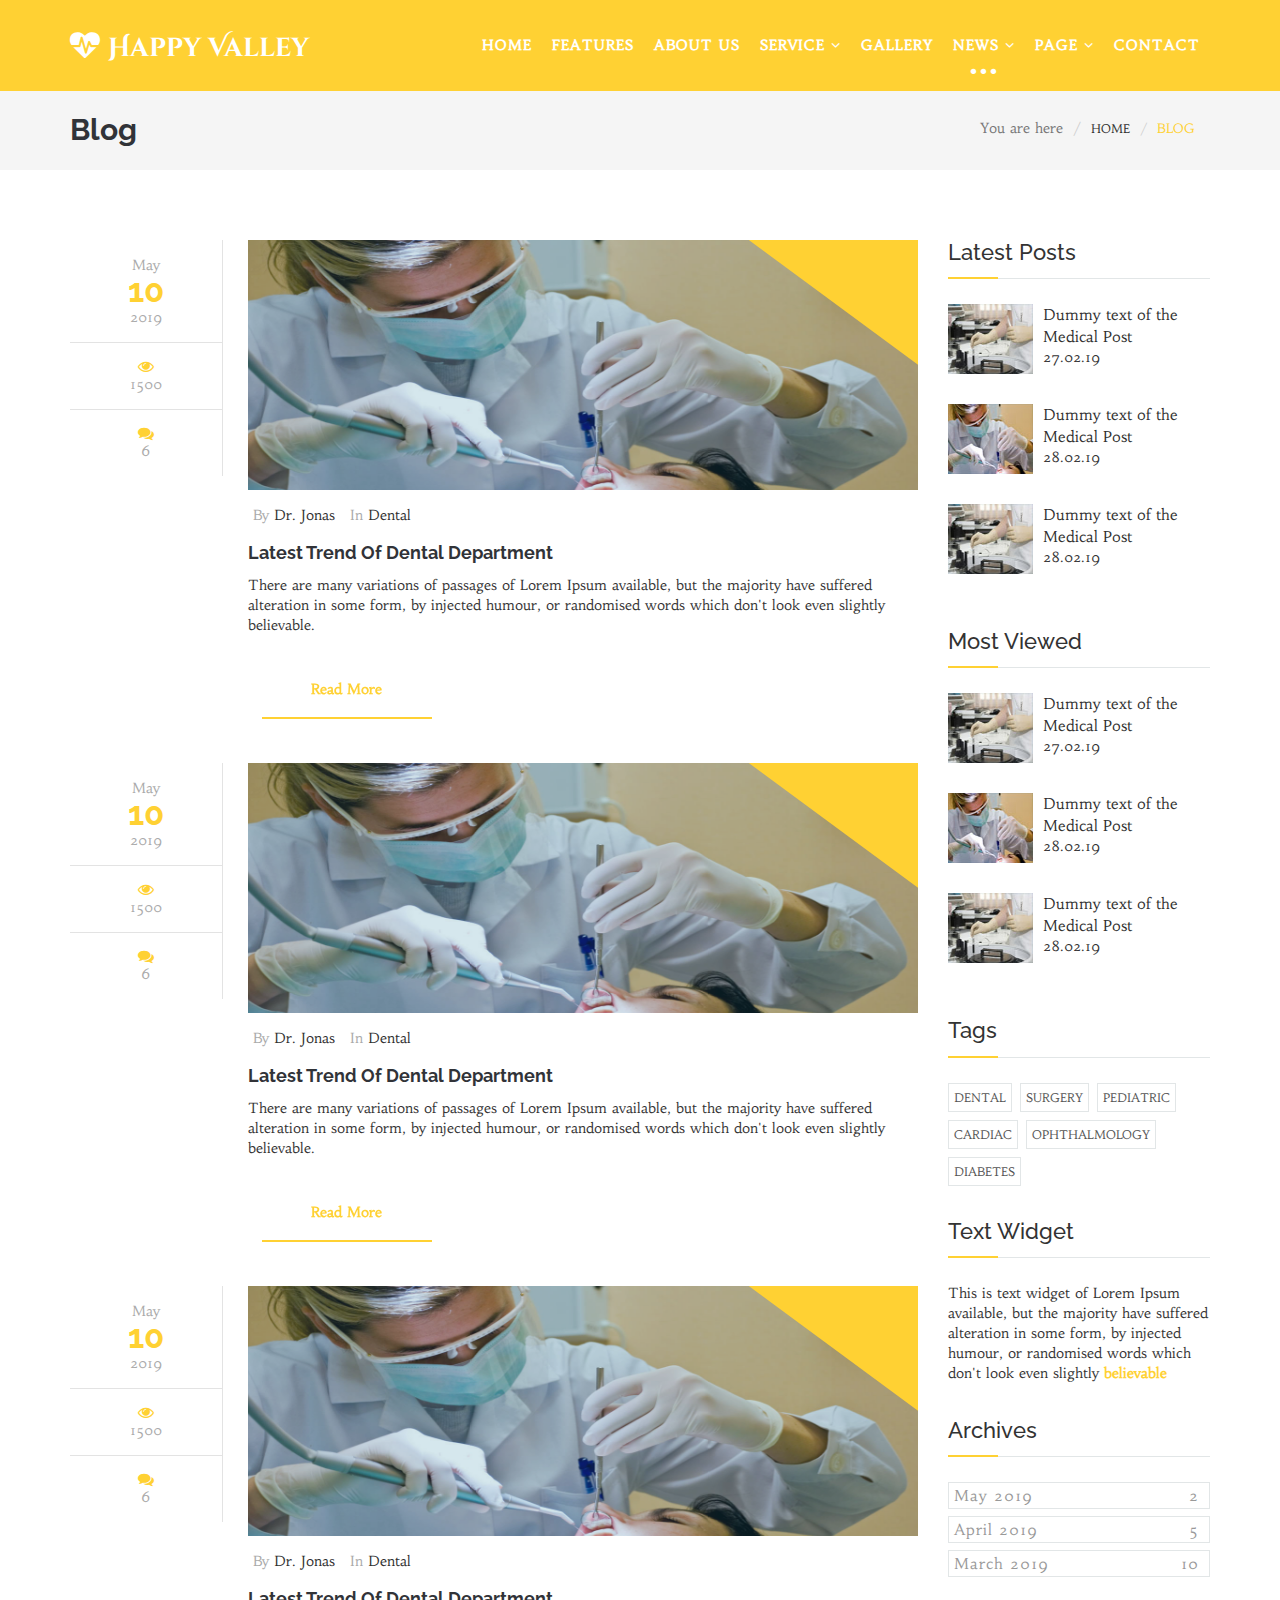
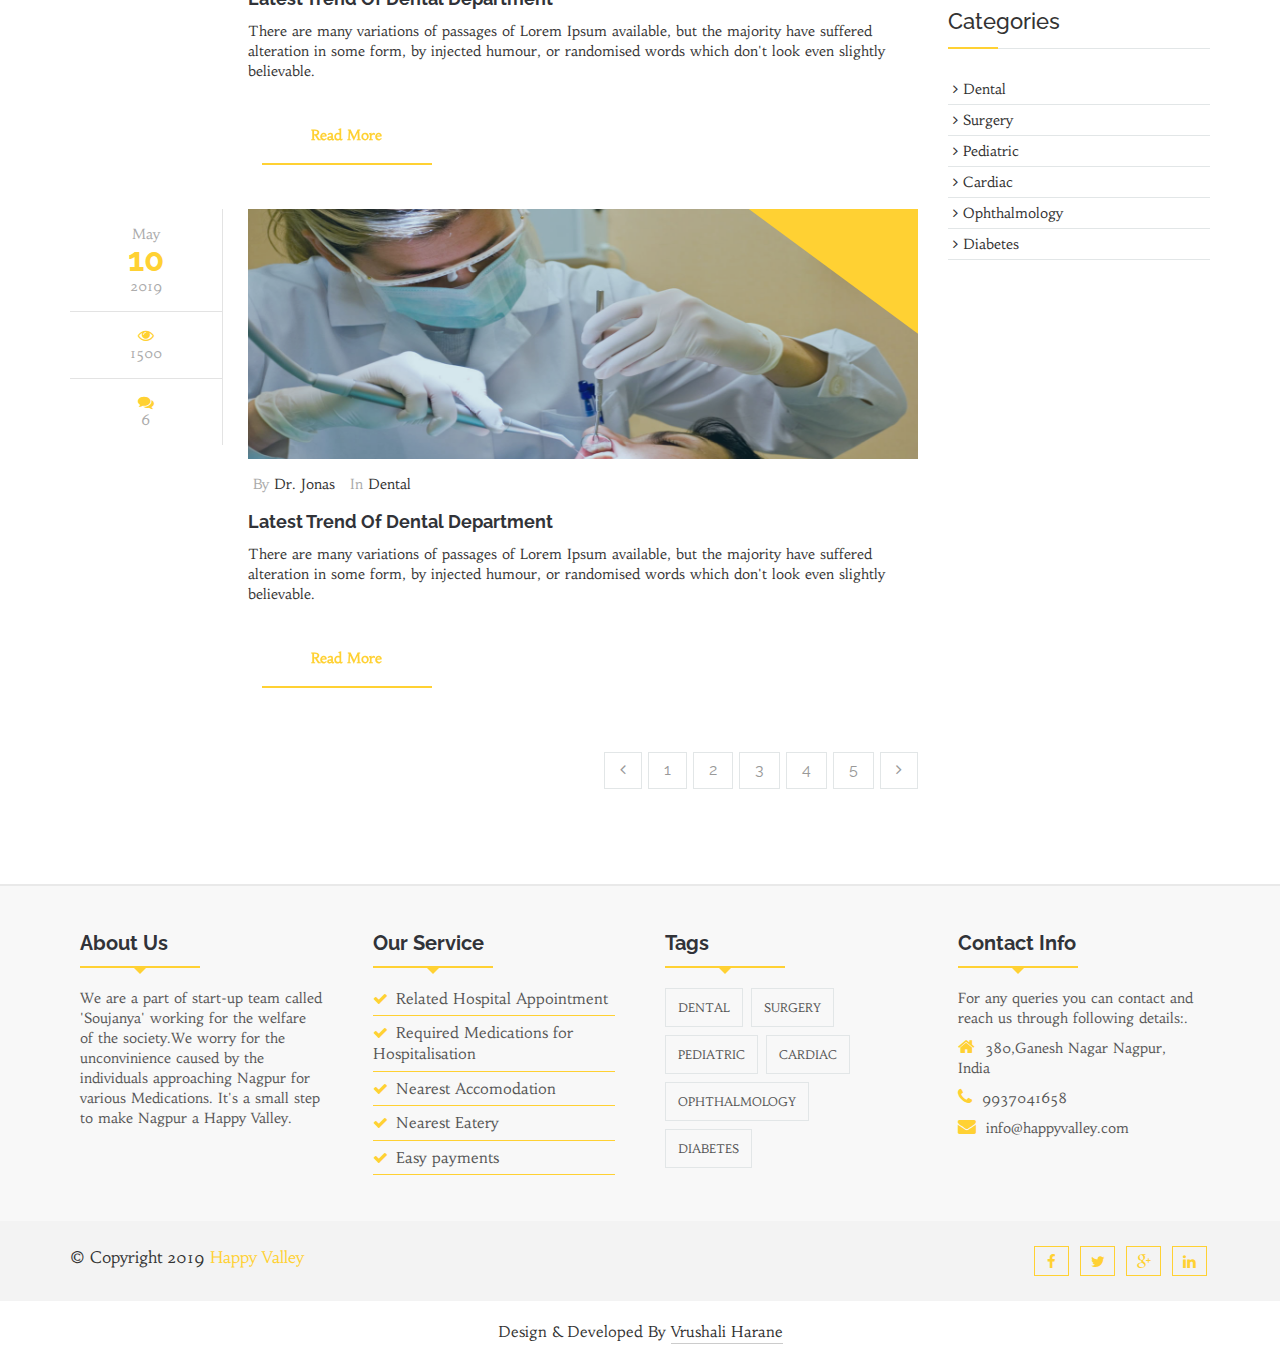
<file: blog-archive-with-right-sidebar.html>
<!DOCTYPE html>
<html lang="en">
  <head>
    <!--=============================================== 
    Template Design By WpFreeware Team.
    Author URI : http://www.wpfreeware.com/
    ====================================================-->

    <!-- Basic Page Needs
    ================================================== -->
    <meta charset="utf-8">
    <meta http-equiv="X-UA-Compatible" content="IE=edge">
     <title>Soujanya: Blog</title>

    <!-- Mobile Specific Metas
    ================================================== -->
    <meta name="viewport" content="width=device-width, initial-scale=1">

    <!-- Favicon -->
    <link rel="shortcut icon" type="image/icon" href="images/favicon.ico"/>

    <!-- CSS
    ================================================== -->       
    <!-- Bootstrap css file-->
    <link href="css/bootstrap.min.css" rel="stylesheet">
    <!-- Font awesome css file-->
    <link href="css/font-awesome.min.css" rel="stylesheet">       
    <!-- Default Theme css file -->
    <link id="switcher" href="css/themes/default-theme.css" rel="stylesheet">   
    <!-- Slick slider css file -->
    <link href="css/slick.css" rel="stylesheet"> 

    <!-- Main structure css file -->
    <link href="style.css" rel="stylesheet">
   
    <!-- Google fonts -->
    <link href='http://fonts.googleapis.com/css?family=Raleway' rel='stylesheet' type='text/css'>  
    <link href='http://fonts.googleapis.com/css?family=Habibi' rel='stylesheet' type='text/css'>  
    <link href='http://fonts.googleapis.com/css?family=Cinzel+Decorative:900' rel='stylesheet' type='text/css'>

    <!-- HTML5 shim and Respond.js for IE8 support of HTML5 elements and media queries -->
    <!-- WARNING: Respond.js doesn't work if you view the page via file:// -->
    <!--[if lt IE 9]>
      <script src="https://oss.maxcdn.com/html5shiv/3.7.2/html5shiv.min.js"></script>
      <script src="https://oss.maxcdn.com/respond/1.4.2/respond.min.js"></script>
    <![endif]--> 
  </head>
  <body>    
    <!-- BEGAIN PRELOADER -->
    <div id="preloader">
      <div id="status">&nbsp;</div>
    </div>
    <!-- END PRELOADER -->

    <!-- SCROLL TOP BUTTON -->
    <a class="scrollToTop" href="#"><i class="fa fa-heartbeat"></i></a>
    <!-- END SCROLL TOP BUTTON -->

    <!--=========== BEGIN HEADER SECTION ================-->
     <header id="header">
      <!-- BEGIN MENU -->
      <div class="menu_area">
        <nav class="navbar navbar-default navbar-fixed-top" role="navigation">  
          <div class="container">
            <div class="navbar-header">
              <!-- FOR MOBILE VIEW COLLAPSED BUTTON -->
              <button type="button" class="navbar-toggle collapsed" data-toggle="collapse" data-target="#navbar" aria-expanded="false" aria-controls="navbar">
                <span class="sr-only">Toggle navigation</span>
                <span class="icon-bar"></span>
                <span class="icon-bar"></span>
                <span class="icon-bar"></span>
              </button>

              <!-- LOGO -->              
              <!-- TEXT BASED LOGO -->
              <a class="navbar-brand" href="index.html"><i class="fa fa-heartbeat"></i>Happy  <span>Valley</span></a>              
              <!-- IMG BASED LOGO  -->
              <!--  <a class="navbar-brand" href="index.html"><img src="images/logo.png" alt="logo"></a>   -->     
                     
            </div>
            <div id="navbar" class="navbar-collapse collapse">
              <ul id="top-menu" class="nav navbar-nav navbar-right main-nav">
                <li><a href="index.html">Home</a></li>
                <li><a href="features.html">Features</a></li>
                <li><a href="about-us.html">About Us</a></li>
                <li class="dropdown">
                  <a href="#" class="dropdown-toggle" data-toggle="dropdown" role="button" aria-expanded="false">Service <span class="fa fa-angle-down"></span></a>
                  <ul class="dropdown-menu" role="menu">
                    <li><a href="medical-counseling.html">Medical Counseling</a></li>
                    <li><a href="medical-research.html">Medical Research</a></li>
                    <li><a href="blood-bank.html">Blood Bank</a></li>
                  </ul>
                </li>
                <li><a href="gallery.html">Gallery</a></li>
                <li class="dropdown active">
                  <a href="#" class="dropdown-toggle" data-toggle="dropdown">News <span class="fa fa-angle-down"></span></a>
                  <ul class="dropdown-menu" role="menu">
                    <li><a href="blog-archive.html">Blog Archive</a></li>
                    <li><a href="blog-archive-with-right-sidebar.html">Blog Archive with Right Sidebar</a></li>
                    <li><a href="blog-single.html">Blog Single</a></li>
                   
                  </ul>
                </li>
                <li class="dropdown">
                  <a href="#" class="dropdown-toggle" data-toggle="dropdown" role="button" aria-expanded="false">Page <span class="fa fa-angle-down"></span></a>
                  <ul class="dropdown-menu" role="menu">
                    <li><a href="404.html">404 Page</a></li>
                    <li><a href="#">Terms and Conditions</a></li>
                               
                  </ul>
                </li>               
                <li><a href="contact.html">Contact</a></li>
              </ul>           
            </div><!--/.nav-collapse -->
          </div>     
        </nav>  
      </div>
      <!-- END MENU -->    
    </header>
    <!--=========== END HEADER SECTION ================-->

    <!--=========== START BLOG SECTION ================-->        
    <section id="blogArchive">      
      <div class="row">
        <div class="col-lg-12 col-md-12">
          <div class="blog-breadcrumbs-area">
            <div class="container">
              <div class="blog-breadcrumbs-left">
                <h2>Blog</h2>
              </div>
              <div class="blog-breadcrumbs-right">
                <ol class="breadcrumb">
                  <li>You are here</li>
                  <li><a href="#">Home</a></li>                  
                  <li class="active">Blog</li>
                </ol>
              </div>
            </div>
          </div>
        </div>        
      </div>
      <div class="row">
        <div class="col-lg-12 col-md-12">
          <div class="container">
            <div class="row">
              <div class="col-md-12 col-sm-12">
                <!-- Start Blog Archive Area -->
                <div class="blogArchive-area">
                  <div class="row">
                    <!-- Start Blog Content -->
                    <div class="col-md-9 col-sm-8">                     
                      <div class="blog-content">
                        <!-- Start Single Blog -->
                        <div class="single-Blog">
                          <div class="single-blog-left">
                            <ul class="blog-comments-box">
                              <li>May <h2>10</h2>2019</li>
                              <li><span class="fa fa-eye"></span>1500</li>
                              <li><a href="#"><span class="fa fa-comments"></span>6</a></li>
                            </ul>
                          </div>
                          <div class="single-blog-right">
                            <div class="blog-img">
                              <figure class="blog-figure">
                               <a href="#"><img alt="img" src="images/9.jpg"></a>
                                <span class="image-effect"></span>
                              </figure>
                            </div>
                            <div class="blog-author">
                              <ul>
                                <li>By <a href="#">Dr. Jonas</a></li>
                                <li>In <a href="#">Dental</a></li>
                              </ul>
                            </div>
                            <div class="blog-content">
                              <h2>Latest Trend Of Dental Department</h2>
                              <p>There are many variations of passages of Lorem Ipsum available, but the majority have suffered alteration in some form, by injected humour, or randomised words which don't look even slightly believable.</p>
                              <!-- Read more btn -->
                              <a class="wpcf7-submit button--itzel" href="#">
                                <i class="button__icon fa fa-link"></i>
                                <span>Read More</span>
                              </a>   
                            </div>
                          </div>
                        </div>
                        <!-- Start Single Blog -->
                        <div class="single-Blog">
                          <div class="single-blog-left">
                            <ul class="blog-comments-box">
                              <li>May <h2>10</h2>2019</li>
                              <li><span class="fa fa-eye"></span>1500</li>
                              <li><a href="#"><span class="fa fa-comments"></span>6</a></li>
                            </ul>
                          </div>
                          <div class="single-blog-right">
                            <div class="blog-img">
                              <figure class="blog-figure">
                               <a href="#"><img alt="img" src="images/9.jpg"></a>
                                <span class="image-effect"></span>
                              </figure>
                            </div>
                            <div class="blog-author">
                              <ul>
                                <li>By <a href="#">Dr. Jonas</a></li>
                                <li>In <a href="#">Dental</a></li>
                              </ul>
                            </div>
                            <div class="blog-content">
                              <h2>Latest Trend Of Dental Department</h2>
                              <p>There are many variations of passages of Lorem Ipsum available, but the majority have suffered alteration in some form, by injected humour, or randomised words which don't look even slightly believable.</p>
                              <!-- Read more btn -->
                              <a class="wpcf7-submit button--itzel" href="#">
                                <i class="button__icon fa fa-link"></i>
                                <span>Read More</span>
                              </a>   
                            </div>
                          </div>
                        </div>
                        <!-- Start Single Blog -->
                        <div class="single-Blog">
                          <div class="single-blog-left">
                            <ul class="blog-comments-box">
                              <li>May <h2>10</h2>2019</li>
                              <li><span class="fa fa-eye"></span>1500</li>
                              <li><a href="#"><span class="fa fa-comments"></span>6</a></li>
                            </ul>
                          </div>
                          <div class="single-blog-right">
                            <div class="blog-img">
                              <figure class="blog-figure">
                               <a href="#"><img alt="img" src="images/9.jpg"></a>
                                <span class="image-effect"></span>
                              </figure>
                            </div>
                            <div class="blog-author">
                              <ul>
                                <li>By <a href="#">Dr. Jonas</a></li>
                                <li>In <a href="#">Dental</a></li>
                              </ul>
                            </div>
                            <div class="blog-content">
                              <h2>Latest Trend Of Dental Department</h2>
                              <p>There are many variations of passages of Lorem Ipsum available, but the majority have suffered alteration in some form, by injected humour, or randomised words which don't look even slightly believable.</p>
                              <!-- Read more btn -->
                              <a class="wpcf7-submit button--itzel" href="#">
                                <i class="button__icon fa fa-link"></i>
                                <span>Read More</span>
                              </a>   
                            </div>
                          </div>
                        </div>
                        <!-- Start Single Blog -->
                        <div class="single-Blog">
                          <div class="single-blog-left">
                            <ul class="blog-comments-box">
                              <li>May <h2>10</h2>2019</li>
                              <li><span class="fa fa-eye"></span>1500</li>
                              <li><a href="#"><span class="fa fa-comments"></span>6</a></li>
                            </ul>
                          </div>
                          <div class="single-blog-right">
                            <div class="blog-img">
                              <figure class="blog-figure">
                               <a href="#"><img alt="img" src="images/9.jpg"></a>
                                <span class="image-effect"></span>
                              </figure>
                            </div>
                            <div class="blog-author">
                              <ul>
                                <li>By <a href="#">Dr. Jonas</a></li>
                                <li>In <a href="#">Dental</a></li>
                              </ul>
                            </div>
                            <div class="blog-content">
                              <h2>Latest Trend Of Dental Department</h2>
                              <p>There are many variations of passages of Lorem Ipsum available, but the majority have suffered alteration in some form, by injected humour, or randomised words which don't look even slightly believable.</p>
                              <!-- Read more btn -->
                              <a class="wpcf7-submit button--itzel" href="#">
                                <i class="button__icon fa fa-link"></i>
                                <span>Read More</span>
                              </a>   
                            </div>
                          </div>
                        </div>                        
                        <!-- Start blog pagination  -->
                        <div class="blog-pagination">
                          <nav>
                            <ul class="pagination">
                              <li>
                                <a href="#" aria-label="Previous">
                                  <span class="fa fa-angle-left"></span>
                                </a>
                              </li>
                              <li><a href="#">1</a></li>
                              <li><a href="#">2</a></li>
                              <li><a href="#">3</a></li>
                              <li><a href="#">4</a></li>
                              <li><a href="#">5</a></li>
                              <li>
                                <a href="#" aria-label="Next">
                                  <span class="fa fa-angle-right"></span>
                                </a>
                              </li>
                            </ul>
                          </nav>
                        </div>
                      </div>
                    </div>
                    <!-- Start Right Side bar -->
                    <div class="col-md-3 col-sm-4">
                      <aside class="sidebar">
                        <!-- Start sidebar widget -->
                        <div class="sidebar-widget">
                          <h3>Latest Posts</h3>
                          <ul class="popular-tab">
                            <li>
                              <div class="media">
                                <div class="media-left">
                                  <a href="#" class="news-img">
                                    <img alt="img" src="images/small-blog-img1.jpg" class="media-object">
                                  </a>
                                </div>
                                <div class="media-body">
                                 <a href="blog-single.html">Dummy text of the Medical Post</a>
                                 <span class="feed-date">27.02.19</span>
                                </div>
                              </div>
                            </li>
                            <li>
                              <div class="media">
                                <div class="media-left">
                                  <a href="#" class="news-img">
                                    <img alt="img" src="images/small-blog-img2.jpg" class="media-object">
                                  </a>
                                </div>
                                <div class="media-body">
                                 <a href="blog-single.html">Dummy text of the Medical Post</a>
                                 <span class="feed-date">28.02.19</span>                
                                </div>
                              </div>
                            </li>
                            <li>
                              <div class="media">
                                <div class="media-left">
                                  <a href="#" class="news-img">
                                    <img alt="img" src="images/small-blog-img1.jpg" class="media-object">
                                  </a>
                                </div>
                                <div class="media-body">
                                 <a href="#">Dummy text of the Medical Post</a>
                                 <span class="feed-date">28.02.19</span>                
                                </div>
                              </div>
                            </li>                  
                          </ul>
                        </div>
                        <!-- Start sidebar widget -->
                        <div class="sidebar-widget">
                          <h3>Most Viewed</h3>
                          <ul class="popular-tab">
                            <li>
                              <div class="media">
                                <div class="media-left">
                                  <a href="#" class="news-img">
                                    <img alt="img" src="images/small-blog-img1.jpg" class="media-object">
                                  </a>
                                </div>
                                <div class="media-body">
                                 <a href="blog-single.html">Dummy text of the Medical Post</a>
                                 <span class="feed-date">27.02.19</span>
                                </div>
                              </div>
                            </li>
                            <li>
                              <div class="media">
                                <div class="media-left">
                                  <a href="#" class="news-img">
                                    <img alt="img" src="images/small-blog-img2.jpg" class="media-object">
                                  </a>
                                </div>
                                <div class="media-body">
                                 <a href="blog-single.html">Dummy text of the Medical Post</a>
                                 <span class="feed-date">28.02.19</span>                
                                </div>
                              </div>
                            </li>
                            <li>
                              <div class="media">
                                <div class="media-left">
                                  <a href="#" class="news-img">
                                    <img alt="img" src="images/small-blog-img1.jpg" class="media-object">
                                  </a>
                                </div>
                                <div class="media-body">
                                 <a href="#">Dummy text of the Medical Post</a>
                                 <span class="feed-date">28.02.19</span>                
                                </div>
                              </div>
                            </li>                  
                          </ul>
                        </div>
                        <!-- Start sidebar widget -->
                        <div class="sidebar-widget">
                          <h3>Tags</h3>
                          <ul class="tag-nav">
                            <li><a href="#">Dental</a></li>
                            <li><a href="#">Surgery</a></li>
                            <li><a href="#">Pediatric</a></li>
                            <li><a href="#">Cardiac</a></li>
                            <li><a href="#">Ophthalmology</a></li>
                            <li><a href="#">Diabetes</a></li>
                          </ul>
                        </div>
                        <!-- Start sidebar widget -->
                        <div class="sidebar-widget">
                          <h3>Text Widget</h3>
                          <p>This is text widget of Lorem Ipsum available, but the majority have suffered alteration in some form, by injected humour, or randomised words which don't look even slightly <a href="#">believable</a></p>
                        </div>
                        <!-- Start sidebar widget -->
                        <div class="sidebar-widget">
                          <h3>Archives</h3>
                          <ul class="archives">
                            <li><a title="May 2015" href="#">May 2019<span>2</span></a></li>
                            <li><a title="April 2015" href="#">April 2019<span>5</span></a></li>
                            <li><a title="March 2015" href="#">March 2019<span>10</span></a></li>
                          </ul>
                        </div>
                        <!-- Start sidebar widget -->
                        <div class="sidebar-widget">
                          <h3>Categories</h3>
                          <ul>
                            <li><a href="#"><span class="fa fa-angle-right"></span>Dental</a></li>
                            <li><a href="#"><span class="fa fa-angle-right"></span>Surgery</a></li>
                            <li><a href="#"><span class="fa fa-angle-right"></span>Pediatric</a></li>
                            <li><a href="#"><span class="fa fa-angle-right"></span>Cardiac</a></li>
                            <li><a href="#"><span class="fa fa-angle-right"></span>Ophthalmology</a></li>
                            <li><a href="#"><span class="fa fa-angle-right"></span>Diabetes</a></li>
                          </ul>
                        </div>
                      </aside>
                    </div>
                  </div>
                </div>
              </div>
            </div>
          </div>
        </div>
      </div>
    </section>
    <!--=========== END BLOG SECTION ================-->
    
    <!--=========== Start Footer SECTION ================-->
   <footer id="footer">
      <!-- Start Footer Top -->
      <div class="footer-top">
        <div class="container">
          <div class="row">
            <div class="col-lg-3 col-md-3 col-sm-3">
              <div class="single-footer-widget">
                <div class="section-heading">
                <h2>About Us</h2>
                <div class="line"></div>
              </div>           
              <p>We are a part of start-up team called 'Soujanya' working for the welfare of the society.We worry for the unconvinience caused by the individuals approaching Nagpur for various Medications. It's a small step to make Nagpur a Happy Valley.</p>
              </div>
            </div>
            <div class="col-lg-3 col-md-3 col-sm-3">
              <div class="single-footer-widget">
                <div class="section-heading">
                <h2>Our Service</h2>
                <div class="line"></div>
              </div>
              <ul class="footer-service">
                <li><a href="#"><span class="fa fa-check"></span>Related Hospital Appointment</a></li>
                <li><a href="#"><span class="fa fa-check"></span>Required Medications for Hospitalisation </a></li>
                <li><a href="#"><span class="fa fa-check"></span>Nearest Accomodation</a></li>
                <li><a href="#"><span class="fa fa-check"></span>Nearest Eatery</a></li>
                <li><a href="#"><span class="fa fa-check"></span>Easy payments</a></li>
              </ul>
              </div>
            </div>
            <div class="col-lg-3 col-md-3 col-sm-3">
              <div class="single-footer-widget">
                <div class="section-heading">
                <h2>Tags</h2>
                <div class="line"></div>
              </div>
                <ul class="tag-nav">
                  <li><a href="#">Dental</a></li>
                  <li><a href="#">Surgery</a></li>
                  <li><a href="#">Pediatric</a></li>
                  <li><a href="#">Cardiac</a></li>
                  <li><a href="#">Ophthalmology</a></li>
                  <li><a href="#">Diabetes</a></li>
                </ul>
              </div>
            </div>
            <div class="col-lg-3 col-md-3 col-sm-3">
              <div class="single-footer-widget">
                <div class="section-heading">
                <h2>Contact Info</h2>
                <div class="line"></div>
              </div>
              <p>For any queries you can contact and reach us through following details:.</p>
              <address class="contact-info">
                <p><span class="fa fa-home"></span>380,Ganesh Nagar
                Nagpur, India</p>
                <p><span class="fa fa-phone"></span>9937041658</p>
                <p><span class="fa fa-envelope"></span>info@happyvalley.com</p>
              </address>
              </div>
            </div>
          </div>
        </div>
      </div>
      <!-- Start Footer Middle -->
      <div class="footer-middle">
        <div class="container">
          <div class="row">
          <div class="col-lg-6 col-md-6 col-sm-6 col-xs-12">
            <div class="footer-copyright">
              <p>&copy; Copyright 2019<a href="index.html"> Happy Valley</a></p>
            </div>
          </div>
          <div class="col-lg-6 col-md-6 col-sm-6 col-xs-12">
            <div class="footer-social">              
                <a href="#"><span class="fa fa-facebook"></span></a>
                <a href="#"><span class="fa fa-twitter"></span></a>
                <a href="#"><span class="fa fa-google-plus"></span></a>
                <a href="#"><span class="fa fa-linkedin"></span></a>     
            </div>
          </div>
        </div>
        </div>
      </div>
      <!-- Start Footer Bottom -->
      <div class="footer-bottom">
        <div class="container">
          <div class="row">
            <div class="col-md-12">
              <p>Design & Developed By <a rel="nofollow">Vrushali Harane</a></p>
            </div>
          </div>
        </div>
      </div>
    <!--=========== End Footer SECTION ================-->

    <!-- jQuery Library  -->
    <script src="js/jquery.js"></script>    
    <!-- Bootstrap default js -->
    <script src="js/bootstrap.min.js"></script>
    <!-- slick slider -->
    <script src="js/slick.min.js"></script>    
    <script type="text/javascript" src="js/modernizr.custom.79639.js"></script>    
    <!-- counter -->
    <script src="js/waypoints.min.js"></script>
    <script src="js/jquery.counterup.min.js"></script>
    <!-- Doctors hover effect -->
    <script src="js/snap.svg-min.js"></script>
    <script src="js/hovers.js"></script>
    
    <!-- Custom JS -->
    <script src="js/custom.js"></script>
     
  </body>
</html>
</file>
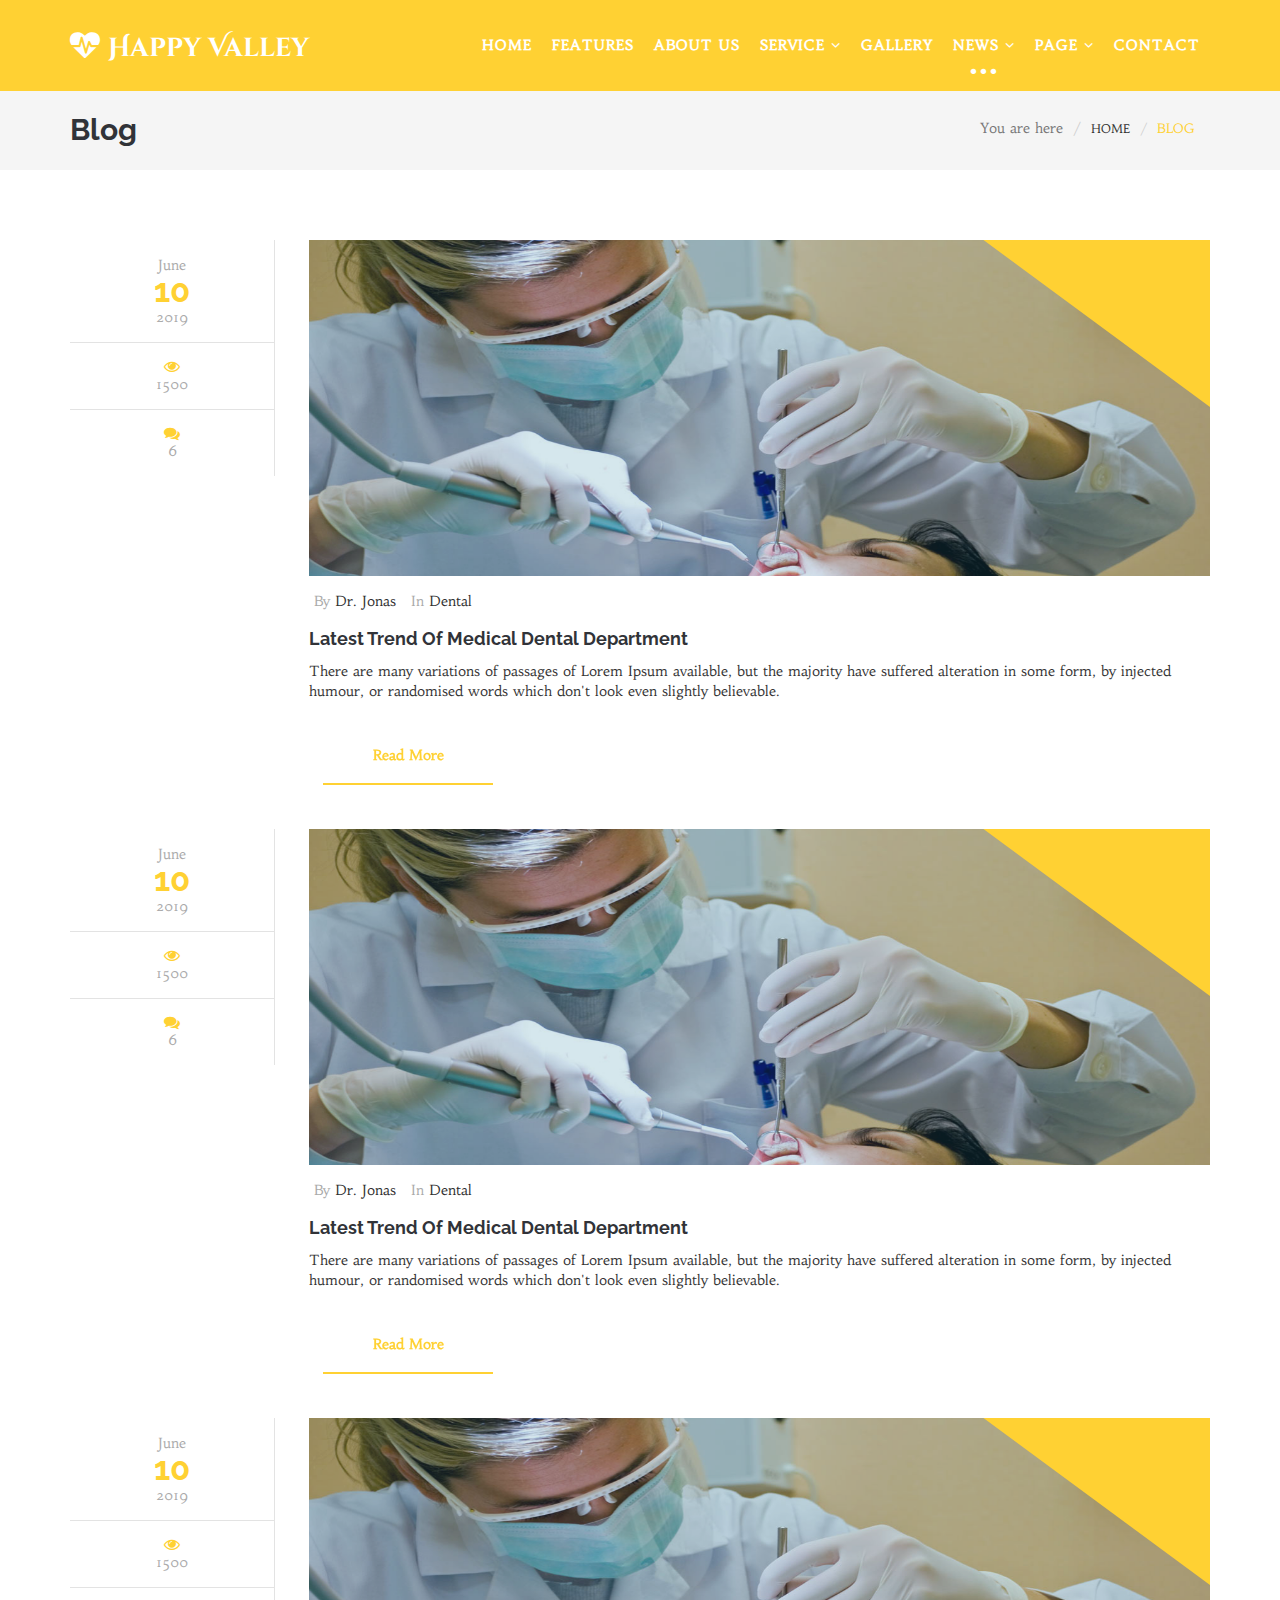
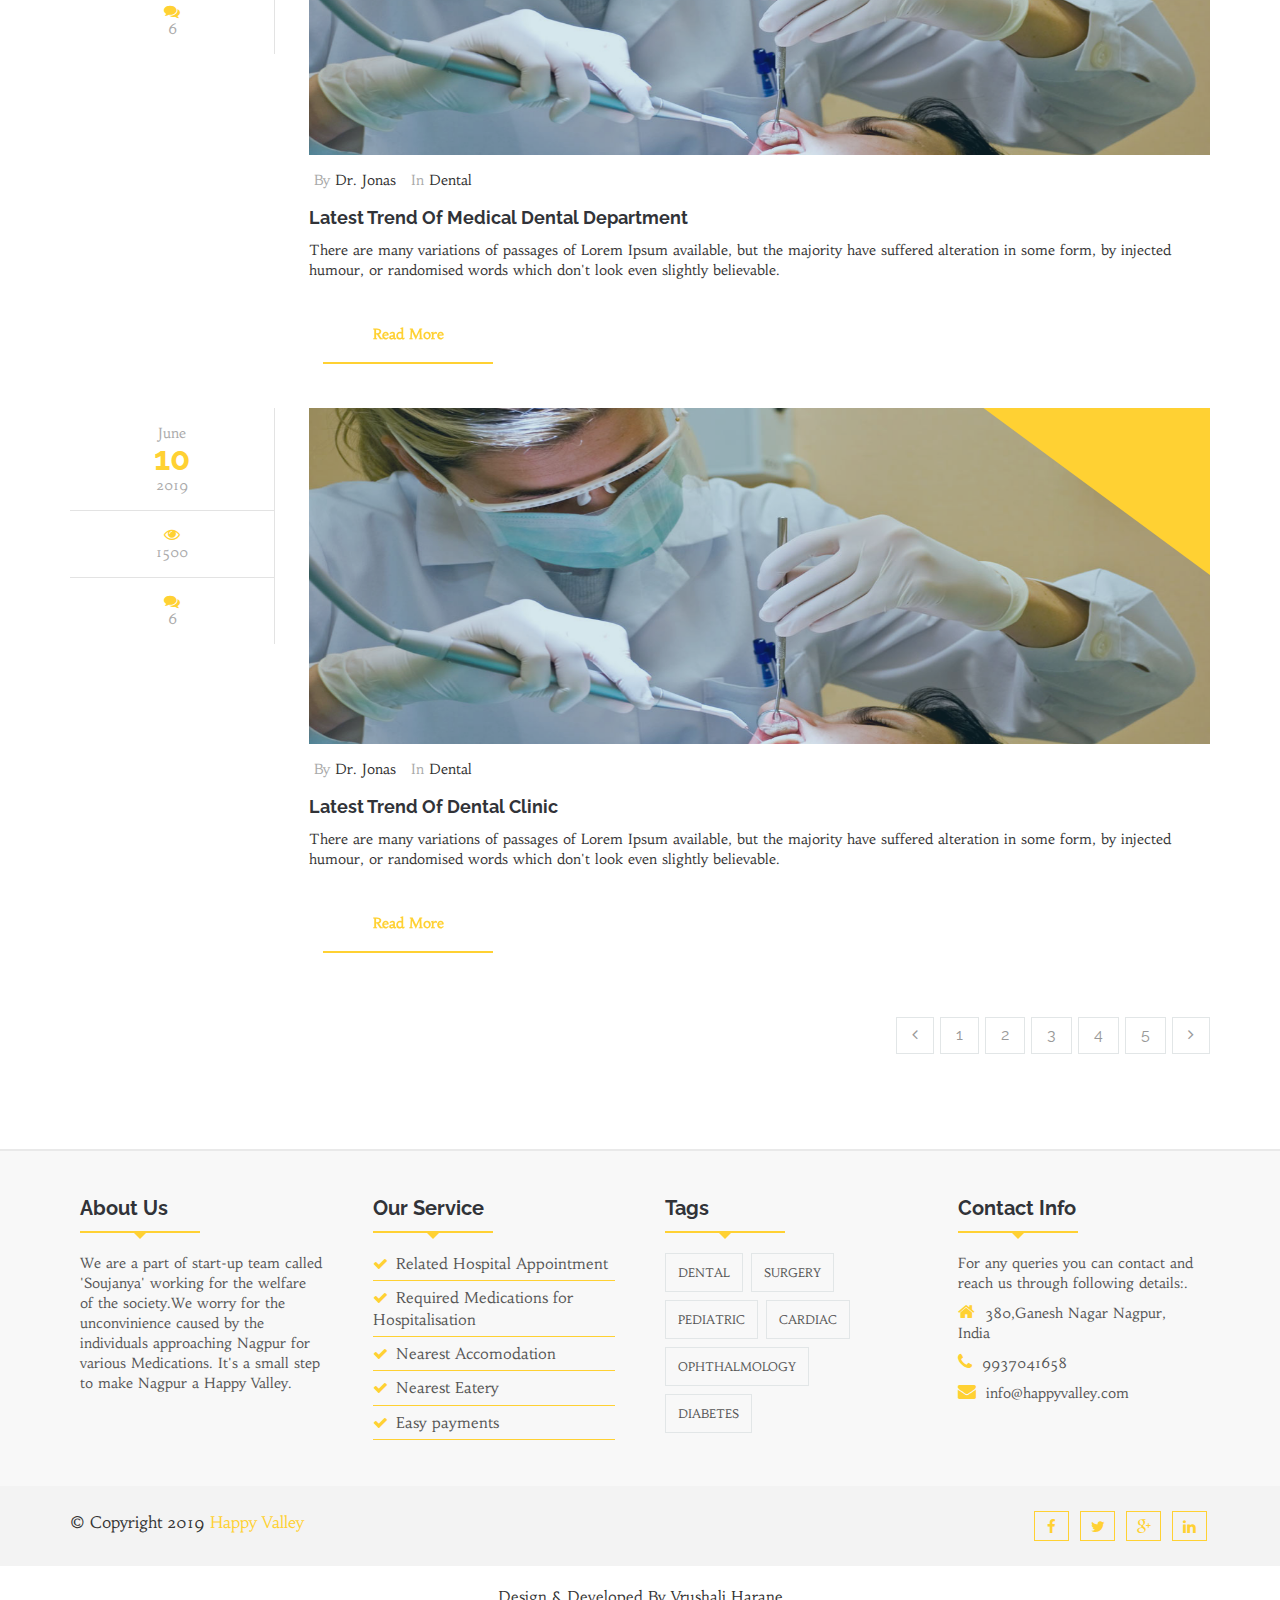
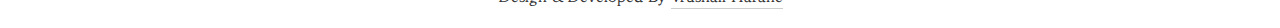
<file: blog-archive.html>
<!DOCTYPE html>
<html lang="en">
  <head>
    <!--=============================================== 
    Template Design By WpFreeware Team.
    Author URI : http://www.wpfreeware.com/
    ====================================================-->

    <!-- Basic Page Needs
    ================================================== -->
    <meta charset="utf-8">
    <meta http-equiv="X-UA-Compatible" content="IE=edge">
     <title>Soujanya: Blog</title>

    <!-- Mobile Specific Metas
    ================================================== -->
    <meta name="viewport" content="width=device-width, initial-scale=1">

    <!-- Favicon -->
    <link rel="shortcut icon" type="image/icon" href="images/favicon.ico"/>

    <!-- CSS
    ================================================== -->       
    <!-- Bootstrap css file-->
    <link href="css/bootstrap.min.css" rel="stylesheet">
    <!-- Font awesome css file-->
    <link href="css/font-awesome.min.css" rel="stylesheet">       
    <!-- Default Theme css file -->
    <link id="switcher" href="css/themes/default-theme.css" rel="stylesheet">    
    <!-- Slick slider css file -->
    <link href="css/slick.css" rel="stylesheet"> 

    <!-- Main structure css file -->
    <link href="style.css" rel="stylesheet">
   
    <!-- Google fonts -->
    <link href='http://fonts.googleapis.com/css?family=Raleway' rel='stylesheet' type='text/css'>  
    <link href='http://fonts.googleapis.com/css?family=Habibi' rel='stylesheet' type='text/css'>   
    <link href='http://fonts.googleapis.com/css?family=Cinzel+Decorative:900' rel='stylesheet' type='text/css'>

    <!-- HTML5 shim and Respond.js for IE8 support of HTML5 elements and media queries -->
    <!-- WARNING: Respond.js doesn't work if you view the page via file:// -->
    <!--[if lt IE 9]>
      <script src="https://oss.maxcdn.com/html5shiv/3.7.2/html5shiv.min.js"></script>
      <script src="https://oss.maxcdn.com/respond/1.4.2/respond.min.js"></script>
    <![endif]--> 
  </head>
  <body>    
    <!-- BEGAIN PRELOADER -->
    <div id="preloader">
      <div id="status">&nbsp;</div>
    </div>
    <!-- END PRELOADER -->

    <!-- SCROLL TOP BUTTON -->
    <a class="scrollToTop" href="#"><i class="fa fa-heartbeat"></i></a>
    <!-- END SCROLL TOP BUTTON -->

    <!--=========== BEGIN HEADER SECTION ================-->
    <header id="header">
      <!-- BEGIN MENU -->
      <div class="menu_area">
        <nav class="navbar navbar-default navbar-fixed-top" role="navigation">  
          <div class="container">
            <div class="navbar-header">
              <!-- FOR MOBILE VIEW COLLAPSED BUTTON -->
              <button type="button" class="navbar-toggle collapsed" data-toggle="collapse" data-target="#navbar" aria-expanded="false" aria-controls="navbar">
                <span class="sr-only">Toggle navigation</span>
                <span class="icon-bar"></span>
                <span class="icon-bar"></span>
                <span class="icon-bar"></span>
              </button>

              <!-- LOGO -->              
              <!-- TEXT BASED LOGO -->
              <a class="navbar-brand" href="index.html"><i class="fa fa-heartbeat"></i>Happy  <span>Valley</span></a>              
              <!-- IMG BASED LOGO  -->
              <!--  <a class="navbar-brand" href="index.html"><img src="images/logo.png" alt="logo"></a>   -->     
                     
            </div>
            <div id="navbar" class="navbar-collapse collapse">
              <ul id="top-menu" class="nav navbar-nav navbar-right main-nav">
                <li><a href="index.html">Home</a></li>
                <li><a href="features.html">Features</a></li>
                <li><a href="about-us.html">About Us</a></li>
                <li class="dropdown">
                  <a href="#" class="dropdown-toggle" data-toggle="dropdown" role="button" aria-expanded="false">Service <span class="fa fa-angle-down"></span></a>
                  <ul class="dropdown-menu" role="menu">
                    <li><a href="medical-counseling.html">Medical Counseling</a></li>
                    <li><a href="medical-research.html">Medical Research</a></li>
                    <li><a href="blood-bank.html">Blood Bank</a></li>
                  </ul>
                </li>
                <li><a href="gallery.html">Gallery</a></li>
                <li class="dropdown active">
                  <a href="#" class="dropdown-toggle" data-toggle="dropdown">News <span class="fa fa-angle-down"></span></a>
                  <ul class="dropdown-menu" role="menu">
                    <li><a href="blog-archive.html">Blog Archive</a></li>
                    <li><a href="blog-archive-with-right-sidebar.html">Blog Archive with Right Sidebar</a></li>
                    <li><a href="blog-single.html">Blog Single</a></li>
                   
                  </ul>
                </li>
                <li class="dropdown">
                  <a href="#" class="dropdown-toggle" data-toggle="dropdown" role="button" aria-expanded="false">Page <span class="fa fa-angle-down"></span></a>
                  <ul class="dropdown-menu" role="menu">
                    <li><a href="404.html">404 Page</a></li>
                    <li><a href="#">Terms and Conditions</a></li>
                               
                  </ul>
                </li>               
                <li><a href="contact.html">Contact</a></li>
              </ul>           
            </div><!--/.nav-collapse -->
          </div>     
        </nav>  
      </div>
      <!-- END MENU -->    
    </header>
    <!--=========== END HEADER SECTION ================--> 

    <!--=========== START BLOG SECTION ================-->     
    <section id="blogArchive">      
      <div class="row">
        <div class="col-lg-12 col-md-12">
          <div class="blog-breadcrumbs-area">
            <div class="container">
              <div class="blog-breadcrumbs-left">
                <h2>Blog</h2>
              </div>
              <div class="blog-breadcrumbs-right">
                <ol class="breadcrumb">
                  <li>You are here</li>
                  <li><a href="#">Home</a></li>                  
                  <li class="active">Blog</li>
                </ol>
              </div>
            </div>
          </div>
        </div>        
      </div>
      <div class="row">
        <div class="col-lg-12 col-md-12">
          <div class="container">
            <div class="row">
              <div class="col-md-12 col-sm-12">
                <!-- Start Blog Archive Area -->
                <div class="blogArchive-area">
                  <div class="row">
                    <!-- Start Blog Content -->
                    <div class="col-md-12 col-sm-12">
                      <div class="blog-content">
                        <!-- Start Single Blog -->
                        <div class="single-Blog">
                          <div class="single-blog-left">
                            <ul class="blog-comments-box">
                              <li>June <h2>10</h2>2019</li>
                              <li><span class="fa fa-eye"></span>1500</li>
                              <li><a href="#"><span class="fa fa-comments"></span>6</a></li>
                            </ul>
                          </div>
                          <div class="single-blog-right">
                            <div class="blog-img">
                              <figure class="blog-figure">
                               <a href="#"><img alt="img" src="images/9.jpg"></a>
                                <span class="image-effect"></span>
                              </figure>
                            </div>
                            <div class="blog-author">
                              <ul>
                                <li>By <a href="#">Dr. Jonas</a></li>
                                <li>In <a href="#">Dental</a></li>
                              </ul>
                            </div>
                            <div class="blog-content">
                              <h2>Latest Trend Of Medical Dental Department</h2>
                              <p>There are many variations of passages of Lorem Ipsum available, but the majority have suffered alteration in some form, by injected humour, or randomised words which don't look even slightly believable.</p>
                              <!-- Read more btn -->
                              <a class="wpcf7-submit button--itzel" href="#">
                                <i class="button__icon fa fa-link"></i>
                                <span>Read More</span>
                              </a>                              
                            </div>
                          </div>
                        </div>
                        <!-- Start Single Blog -->
                        <div class="single-Blog">
                          <div class="single-blog-left">
                            <ul class="blog-comments-box">
                              <li>June <h2>10</h2>2019</li>
                              <li><span class="fa fa-eye"></span>1500</li>
                              <li><a href="#"><span class="fa fa-comments"></span>6</a></li>
                            </ul>
                          </div>
                          <div class="single-blog-right">
                            <div class="blog-img">
                              <figure class="blog-figure">
                               <a href="#"><img alt="img" src="images/9.jpg"></a>
                                <span class="image-effect"></span>
                              </figure>
                            </div>
                            <div class="blog-author">
                              <ul>
                                <li>By <a href="#">Dr. Jonas</a></li>
                                <li>In <a href="#">Dental</a></li>
                              </ul>
                            </div>
                            <div class="blog-content">
                              <h2>Latest Trend Of Medical Dental Department</h2>
                              <p>There are many variations of passages of Lorem Ipsum available, but the majority have suffered alteration in some form, by injected humour, or randomised words which don't look even slightly believable.</p>
                              <!-- Read more btn -->
                              <a class="wpcf7-submit button--itzel" href="#">
                                <i class="button__icon fa fa-link"></i>
                                <span>Read More</span>
                              </a>   
                            </div>
                          </div>
                        </div>
                        <!-- Start Single Blog -->
                        <div class="single-Blog">
                          <div class="single-blog-left">
                            <ul class="blog-comments-box">
                              <li>June <h2>10</h2>2019</li>
                              <li><span class="fa fa-eye"></span>1500</li>
                              <li><a href="#"><span class="fa fa-comments"></span>6</a></li>
                            </ul>
                          </div>
                          <div class="single-blog-right">
                            <div class="blog-img">
                              <figure class="blog-figure">
                               <a href="#"><img alt="img" src="images/9.jpg"></a>
                                <span class="image-effect"></span>
                              </figure>
                            </div>
                            <div class="blog-author">
                              <ul>
                                <li>By <a href="#">Dr. Jonas</a></li>
                                <li>In <a href="#">Dental</a></li>
                              </ul>
                            </div>
                            <div class="blog-content">
                              <h2>Latest Trend Of Medical Dental Department</h2>
                              <p>There are many variations of passages of Lorem Ipsum available, but the majority have suffered alteration in some form, by injected humour, or randomised words which don't look even slightly believable.</p>
                              <!-- Read more btn -->
                              <a class="wpcf7-submit button--itzel" href="#">
                                <i class="button__icon fa fa-link"></i>
                                <span>Read More</span>
                              </a>   
                            </div>
                          </div>
                        </div>
                        <!-- Start Single Blog -->
                        <div class="single-Blog">
                          <div class="single-blog-left">
                            <ul class="blog-comments-box">
                              <li>June <h2>10</h2>2019</li>
                              <li><span class="fa fa-eye"></span>1500</li>
                              <li><a href="#"><span class="fa fa-comments"></span>6</a></li>
                            </ul>
                          </div>
                          <div class="single-blog-right">
                            <div class="blog-img">
                              <figure class="blog-figure">
                               <a href="#"><img alt="img" src="images/9.jpg"></a>
                                <span class="image-effect"></span>
                              </figure>
                            </div>
                            <div class="blog-author">
                              <ul>
                                <li>By <a href="#">Dr. Jonas</a></li>
                                <li>In <a href="#">Dental</a></li>
                              </ul>
                            </div>
                            <div class="blog-content">
                              <h2>Latest Trend Of Dental Clinic</h2>
                              <p>There are many variations of passages of Lorem Ipsum available, but the majority have suffered alteration in some form, by injected humour, or randomised words which don't look even slightly believable.</p>
                              <!-- Read more btn -->
                              <a class="wpcf7-submit button--itzel" href="#">
                                <i class="button__icon fa fa-link"></i>
                                <span>Read More</span>
                              </a>   
                            </div>
                          </div>
                        </div>
                        
                        <!-- Start blog pagination  -->
                        <div class="blog-pagination">
                          <nav>
                            <ul class="pagination">
                              <li>
                                <a href="#" aria-label="Previous">
                                  <span class="fa fa-angle-left"></span>
                                </a>
                              </li>
                              <li><a href="#">1</a></li>
                              <li><a href="#">2</a></li>
                              <li><a href="#">3</a></li>
                              <li><a href="#">4</a></li>
                              <li><a href="#">5</a></li>
                              <li>
                                <a href="#" aria-label="Next">
                                  <span class="fa fa-angle-right"></span>
                                </a>
                              </li>
                            </ul>
                          </nav>
                        </div>
                      </div>
                    </div>                    
                  </div>
                </div>
              </div>
            </div>
          </div>
        </div>
      </div>
    </section>
    <!--=========== END BLOG SECTION ================-->

    <!--=========== Start Footer SECTION ================-->
    
      <footer id="footer">
      <!-- Start Footer Top -->
      <div class="footer-top">
        <div class="container">
          <div class="row">
            <div class="col-lg-3 col-md-3 col-sm-3">
              <div class="single-footer-widget">
                <div class="section-heading">
                <h2>About Us</h2>
                <div class="line"></div>
              </div>           
              <p>We are a part of start-up team called 'Soujanya' working for the welfare of the society.We worry for the unconvinience caused by the individuals approaching Nagpur for various Medications. It's a small step to make Nagpur a Happy Valley.</p>
              </div>
            </div>
            <div class="col-lg-3 col-md-3 col-sm-3">
              <div class="single-footer-widget">
                <div class="section-heading">
                <h2>Our Service</h2>
                <div class="line"></div>
              </div>
              <ul class="footer-service">
                <li><a href="#"><span class="fa fa-check"></span>Related Hospital Appointment</a></li>
                <li><a href="#"><span class="fa fa-check"></span>Required Medications for Hospitalisation </a></li>
                <li><a href="#"><span class="fa fa-check"></span>Nearest Accomodation</a></li>
                <li><a href="#"><span class="fa fa-check"></span>Nearest Eatery</a></li>
                <li><a href="#"><span class="fa fa-check"></span>Easy payments</a></li>
              </ul>
              </div>
            </div>
            <div class="col-lg-3 col-md-3 col-sm-3">
              <div class="single-footer-widget">
                <div class="section-heading">
                <h2>Tags</h2>
                <div class="line"></div>
              </div>
                <ul class="tag-nav">
                  <li><a href="#">Dental</a></li>
                  <li><a href="#">Surgery</a></li>
                  <li><a href="#">Pediatric</a></li>
                  <li><a href="#">Cardiac</a></li>
                  <li><a href="#">Ophthalmology</a></li>
                  <li><a href="#">Diabetes</a></li>
                </ul>
              </div>
            </div>
            <div class="col-lg-3 col-md-3 col-sm-3">
              <div class="single-footer-widget">
                <div class="section-heading">
                <h2>Contact Info</h2>
                <div class="line"></div>
              </div>
              <p>For any queries you can contact and reach us through following details:.</p>
              <address class="contact-info">
                <p><span class="fa fa-home"></span>380,Ganesh Nagar
                Nagpur, India</p>
                <p><span class="fa fa-phone"></span>9937041658</p>
                <p><span class="fa fa-envelope"></span>info@happyvalley.com</p>
              </address>
              </div>
            </div>
          </div>
        </div>
      </div>
      <!-- Start Footer Middle -->
      <div class="footer-middle">
        <div class="container">
          <div class="row">
          <div class="col-lg-6 col-md-6 col-sm-6 col-xs-12">
            <div class="footer-copyright">
              <p>&copy; Copyright 2019<a href="index.html"> Happy Valley</a></p>
            </div>
          </div>
          <div class="col-lg-6 col-md-6 col-sm-6 col-xs-12">
            <div class="footer-social">              
                <a href="#"><span class="fa fa-facebook"></span></a>
                <a href="#"><span class="fa fa-twitter"></span></a>
                <a href="#"><span class="fa fa-google-plus"></span></a>
                <a href="#"><span class="fa fa-linkedin"></span></a>     
            </div>
          </div>
        </div>
        </div>
      </div>
      <!-- Start Footer Bottom -->
      <div class="footer-bottom">
        <div class="container">
          <div class="row">
            <div class="col-md-12">
              <p>Design & Developed By <a rel="nofollow">Vrushali Harane</a></p>
            </div>
          </div>
        </div>
      </div>
      </footer>
          <!--=========== End Footer SECTION ================-->

    <!-- jQuery Library  -->
    <script src="js/jquery.js"></script>    
    <!-- Bootstrap default js -->
    <script src="js/bootstrap.min.js"></script>
    <!-- slick slider -->
    <script src="js/slick.min.js"></script>    
    <script type="text/javascript" src="js/modernizr.custom.79639.js"></script>     
    <!-- counter -->
    <script src="js/waypoints.min.js"></script>
    <script src="js/jquery.counterup.min.js"></script>
    <!-- Doctors hover effect -->
    <script src="js/snap.svg-min.js"></script>
    <script src="js/hovers.js"></script>
    
    <!-- Custom JS -->
    <script src="js/custom.js"></script>
     
  </body>
</html>
</file>
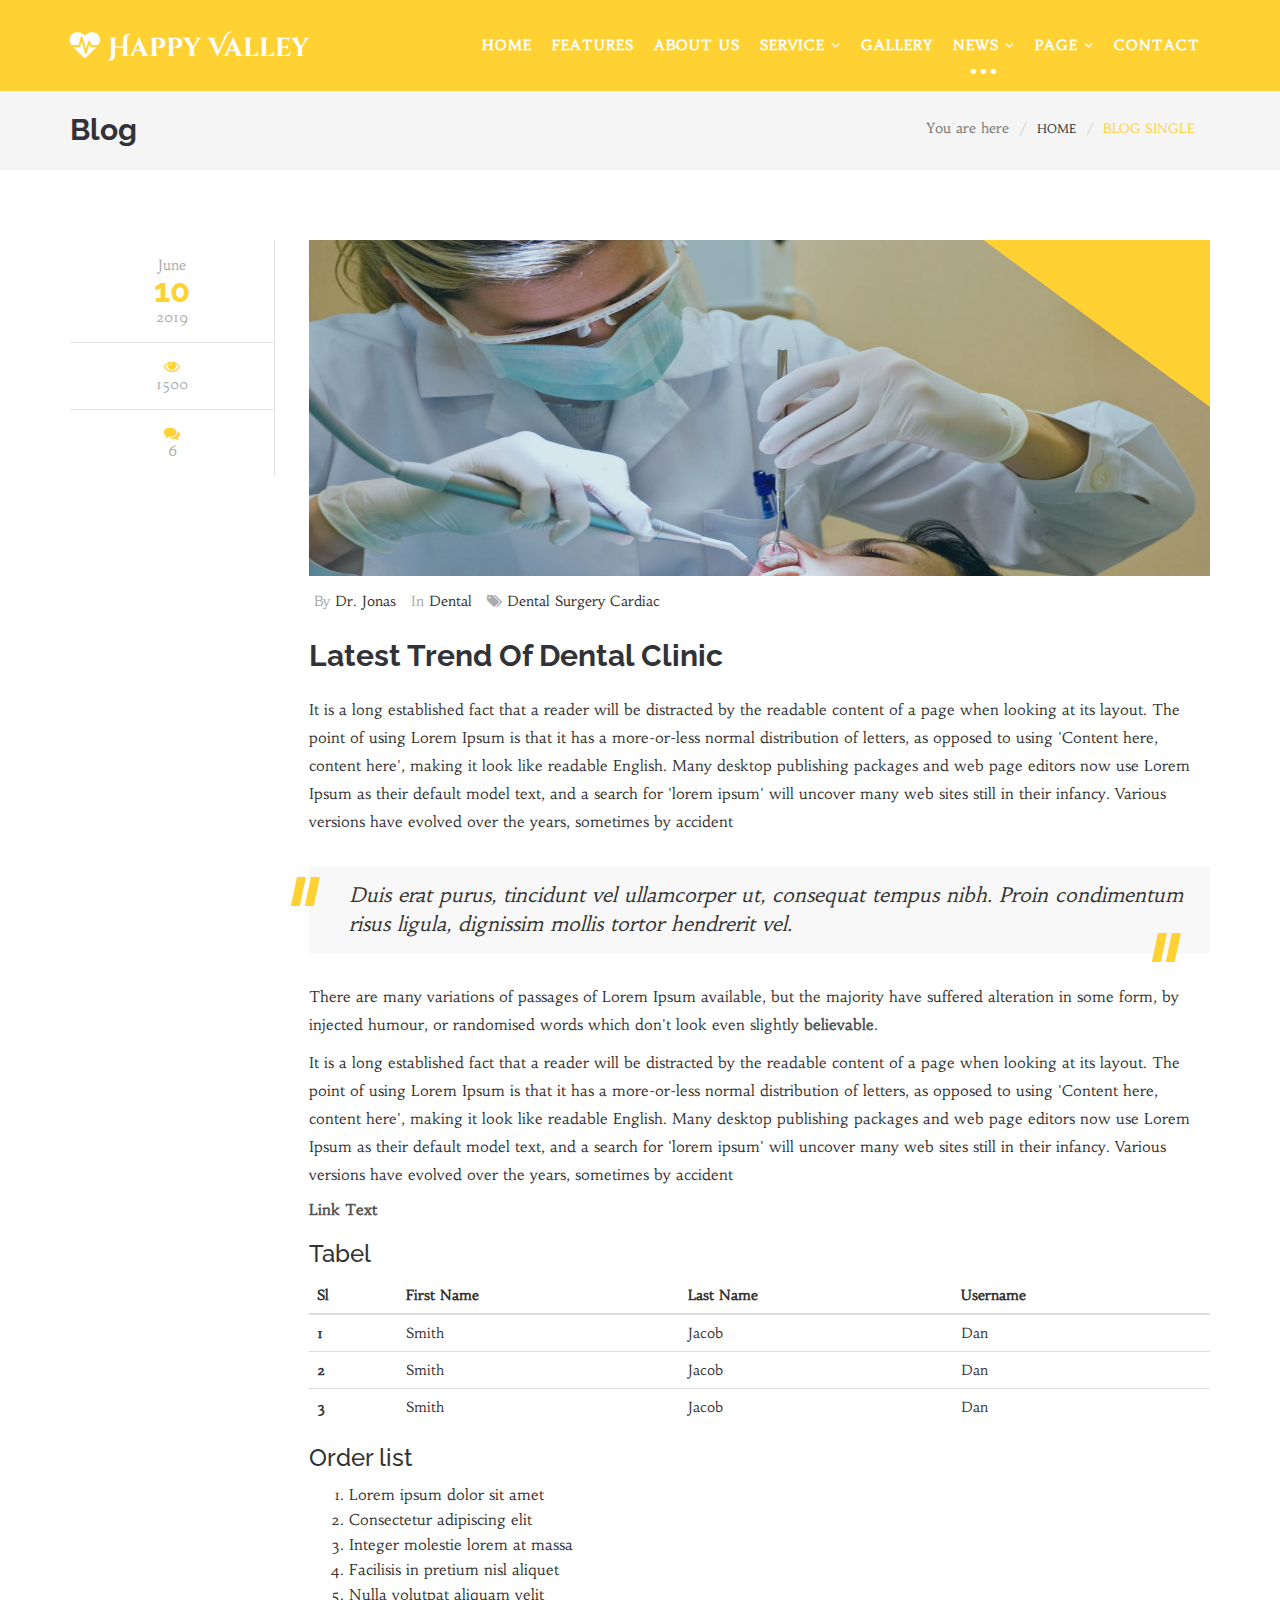
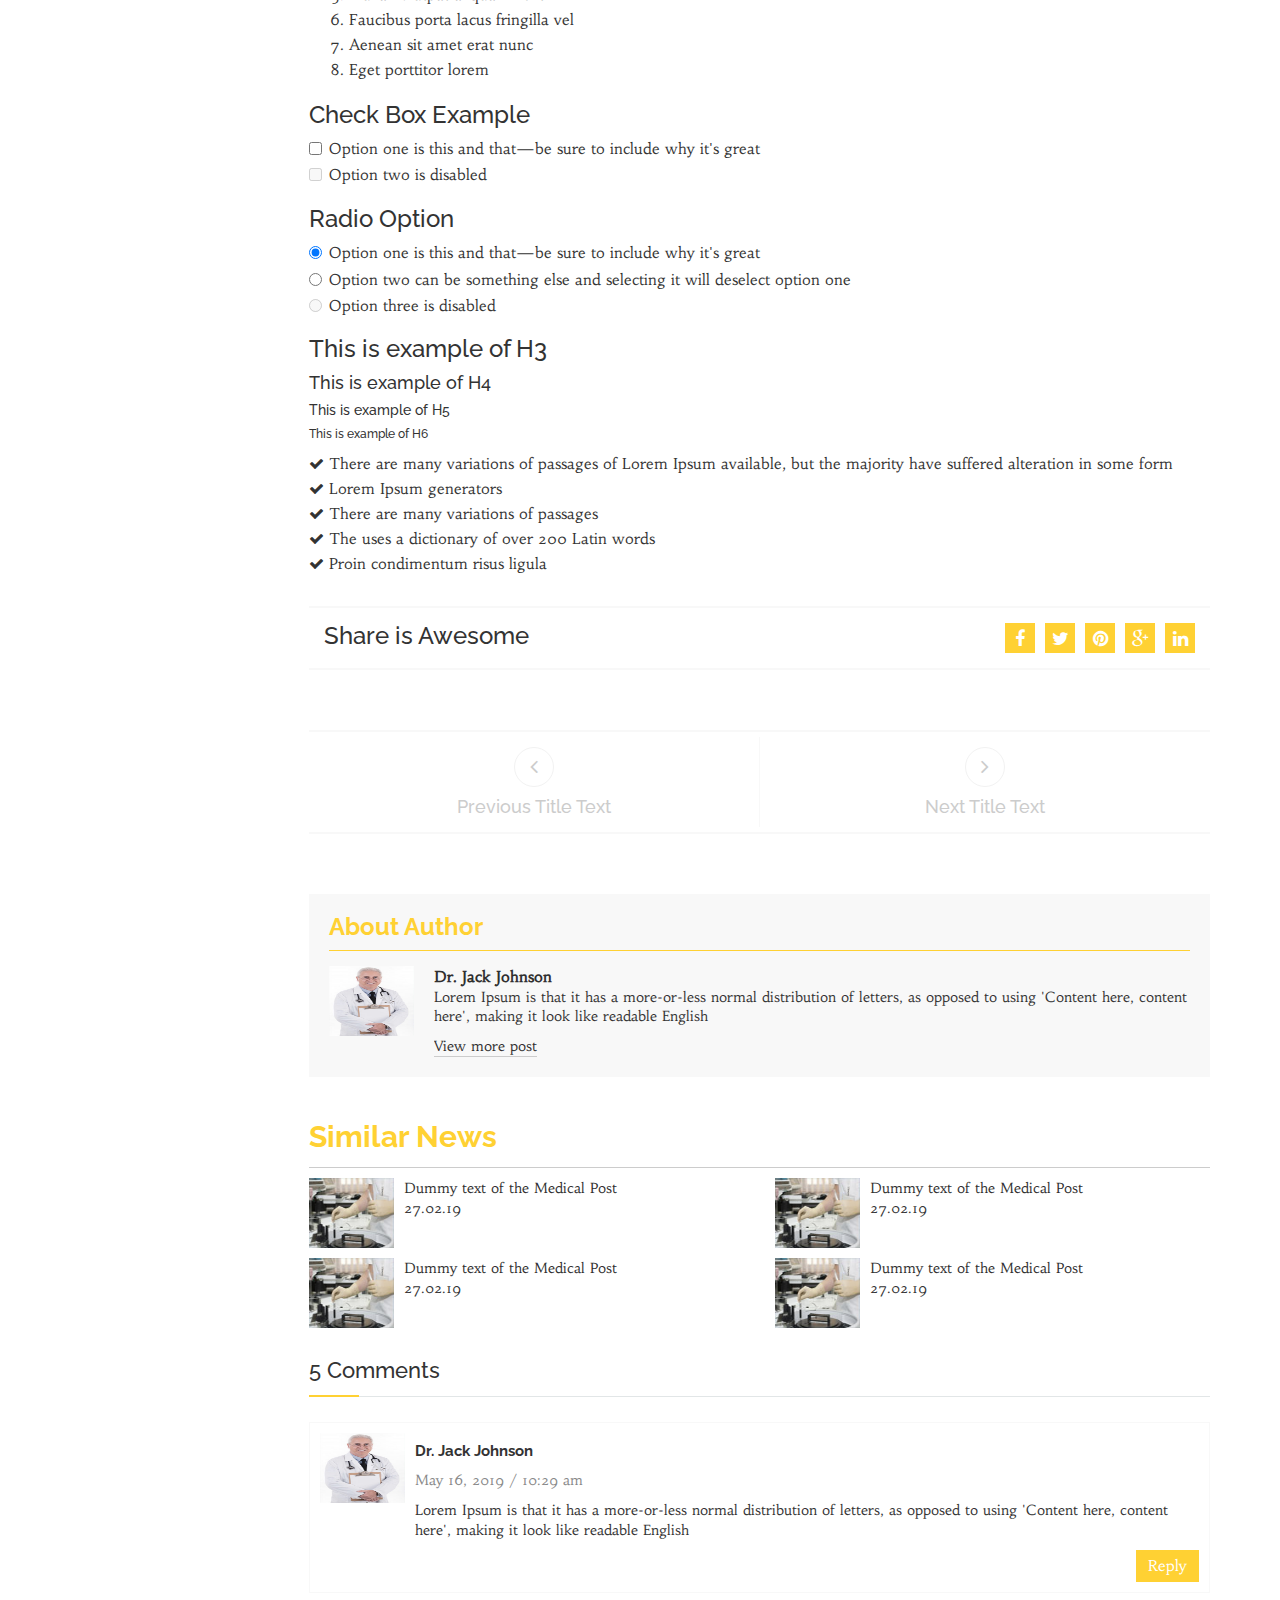
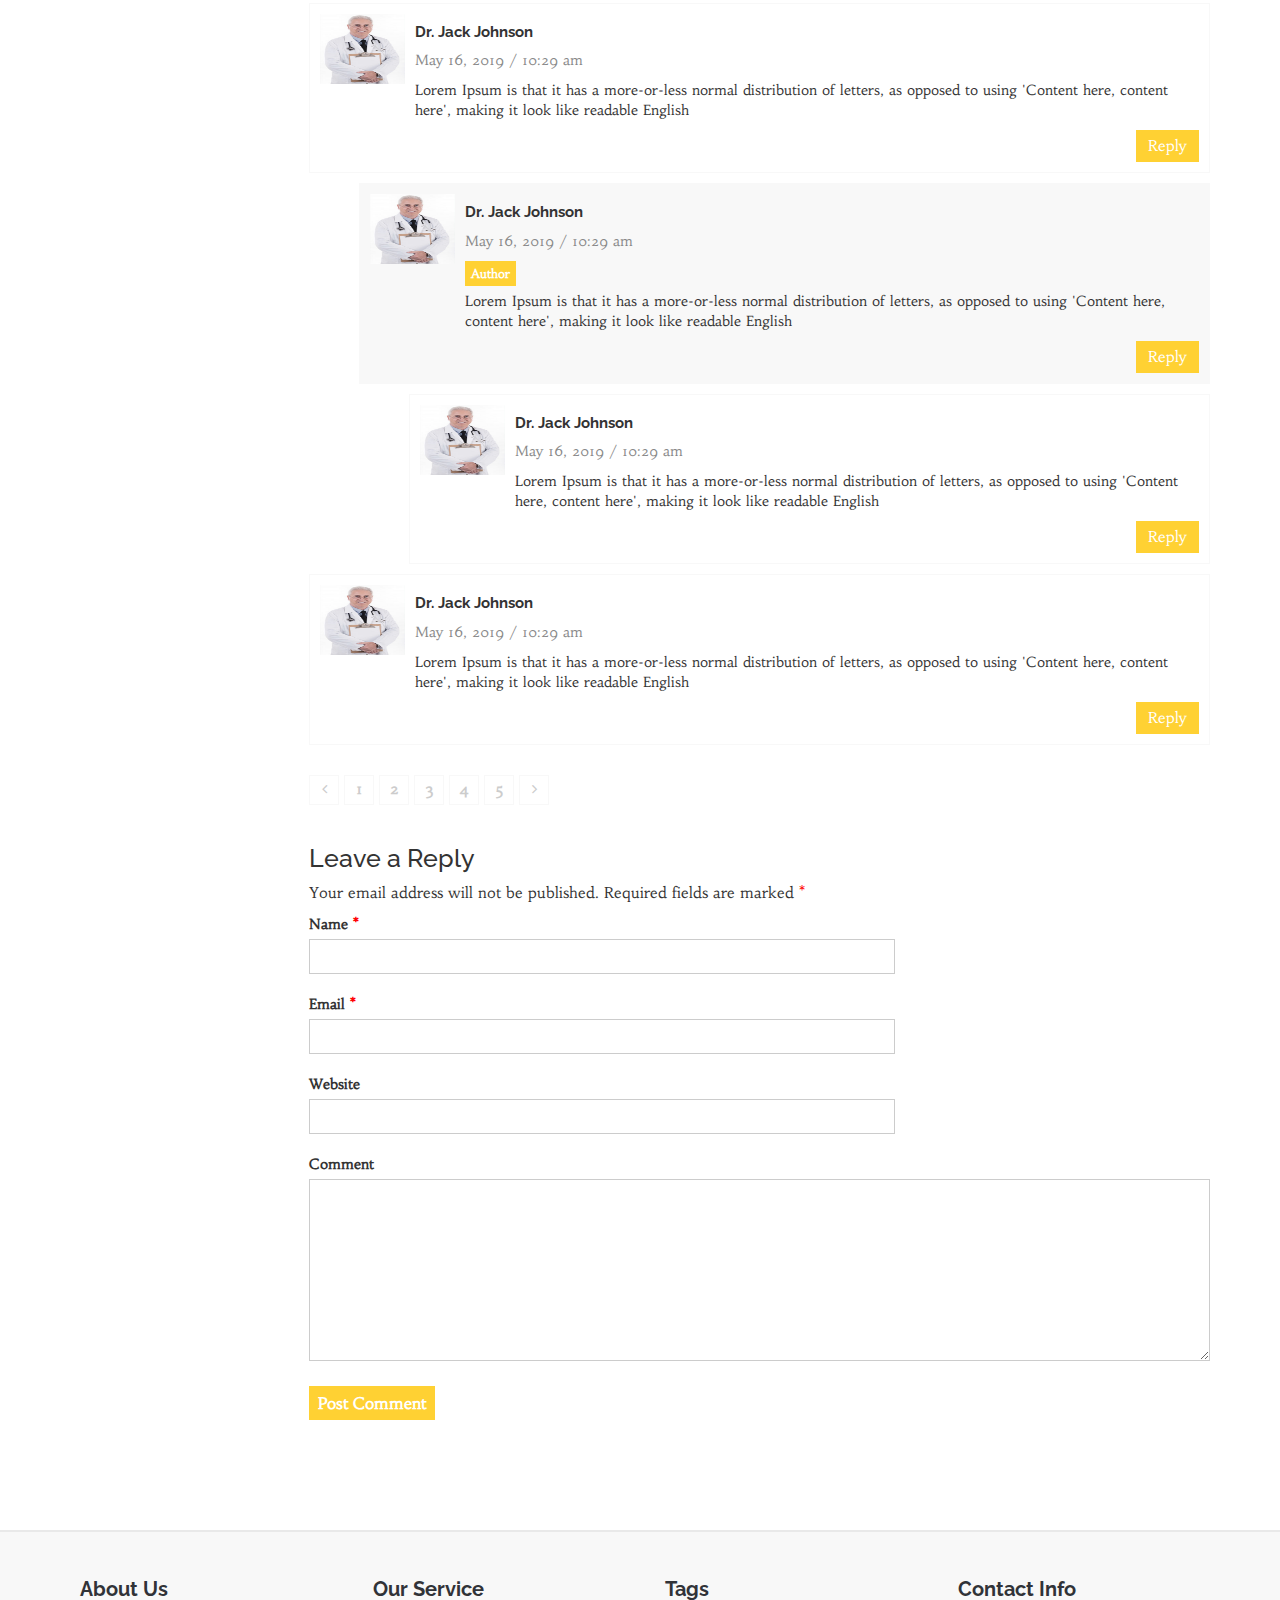
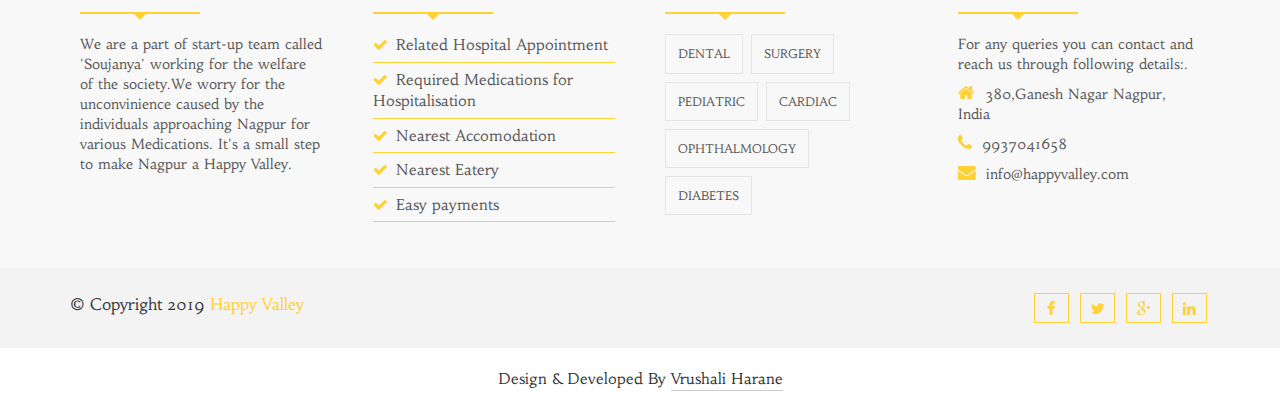
<file: blog-single.html>
<!DOCTYPE html>
<html lang="en">
  <head>
    <!--=============================================== 
    Template Design By WpFreeware Team.
    Author URI : http://www.wpfreeware.com/
    ====================================================-->

    <!-- Basic Page Needs
    ================================================== -->
    <meta charset="utf-8">
    <meta http-equiv="X-UA-Compatible" content="IE=edge">
     <title>Soujanya : Blog</title>

    <!-- Mobile Specific Metas
    ================================================== -->
    <meta name="viewport" content="width=device-width, initial-scale=1">

    <!-- Favicon -->
    <link rel="shortcut icon" type="image/icon" href="images/favicon.ico"/>

    <!-- CSS
    ================================================== -->       
    <!-- Bootstrap css file-->
    <link href="css/bootstrap.min.css" rel="stylesheet">
    <!-- Font awesome css file-->
    <link href="css/font-awesome.min.css" rel="stylesheet">       
    <!-- Default Theme css file -->
    <link id="switcher" href="css/themes/default-theme.css" rel="stylesheet">      
    <!-- Slick slider css file -->
    <link href="css/slick.css" rel="stylesheet"> 

    <!-- Main structure css file -->
    <link href="style.css" rel="stylesheet">
   
    <!-- Google fonts -->
    <link href='http://fonts.googleapis.com/css?family=Raleway' rel='stylesheet' type='text/css'>  
    <link href='http://fonts.googleapis.com/css?family=Habibi' rel='stylesheet' type='text/css'>   
    <link href='http://fonts.googleapis.com/css?family=Cinzel+Decorative:900' rel='stylesheet' type='text/css'>

    <!-- HTML5 shim and Respond.js for IE8 support of HTML5 elements and media queries -->
    <!-- WARNING: Respond.js doesn't work if you view the page via file:// -->
    <!--[if lt IE 9]>
      <script src="https://oss.maxcdn.com/html5shiv/3.7.2/html5shiv.min.js"></script>
      <script src="https://oss.maxcdn.com/respond/1.4.2/respond.min.js"></script>
    <![endif]--> 
  </head>
  <body>    
    <!-- BEGAIN PRELOADER -->
    <div id="preloader">
      <div id="status">&nbsp;</div>
    </div>
    <!-- END PRELOADER -->

    <!-- SCROLL TOP BUTTON -->
    <a class="scrollToTop" href="#"><i class="fa fa-heartbeat"></i></a>
    <!-- END SCROLL TOP BUTTON -->

    <!--=========== BEGIN HEADER SECTION ================-->
    <header id="header">
      <!-- BEGIN MENU -->
      <div class="menu_area">
        <nav class="navbar navbar-default navbar-fixed-top" role="navigation">  
          <div class="container">
            <div class="navbar-header">
              <!-- FOR MOBILE VIEW COLLAPSED BUTTON -->
              <button type="button" class="navbar-toggle collapsed" data-toggle="collapse" data-target="#navbar" aria-expanded="false" aria-controls="navbar">
                <span class="sr-only">Toggle navigation</span>
                <span class="icon-bar"></span>
                <span class="icon-bar"></span>
                <span class="icon-bar"></span>
              </button>

              <!-- LOGO -->              
              <!-- TEXT BASED LOGO -->
              <a class="navbar-brand" href="index.html"><i class="fa fa-heartbeat"></i>Happy  <span>Valley</span></a>              
              <!-- IMG BASED LOGO  -->
              <!--  <a class="navbar-brand" href="index.html"><img src="images/logo.png" alt="logo"></a>   -->     
                     
            </div>
            <div id="navbar" class="navbar-collapse collapse">
              <ul id="top-menu" class="nav navbar-nav navbar-right main-nav">
                <li><a href="index.html">Home</a></li>
                <li><a href="features.html">Features</a></li>
                <li><a href="about-us.html">About Us</a></li>
                <li class="dropdown">
                  <a href="#" class="dropdown-toggle" data-toggle="dropdown" role="button" aria-expanded="false">Service <span class="fa fa-angle-down"></span></a>
                  <ul class="dropdown-menu" role="menu">
                    <li><a href="medical-counseling.html">Medical Counseling</a></li>
                    <li><a href="medical-research.html">Medical Research</a></li>
                    <li><a href="blood-bank.html">Blood Bank</a></li>
                  </ul>
                </li>
                <li><a href="gallery.html">Gallery</a></li>
                <li class="dropdown active">
                  <a href="#" class="dropdown-toggle" data-toggle="dropdown">News <span class="fa fa-angle-down"></span></a>
                  <ul class="dropdown-menu" role="menu">
                    <li><a href="blog-archive.html">Blog Archive</a></li>
                    <li><a href="blog-archive-with-right-sidebar.html">Blog Archive with Right Sidebar</a></li>
                    <li><a href="blog-single.html">Blog Single</a></li>
                   
                  </ul>
                </li>
                <li class="dropdown">
                  <a href="#" class="dropdown-toggle" data-toggle="dropdown" role="button" aria-expanded="false">Page <span class="fa fa-angle-down"></span></a>
                  <ul class="dropdown-menu" role="menu">
                    <li><a href="404.html">404 Page</a></li>
                    <li><a href="#">Terms and Conditions</a></li>
                               
                  </ul>
                </li>               
                <li><a href="contact.html">Contact</a></li>
              </ul>           
            </div><!--/.nav-collapse -->
          </div>     
        </nav>  
      </div>
      <!-- END MENU -->    
    </header>
    <!--=========== END HEADER SECTION ================-->

    <!--=========== START BLOG SECTION ================-->       
    <section id="blogArchive">      
      <div class="row">
        <div class="col-lg-12 col-md-12">
          <div class="blog-breadcrumbs-area">
            <div class="container">
              <div class="blog-breadcrumbs-left">
                <h2>Blog</h2>
              </div>
              <div class="blog-breadcrumbs-right">
                <ol class="breadcrumb">
                  <li>You are here</li>
                  <li><a href="#">Home</a></li>                  
                  <li class="active">Blog Single</li>
                </ol>
              </div>
            </div>
          </div>
        </div>        
      </div>
      <div class="row">
        <div class="col-lg-12 col-md-12">
          <div class="container">
            <div class="row">
              <div class="col-md-12 col-sm-12">
                <!-- Start Blog Archive Area -->
                <div class="blogArchive-area">
                  <div class="row">
                    <!-- Start Blog Content -->
                    <div class="col-md-12 col-sm-12">  
                      <div class="blog-content">
                        <!-- Start Single Blog -->
                        <div class="single-Blog">
                          <div class="single-blog-left">
                            <ul class="blog-comments-box">
                              <li>June <h2>10</h2>2019</li>
                              <li><span class="fa fa-eye"></span>1500</li>
                              <li><a href="#"><span class="fa fa-comments"></span>6</a></li>
                            </ul>
                          </div>
                          <div class="single-blog-right">
                            <div class="blog-img">
                              <figure class="blog-figure">
                               <a href="#"><img alt="img" src="images/9.jpg"></a>
                                <span class="image-effect"></span>
                              </figure>
                            </div>
                            <div class="blog-author">
                              <ul>
                                <li>By <a href="#">Dr. Jonas</a></li>
                                <li>In <a href="#">Dental</a></li>
                                <li><span class="fa fa-tags"></span><a href="#">Dental</a> <a href="#">Surgery</a> <a href="#">Cardiac</a></li>
                              </ul>
                            </div>
                            <div class="blog-content blog-details">
                                <h2>Latest Trend Of Dental Clinic</h2>                           
                              <p>It is a long established fact that a reader will be distracted by the readable content of a page when looking at its layout. The point of using Lorem Ipsum is that it has a more-or-less normal distribution of letters, as opposed to using 'Content here, content here', making it look like readable English. Many desktop publishing packages and web page editors now use Lorem Ipsum as their default model text, and a search for 'lorem ipsum' will uncover many web sites still in their infancy. Various versions have evolved over the years, sometimes by accident</p> 
                              <blockquote>                            
                                Duis erat purus, tincidunt vel ullamcorper ut, consequat tempus nibh. Proin condimentum risus ligula, dignissim mollis tortor hendrerit vel.
                              </blockquote>
                              <p>There are many variations of passages of Lorem Ipsum available, but the majority have suffered alteration in some form, by injected humour, or randomised words which don't look even slightly <a href="#">believable</a>.</p>
                              <p>It is a long established fact that a reader will be distracted by the readable content of a page when looking at its layout. The point of using Lorem Ipsum is that it has a more-or-less normal distribution of letters, as opposed to using 'Content here, content here', making it look like readable English. Many desktop publishing packages and web page editors now use Lorem Ipsum as their default model text, and a search for 'lorem ipsum' will uncover many web sites still in their infancy. Various versions have evolved over the years, sometimes by accident</p>
                              <a href="#">Link Text</a>
                              <h3>Tabel</h3> 
                              <table class="table table-hover">
                                <thead>
                                  <tr>
                                    <th>Sl</th>
                                    <th>First Name</th>
                                    <th>Last Name</th>
                                    <th>Username</th>
                                  </tr>
                                </thead>
                                <tbody>
                                  <tr>
                                    <th scope="row">1</th>
                                    <td>Smith</td>
                                    <td>Jacob</td>
                                    <td>Dan</td>
                                  </tr>
                                  <tr>
                                    <th scope="row">2</th>
                                    <td>Smith</td>
                                    <td>Jacob</td>
                                    <td>Dan</td>
                                  </tr>
                                  <tr>
                                    <th scope="row">3</th>
                                    <td>Smith</td>
                                    <td>Jacob</td>
                                    <td>Dan</td>
                                  </tr>
                                </tbody>
                              </table>
                              <h3>Order list</h3>
                              <ol>
                                <li>Lorem ipsum dolor sit amet</li>
                                <li>Consectetur adipiscing elit</li>
                                <li>Integer molestie lorem at massa</li>
                                <li>Facilisis in pretium nisl aliquet</li>
                                <li>Nulla volutpat aliquam velit</li>
                                <li>Faucibus porta lacus fringilla vel</li>
                                <li>Aenean sit amet erat nunc</li>
                                <li>Eget porttitor lorem</li>
                              </ol>
                              <h3>Check Box Example</h3>
                              <div class="checkbox">
                                <label>
                                  <input type="checkbox" value="">
                                  Option one is this and that&mdash;be sure to include why it's great
                                </label>
                              </div>
                              <div class="checkbox disabled">
                                <label>
                                  <input type="checkbox" value="" disabled>
                                  Option two is disabled
                                </label>
                              </div>
                              <h3>Radio Option</h3>
                              <div class="radio">
                                <label>
                                  <input type="radio" name="optionsRadios" id="optionsRadios1" value="option1" checked>
                                  Option one is this and that&mdash;be sure to include why it's great
                                </label>
                              </div>
                              <div class="radio">
                                <label>
                                  <input type="radio" name="optionsRadios" id="optionsRadios2" value="option2">
                                  Option two can be something else and selecting it will deselect option one
                                </label>
                              </div>
                              <div class="radio disabled">
                                <label>
                                  <input type="radio" name="optionsRadios" id="optionsRadios3" value="option3" disabled>
                                  Option three is disabled
                                </label>
                              </div>
                              <h3>This is example of H3</h3>
                              <h4>This is example of H4</h4>
                              <h5>This is example of H5</h5>
                              <h6>This is example of H6</h6>
                              <ul>
                               <li><i class="fa fa-check"></i>There are many variations of passages of Lorem Ipsum available, but the majority have suffered alteration in some form</li>
                               <li><i class="fa fa-check"></i>Lorem Ipsum generators</li>
                               <li><i class="fa fa-check"></i>There are many variations of passages</li>
                               <li><i class="fa fa-check"></i>The uses a dictionary of over 200 Latin words</li>
                               <li><i class="fa fa-check"></i>Proin condimentum risus ligula</li>
                              </ul>
                              <!-- Start Social Share-->
                              <div class="social-share">
                               <h3>Share is Awesome</h3>
                               <ul>
                                 <li><a href="#"><span class="fa fa-facebook"></span></a></li>
                                 <li><a href="#"><span class="fa fa-twitter"></span></a></li>
                                 <li><a href="#"><span class="fa fa-pinterest"></span></a></li>
                                 <li><a href="#"><span class="fa fa-google-plus"></span></a></li>
                                 <li><a href="#"><span class="fa fa-linkedin"></span></a></li>
                               </ul>
                             </div>
                             <!-- Start Post Navigation -->
                             <div class="post-navigation">
                               <div class="postnav-left">
                                 <a class="prev-icon" href="#"><span class="fa fa-angle-left"></span></a>
                                 <h4 class="navg-title">Previous Title Text</h4>
                               </div>
                               <div class="postnav-right">
                                 <a class="next-icon" href="#"><span class="fa fa-angle-right"></span>
                                 </a>
                                 <h4 class="navg-title">Next Title Text</h4>
                               </div>
                             </div>
                              <!-- Start Post Author -->
                              <div class="post-author">
                                <h3>About Author</h3>
                                <div class="media">
                                  <div class="media-left">
                                    <a class="news-img" href="#">
                                      <img class="media-object" src="images/doctor-2.jpg" alt="img">
                                    </a>
                                  </div>
                                  <div class="media-body">
                                     <a class="author-name" href="#">Dr. Jack Johnson</a>
                                     <p>Lorem Ipsum is that it has a more-or-less normal distribution of letters, as opposed to using 'Content here, content here', making it look like readable English</p>
                                     <a href="#" class="author-morepost">View more post</a>
                                  </div>
                                </div>
                              </div>
                              <!-- Start Similar News -->
                              <div class="similar-post">
                                <h2>Similar News  </h2>
                                 <div class="row">
                                    <div class="col-md-6 col-sm-6">
                                      <div class="media">
                                          <div class="media-left">
                                            <a class="news-img" href="#">
                                              <img class="media-object" src="images/small-blog-img1.jpg" alt="img">
                                            </a>
                                          </div>
                                          <div class="media-body">
                                           <a href="blog-single.html">Dummy text of the Medical Post</a>
                                           <span class="feed-date">27.02.19</span>
                                          </div>
                                      </div>
                                    </div>
                                    <div class="col-md-6 col-sm-6">
                                      <div class="media">
                                        <div class="media-left">
                                          <a class="news-img" href="#">
                                            <img class="media-object" src="images/small-blog-img1.jpg" alt="img">
                                          </a>
                                        </div>
                                        <div class="media-body">
                                         <a href="blog-single.html">Dummy text of the Medical Post</a>
                                         <span class="feed-date">27.02.19</span>
                                        </div>
                                      </div>
                                    </div>
                                    <div class="col-md-6 col-sm-6">
                                      <div class="media">
                                          <div class="media-left">
                                            <a class="news-img" href="#">
                                              <img class="media-object" src="images/small-blog-img1.jpg" alt="img">
                                            </a>
                                          </div>
                                          <div class="media-body">
                                           <a href="blog-single.html">Dummy text of the Medical Post</a>
                                           <span class="feed-date">27.02.19</span>
                                          </div>
                                      </div>
                                    </div>
                                    <div class="col-md-6 col-sm-6">
                                      <div class="media">
                                        <div class="media-left">
                                          <a class="news-img" href="#">
                                            <img class="media-object" src="images/small-blog-img1.jpg" alt="img">
                                          </a>
                                        </div>
                                        <div class="media-body">
                                         <a href="blog-single.html">Dummy text of the Medical Post</a>
                                         <span class="feed-date">27.02.19</span>
                                        </div>
                                      </div>
                                   </div>
                                  </div>
                                </div>
                              </div>
                              <!-- Start Comments  -->
                              <div class="comments-area">
                                <h3 class="comments-title">5 Comments</h3>
                                <div class="comments">
                                  <ul class="commentlist">
                                    <li>
                                      <div class="media">
                                        <div class="media-left">    
                                            <img alt="img" src="images/doctor-2.jpg" class="media-object news-img">      
                                        </div>
                                        <div class="media-body">
                                         <h4 class="author-name">Dr. Jack Johnson</h4>
                                         <span class="comments-date"> May 16, 2019 / 10:29 am</span>
                                         <p>Lorem Ipsum is that it has a more-or-less normal distribution of letters, as opposed to using 'Content here, content here', making it look like readable English</p>
                                         <a class="reply-btn" href="#">Reply</a>
                                        </div>
                                      </div>
                                    </li>
                                    <li>
                                      <div class="media">
                                        <div class="media-left">    
                                            <img alt="img" src="images/doctor-2.jpg" class="media-object news-img">      
                                        </div>
                                        <div class="media-body">
                                         <h4 class="author-name">Dr. Jack Johnson</h4>
                                         <span class="comments-date"> May 16, 2019 / 10:29 am</span>
                                         <p>Lorem Ipsum is that it has a more-or-less normal distribution of letters, as opposed to using 'Content here, content here', making it look like readable English</p>
                                         <a class="reply-btn" href="#">Reply</a>
                                        </div>
                                      </div>
                                    </li>
                                    <ul class="children">
                                      <li class="author-comments">
                                        <div class="media">
                                          <div class="media-left">    
                                              <img alt="img" src="images/doctor-2.jpg" class="media-object news-img">      
                                          </div>
                                          <div class="media-body">
                                           <h4 class="author-name">Dr. Jack Johnson</h4>
                                           <span class="comments-date"> May 16, 2019 / 10:29 am</span>
                                           <span class="author-tag">Author</span>
                                           <p>Lorem Ipsum is that it has a more-or-less normal distribution of letters, as opposed to using 'Content here, content here', making it look like readable English</p>
                                           <a class="reply-btn" href="#">Reply</a>
                                          </div>
                                        </div>
                                      </li>
                                      <ul class="children">
                                        <li>
                                          <div class="media">
                                            <div class="media-left">    
                                                <img alt="img" src="images/doctor-2.jpg" class="media-object news-img">      
                                            </div>
                                            <div class="media-body">
                                             <h4 class="author-name">Dr. Jack Johnson</h4>
                                             <span class="comments-date"> May 16, 2019 / 10:29 am</span>
                                             <p>Lorem Ipsum is that it has a more-or-less normal distribution of letters, as opposed to using 'Content here, content here', making it look like readable English</p>
                                             <a class="reply-btn" href="#">Reply</a>
                                            </div>
                                          </div>
                                        </li>
                                      </ul>
                                    </ul>
                                    <li>
                                      <div class="media">
                                        <div class="media-left">    
                                            <img alt="img" src="images/doctor-2.jpg" class="media-object news-img">      
                                        </div>
                                        <div class="media-body">
                                         <h4 class="author-name">Dr. Jack Johnson</h4>
                                         <span class="comments-date"> May 16, 2019 / 10:29 am</span>
                                         <p>Lorem Ipsum is that it has a more-or-less normal distribution of letters, as opposed to using 'Content here, content here', making it look like readable English</p>
                                         <a class="reply-btn" href="#">Reply</a>
                                        </div>
                                      </div>
                                    </li>
                                  </ul>
                                </div>
                              </div>
                              <!-- start Comments navigation -->
                              <nav>
                                <ul class="comments-pagination">
                                  <li>
                                    <a aria-label="Previous" href="#">
                                      <span class="fa fa-angle-left"></span>
                                    </a>
                                  </li>
                                  <li><a href="#">1</a></li>
                                  <li><a href="#">2</a></li>
                                  <li><a href="#">3</a></li>
                                  <li><a href="#">4</a></li>
                                  <li><a href="#">5</a></li>
                                  <li>
                                    <a aria-label="Next" href="#">
                                      <span class="fa fa-angle-right"></span>
                                    </a>
                                  </li>
                                </ul>
                              </nav>
                              <!-- Comments Responds -->
                              <div id="respond">
                                <h3 class="reply-title">Leave a Reply</h3>
                                <form id="commentform">
                                  <p class="comment-notes">
                                    Your email address will not be published. Required fields are marked <span class="required">*</span>
                                  </p>
                                  <p class="comment-form-author">
                                    <label for="author">Name <span class="required">*</span></label>
                                    <input type="text" required="required" size="30" value="" name="author">
                                  </p>
                                  <p class="comment-form-email">
                                    <label for="email">Email <span class="required">*</span></label>
                                    <input type="email" required="required" aria-required="true" value="" name="email">
                                  </p>
                                  <p class="comment-form-url">
                                    <label for="url">Website</label>
                                    <input type="url" value="" name="url">
                                  </p>
                                  <p class="comment-form-comment">
                                    <label for="comment">Comment</label>
                                    <textarea required="required" aria-required="true" rows="8" cols="45" name="comment"></textarea>
                                  </p>
                                  <p class="form-allowed-tags">
                                    
                                  </p>
                                  <p class="form-submit">
                                    <input type="submit" value="Post Comment" class="submit" name="submit">
                                  </p>        
                                </form>
                              </div>                            
                            </div>
                          </div>
                        </div>                     
                      </div>
                    </div>                   
                  </div>
                </div>
              </div>
            </div>
          </div>
        </div>
      </div>
    </section>
    <!--=========== END BLOG SECTION ================-->
    
    <!--=========== Start Footer SECTION ================-->
 <footer id="footer">
      <!-- Start Footer Top -->
      <div class="footer-top">
        <div class="container">
          <div class="row">
            <div class="col-lg-3 col-md-3 col-sm-3">
              <div class="single-footer-widget">
                <div class="section-heading">
                <h2>About Us</h2>
                <div class="line"></div>
              </div>           
              <p>We are a part of start-up team called 'Soujanya' working for the welfare of the society.We worry for the unconvinience caused by the individuals approaching Nagpur for various Medications. It's a small step to make Nagpur a Happy Valley.</p>
              </div>
            </div>
            <div class="col-lg-3 col-md-3 col-sm-3">
              <div class="single-footer-widget">
                <div class="section-heading">
                <h2>Our Service</h2>
                <div class="line"></div>
              </div>
              <ul class="footer-service">
                <li><a href="#"><span class="fa fa-check"></span>Related Hospital Appointment</a></li>
                <li><a href="#"><span class="fa fa-check"></span>Required Medications for Hospitalisation </a></li>
                <li><a href="#"><span class="fa fa-check"></span>Nearest Accomodation</a></li>
                <li><a href="#"><span class="fa fa-check"></span>Nearest Eatery</a></li>
                <li><a href="#"><span class="fa fa-check"></span>Easy payments</a></li>
              </ul>
              </div>
            </div>
            <div class="col-lg-3 col-md-3 col-sm-3">
              <div class="single-footer-widget">
                <div class="section-heading">
                <h2>Tags</h2>
                <div class="line"></div>
              </div>
                <ul class="tag-nav">
                  <li><a href="#">Dental</a></li>
                  <li><a href="#">Surgery</a></li>
                  <li><a href="#">Pediatric</a></li>
                  <li><a href="#">Cardiac</a></li>
                  <li><a href="#">Ophthalmology</a></li>
                  <li><a href="#">Diabetes</a></li>
                </ul>
              </div>
            </div>
            <div class="col-lg-3 col-md-3 col-sm-3">
              <div class="single-footer-widget">
                <div class="section-heading">
                <h2>Contact Info</h2>
                <div class="line"></div>
              </div>
              <p>For any queries you can contact and reach us through following details:.</p>
              <address class="contact-info">
                <p><span class="fa fa-home"></span>380,Ganesh Nagar
                Nagpur, India</p>
                <p><span class="fa fa-phone"></span>9937041658</p>
                <p><span class="fa fa-envelope"></span>info@happyvalley.com</p>
              </address>
              </div>
            </div>
          </div>
        </div>
      </div>
      <!-- Start Footer Middle -->
      <div class="footer-middle">
        <div class="container">
          <div class="row">
          <div class="col-lg-6 col-md-6 col-sm-6 col-xs-12">
            <div class="footer-copyright">
              <p>&copy; Copyright 2019<a href="index.html"> Happy Valley</a></p>
            </div>
          </div>
          <div class="col-lg-6 col-md-6 col-sm-6 col-xs-12">
            <div class="footer-social">              
                <a href="#"><span class="fa fa-facebook"></span></a>
                <a href="#"><span class="fa fa-twitter"></span></a>
                <a href="#"><span class="fa fa-google-plus"></span></a>
                <a href="#"><span class="fa fa-linkedin"></span></a>     
            </div>
          </div>
        </div>
        </div>
      </div>
      <!-- Start Footer Bottom -->
      <div class="footer-bottom">
        <div class="container">
          <div class="row">
            <div class="col-md-12">
              <p>Design & Developed By <a rel="nofollow">Vrushali Harane</a></p>
            </div>
          </div>
        </div>
      </div>
    <!--=========== End Footer SECTION ================-->

    <!-- jQuery Library  -->
    <script src="js/jquery.js"></script>    
    <!-- Bootstrap default js -->
    <script src="js/bootstrap.min.js"></script>
    <!-- slick slider -->
    <script src="js/slick.min.js"></script>    
    <script type="text/javascript" src="js/modernizr.custom.79639.js"></script>     
    <!-- counter -->
   <script src="js/waypoints.min.js"></script>
    <script src="js/jquery.counterup.min.js"></script>
    <!-- Doctors hover effect -->
    <script src="js/snap.svg-min.js"></script>
    <script src="js/hovers.js"></script>
    
    <!-- Custom JS -->
    <script src="js/custom.js"></script>
     
  </body>
</html>
</file>
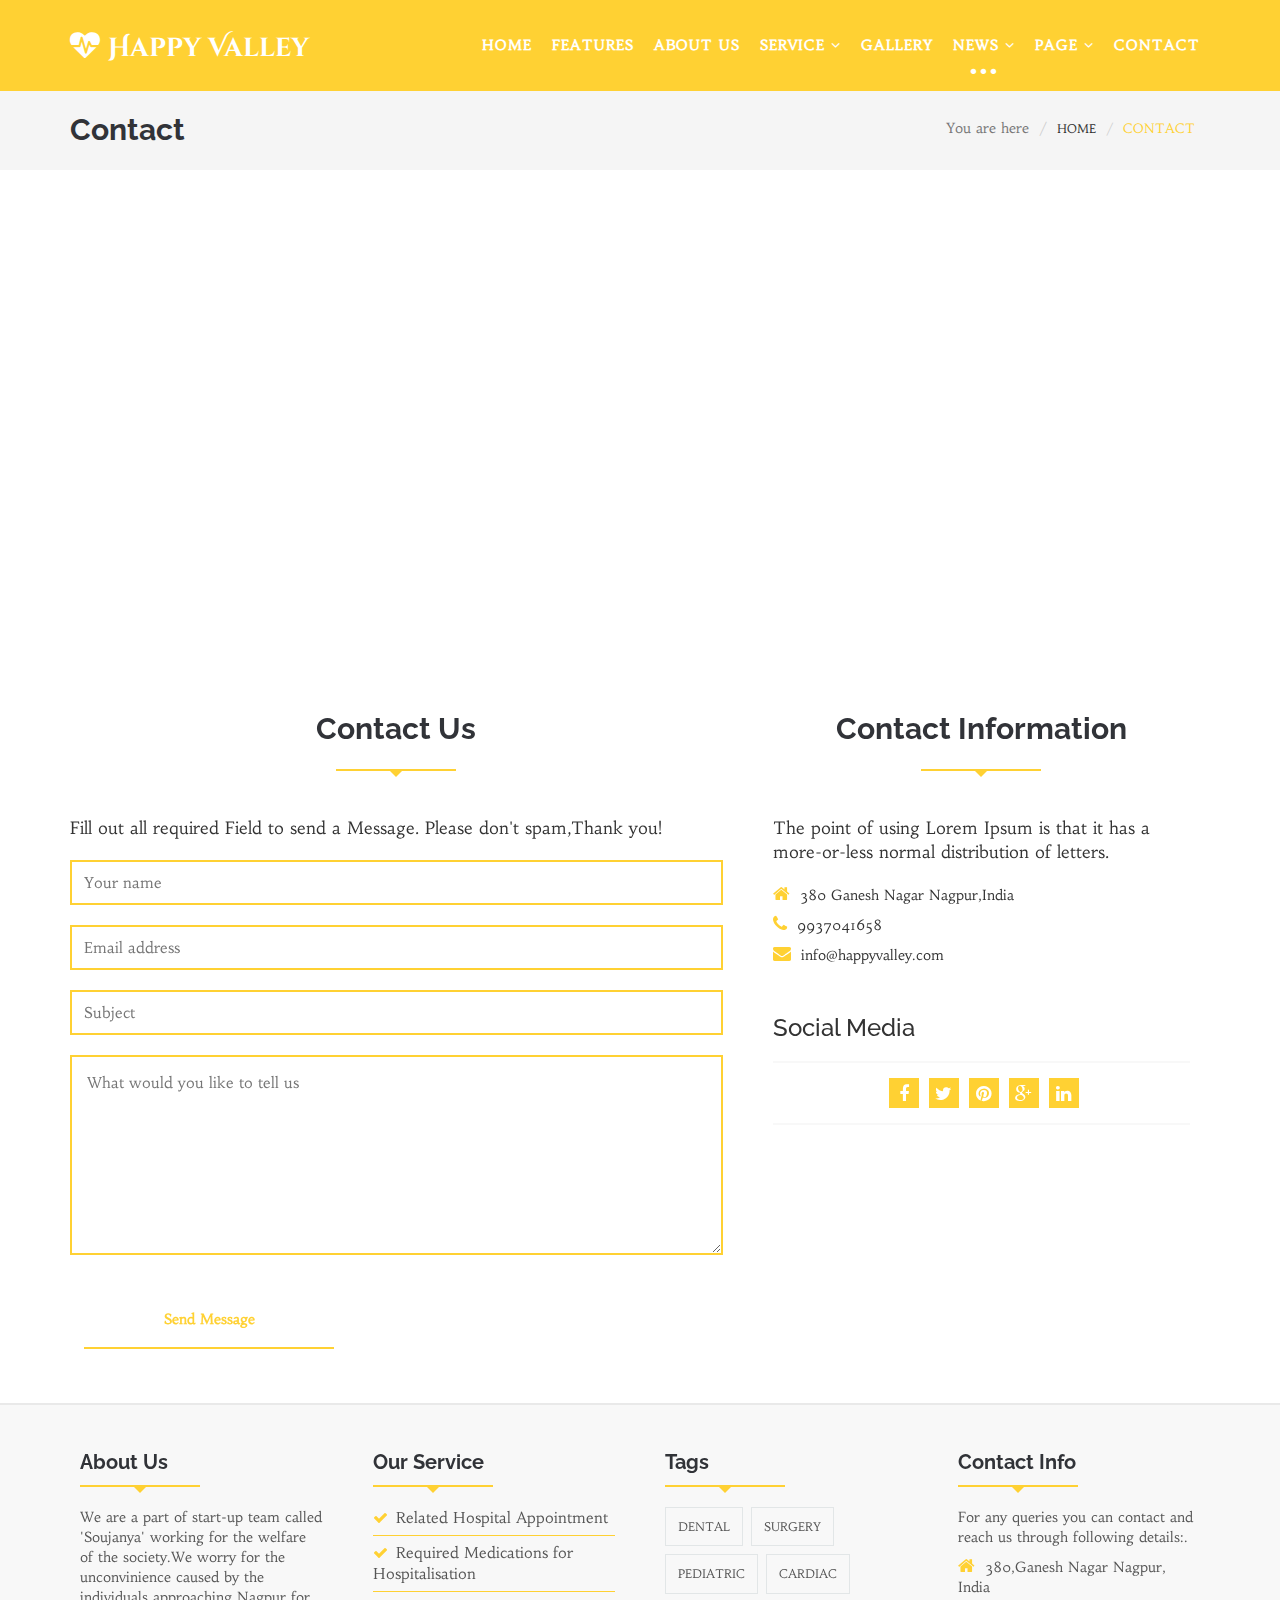
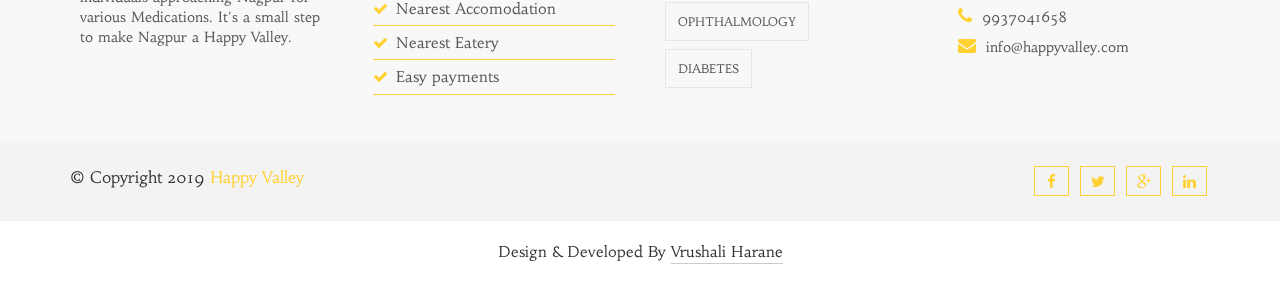
<file: contact.html>
<!DOCTYPE html>
<html lang="en">
  <head>
  
    <meta charset="utf-8">
    <meta http-equiv="X-UA-Compatible" content="IE=edge">
     <title>Soujanya : Contact</title>

    <!-- Mobile Specific Metas
    ================================================== -->
    <meta name="viewport" content="width=device-width, initial-scale=1">

    <!-- Favicon -->
    <link rel="shortcut icon" type="image/icon" href="images/favicon.ico"/>

    <!-- CSS
    ================================================== -->       
    <!-- Bootstrap css file-->
    <link href="css/bootstrap.min.css" rel="stylesheet">
    <!-- Font awesome css file-->
    <link href="css/font-awesome.min.css" rel="stylesheet">       
    <!-- Default Theme css file -->
    <link id="switcher" href="css/themes/default-theme.css" rel="stylesheet">      
    <!-- Slick slider css file -->
    <link href="css/slick.css" rel="stylesheet"> 
    <!-- Photo Swipe Image Gallery -->     
    <link rel='stylesheet prefetch' href='css/photoswipe.css'>
    <link rel='stylesheet prefetch' href='css/default-skin.css'>    

    <!-- Main structure css file -->
    <link href="style.css" rel="stylesheet">
   
    <!-- Google fonts -->
    <link href='http://fonts.googleapis.com/css?family=Raleway' rel='stylesheet' type='text/css'>  
    <link href='http://fonts.googleapis.com/css?family=Habibi' rel='stylesheet' type='text/css'>  
    <link href='http://fonts.googleapis.com/css?family=Cinzel+Decorative:900' rel='stylesheet' type='text/css'>

    <!-- HTML5 shim and Respond.js for IE8 support of HTML5 elements and media queries -->
    <!-- WARNING: Respond.js doesn't work if you view the page via file:// -->
    <!--[if lt IE 9]>
      <script src="https://oss.maxcdn.com/html5shiv/3.7.2/html5shiv.min.js"></script>
      <script src="https://oss.maxcdn.com/respond/1.4.2/respond.min.js"></script>
    <![endif]--> 
  </head>
  <body>    
    <!-- BEGAIN PRELOADER -->
    <div id="preloader">
      <div id="status">&nbsp;</div>
    </div>
    <!-- END PRELOADER -->

    <!-- SCROLL TOP BUTTON -->
    <a class="scrollToTop" href="#"><i class="fa fa-heartbeat"></i></a>
    <!-- END SCROLL TOP BUTTON -->

    <!--=========== BEGIN HEADER SECTION ================-->
    <header id="header">
      <!-- BEGIN MENU -->
      <div class="menu_area">
        <nav class="navbar navbar-default navbar-fixed-top" role="navigation">  
          <div class="container">
            <div class="navbar-header">
              <!-- FOR MOBILE VIEW COLLAPSED BUTTON -->
              <button type="button" class="navbar-toggle collapsed" data-toggle="collapse" data-target="#navbar" aria-expanded="false" aria-controls="navbar">
                <span class="sr-only">Toggle navigation</span>
                <span class="icon-bar"></span>
                <span class="icon-bar"></span>
                <span class="icon-bar"></span>
              </button>

              <!-- LOGO -->              
              <!-- TEXT BASED LOGO -->
              <a class="navbar-brand" href="index.html"><i class="fa fa-heartbeat"></i>Happy  <span>Valley</span></a>              
              <!-- IMG BASED LOGO  -->
              <!--  <a class="navbar-brand" href="index.html"><img src="images/logo.png" alt="logo"></a>   -->     
                     
            </div>
            <div id="navbar" class="navbar-collapse collapse">
              <ul id="top-menu" class="nav navbar-nav navbar-right main-nav">
                <li><a href="index.html">Home</a></li>
                <li><a href="features.html">Features</a></li>
                <li><a href="about-us.html">About Us</a></li>
                <li class="dropdown">
                  <a href="#" class="dropdown-toggle" data-toggle="dropdown" role="button" aria-expanded="false">Service <span class="fa fa-angle-down"></span></a>
                  <ul class="dropdown-menu" role="menu">
                    <li><a href="medical-counseling.html">Medical Counseling</a></li>
                    <li><a href="medical-research.html">Medical Research</a></li>
                    <li><a href="blood-bank.html">Blood Bank</a></li>
                  </ul>
                </li>
                <li><a href="gallery.html">Gallery</a></li>
                <li class="dropdown active">
                  <a href="#" class="dropdown-toggle" data-toggle="dropdown">News <span class="fa fa-angle-down"></span></a>
                  <ul class="dropdown-menu" role="menu">
                    <li><a href="blog-archive.html">Blog Archive</a></li>
                    <li><a href="blog-archive-with-right-sidebar.html">Blog Archive with Right Sidebar</a></li>
                    <li><a href="blog-single.html">Blog Single</a></li>
                   
                  </ul>
                </li>
                <li class="dropdown">
                  <a href="#" class="dropdown-toggle" data-toggle="dropdown" role="button" aria-expanded="false">Page <span class="fa fa-angle-down"></span></a>
                  <ul class="dropdown-menu" role="menu">
                    <li><a href="404.html">404 Page</a></li>
                    <li><a href="#">Terms and Conditions</a></li>
                               
                  </ul>
                </li>               
                <li><a href="contact.html">Contact</a></li>
              </ul>           
            </div><!--/.nav-collapse -->
          </div>     
        </nav>  
      </div>
      <!-- END MENU -->    
    </header>
    <!--=========== END HEADER SECTION ================-->            
    <section id="blogArchive">      
      <div class="row">
        <div class="col-lg-12 col-md-12">
          <div class="blog-breadcrumbs-area">
            <div class="container">
              <div class="blog-breadcrumbs-left">
                <h2>Contact</h2>
              </div>
              <div class="blog-breadcrumbs-right">
                <ol class="breadcrumb">
                  <li>You are here</li>
                  <li><a href="#">Home</a></li>                  
                  <li class="active">Contact</li>
                </ol>
              </div>
            </div>
          </div>
        </div>        
      </div>      
    </section>    
    <!--=========== BEGIN Google Map SECTION ================-->
    <section id="googleMap">
      <iframe src="https://www.google.co.in/maps/@21.1353978,79.1209822,15z" width="100%" height="500" frameborder="0" style="border:0"></iframe>
    </section>
    <!--=========== END Google Map SECTION ================-->
    <section id="contact">
      <div class="container">
        <div class="row">
          <div class="col-lg-7 col-md-7 col-sm-6">
            <div class="contact-form">
              <div class="section-heading">
                <h2>Contact Us</h2>
                <div class="line"></div>
              </div>
              <p>Fill out all required Field to send a Message. Please don't spam,Thank you!</p>
              <form class="submitphoto_form">
                <input type="text" class="wp-form-control wpcf7-text" placeholder="Your name">
                <input type="mail" class="wp-form-control wpcf7-email" placeholder="Email address">          
                <input type="text" class="wp-form-control wpcf7-text" placeholder="Subject">
                <textarea class="wp-form-control wpcf7-textarea" cols="30" rows="10" placeholder="What would you like to tell us"></textarea>
               <button class="wpcf7-submit button--itzel" type="submit"><i class="button__icon fa fa-envelope"></i><span>Send Message</span></button>                
              </form>
            </div>
          </div>
          <div class="col-lg-5 col-md-5 col-sm-6">
            <div class="contact-address">
              <div class="section-heading">
                <h2>Contact Information</h2>
                <div class="line"></div>
              </div>
               <p>The point of using Lorem Ipsum is that it has a more-or-less normal distribution of letters.</p>
              <address class="contact-info">               
                <p><span class="fa fa-home"></span>380 Ganesh Nagar
                Nagpur,India</p>
                <p><span class="fa fa-phone"></span>9937041658</p>
                <p><span class="fa fa-envelope"></span>info@happyvalley.com</p>
              </address>
              <h3>Social Media</h3>
              <div class="social-share">               
               <ul>
                 <li><a href="#"><span class="fa fa-facebook"></span></a></li>
                 <li><a href="#"><span class="fa fa-twitter"></span></a></li>
                 <li><a href="#"><span class="fa fa-pinterest"></span></a></li>
                 <li><a href="#"><span class="fa fa-google-plus"></span></a></li>
                 <li><a href="#"><span class="fa fa-linkedin"></span></a></li>
               </ul>
             </div>
            </div>
          </div>
        </div>
      </div>
    </section>

    <!--=========== Start Footer SECTION ================-->
   <footer id="footer">
      <!-- Start Footer Top -->
      <div class="footer-top">
        <div class="container">
          <div class="row">
            <div class="col-lg-3 col-md-3 col-sm-3">
              <div class="single-footer-widget">
                <div class="section-heading">
                <h2>About Us</h2>
                <div class="line"></div>
              </div>           
              <p>We are a part of start-up team called 'Soujanya' working for the welfare of the society.We worry for the unconvinience caused by the individuals approaching Nagpur for various Medications. It's a small step to make Nagpur a Happy Valley.</p>
              </div>
            </div>
            <div class="col-lg-3 col-md-3 col-sm-3">
              <div class="single-footer-widget">
                <div class="section-heading">
                <h2>Our Service</h2>
                <div class="line"></div>
              </div>
              <ul class="footer-service">
                <li><a href="#"><span class="fa fa-check"></span>Related Hospital Appointment</a></li>
                <li><a href="#"><span class="fa fa-check"></span>Required Medications for Hospitalisation </a></li>
                <li><a href="#"><span class="fa fa-check"></span>Nearest Accomodation</a></li>
                <li><a href="#"><span class="fa fa-check"></span>Nearest Eatery</a></li>
                <li><a href="#"><span class="fa fa-check"></span>Easy payments</a></li>
              </ul>
              </div>
            </div>
            <div class="col-lg-3 col-md-3 col-sm-3">
              <div class="single-footer-widget">
                <div class="section-heading">
                <h2>Tags</h2>
                <div class="line"></div>
              </div>
                <ul class="tag-nav">
                  <li><a href="#">Dental</a></li>
                  <li><a href="#">Surgery</a></li>
                  <li><a href="#">Pediatric</a></li>
                  <li><a href="#">Cardiac</a></li>
                  <li><a href="#">Ophthalmology</a></li>
                  <li><a href="#">Diabetes</a></li>
                </ul>
              </div>
            </div>
            <div class="col-lg-3 col-md-3 col-sm-3">
              <div class="single-footer-widget">
                <div class="section-heading">
                <h2>Contact Info</h2>
                <div class="line"></div>
              </div>
              <p>For any queries you can contact and reach us through following details:.</p>
              <address class="contact-info">
                <p><span class="fa fa-home"></span>380,Ganesh Nagar
                Nagpur, India</p>
                <p><span class="fa fa-phone"></span>9937041658</p>
                <p><span class="fa fa-envelope"></span>info@happyvalley.com</p>
              </address>
              </div>
            </div>
          </div>
        </div>
      </div>
      <!-- Start Footer Middle -->
      <div class="footer-middle">
        <div class="container">
          <div class="row">
          <div class="col-lg-6 col-md-6 col-sm-6 col-xs-12">
            <div class="footer-copyright">
              <p>&copy; Copyright 2019<a href="index.html"> Happy Valley</a></p>
            </div>
          </div>
          <div class="col-lg-6 col-md-6 col-sm-6 col-xs-12">
            <div class="footer-social">              
                <a href="#"><span class="fa fa-facebook"></span></a>
                <a href="#"><span class="fa fa-twitter"></span></a>
                <a href="#"><span class="fa fa-google-plus"></span></a>
                <a href="#"><span class="fa fa-linkedin"></span></a>     
            </div>
          </div>
        </div>
        </div>
      </div>
      <!-- Start Footer Bottom -->
      <div class="footer-bottom">
        <div class="container">
          <div class="row">
            <div class="col-md-12">
              <p>Design & Developed By <a rel="nofollow">Vrushali Harane</a></p>
            </div>
          </div>
        </div>
      </div>
      </footer>
    <!--=========== End Footer SECTION ================-->

    <!-- jQuery Library  -->
    <script src="js/jquery.js"></script>    
    <!-- Bootstrap default js -->
    <script src="js/bootstrap.min.js"></script>
    <!-- slick slider -->
    <script src="js/slick.min.js"></script>    
    <script type="text/javascript" src="js/modernizr.custom.79639.js"></script>   
    <!-- counter -->
    <script src="js/waypoints.min.js"></script>
    <script src="js/jquery.counterup.min.js"></script>
    <!-- Doctors hover effect -->
    <script src="js/snap.svg-min.js"></script>
    <script src="js/hovers.js"></script>
    <!-- Photo Swipe Gallery Slider -->
    <script src='js/photoswipe.min.js'></script>
    <script src='js/photoswipe-ui-default.min.js'></script>    
    <script src="js/photoswipe-gallery.js"></script>

    <!-- Custom JS -->
    <script src="js/custom.js"></script>
     
  </body>
</html>
</file>
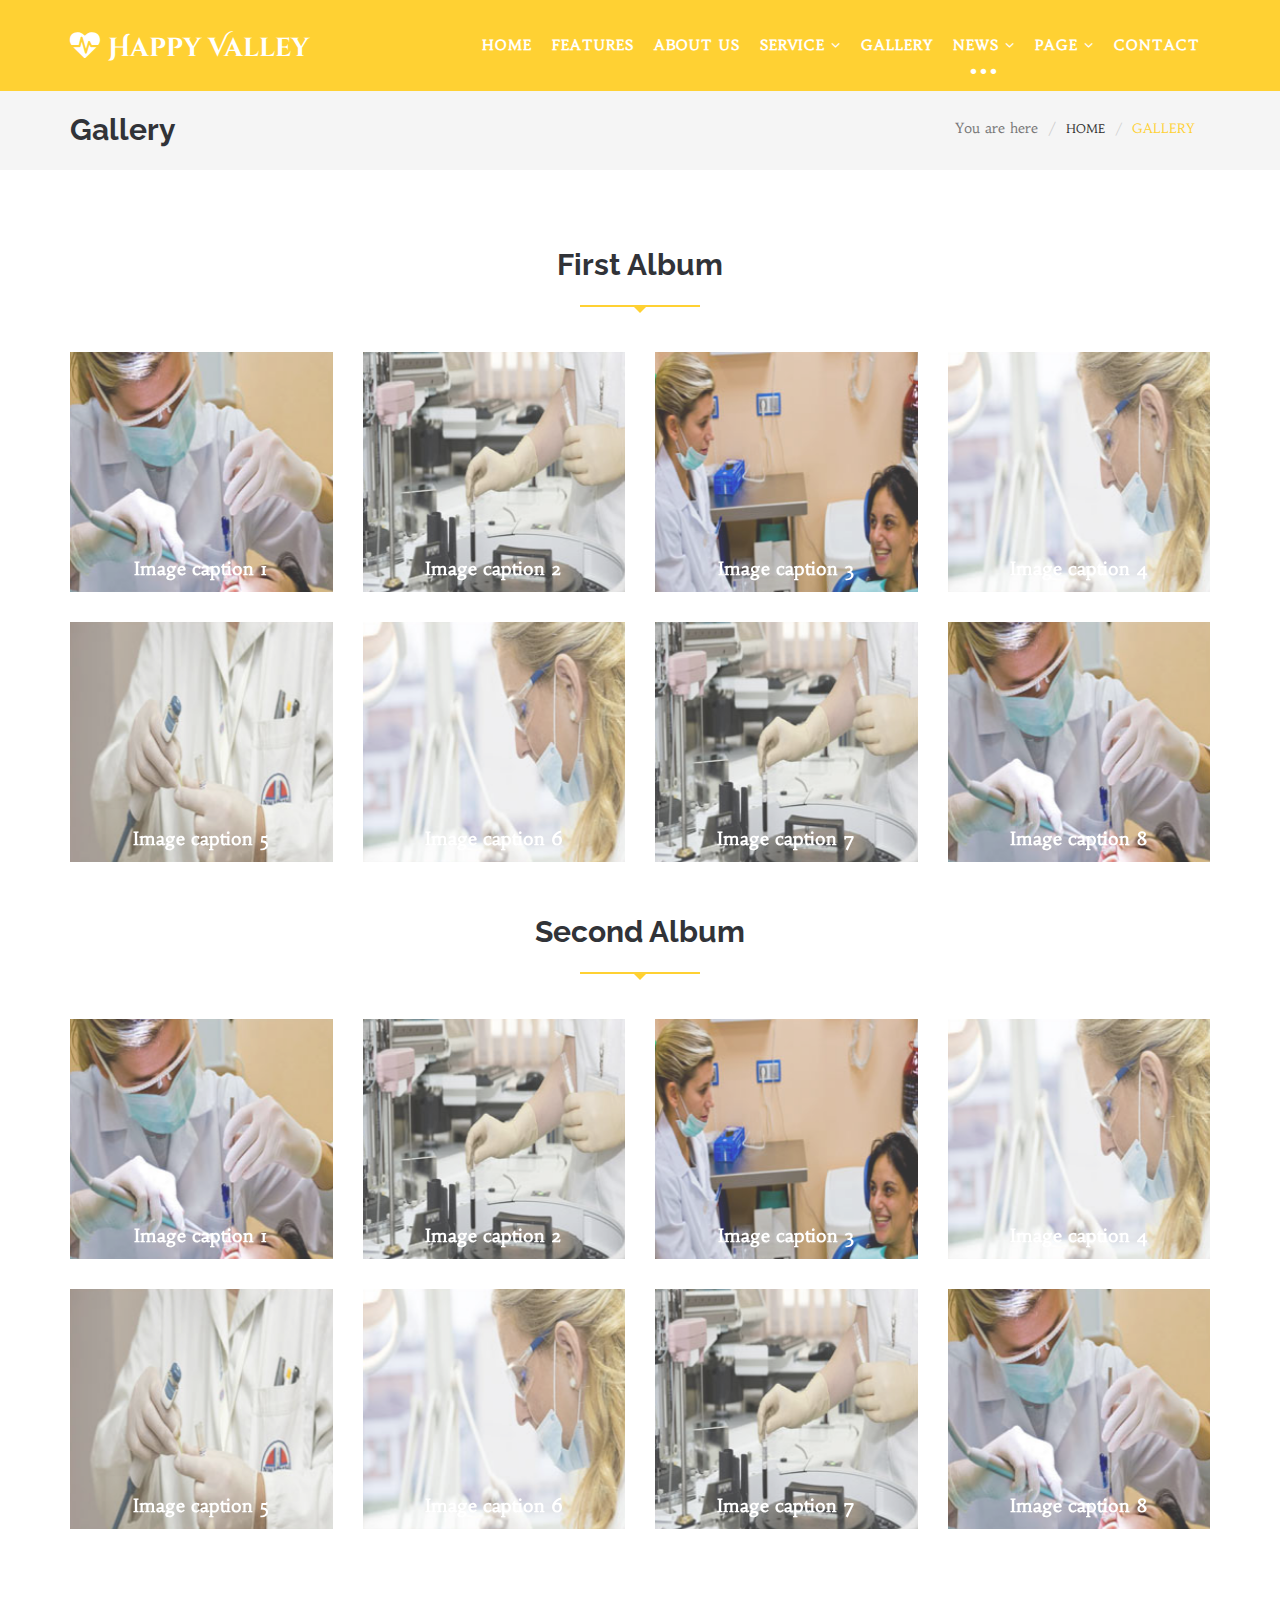
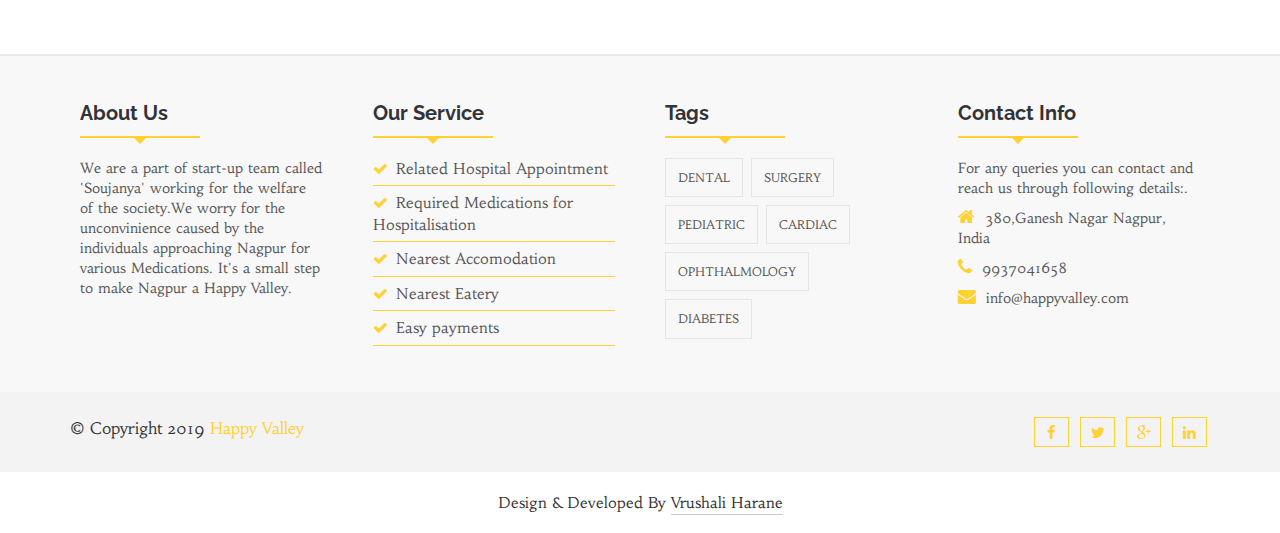
<file: gallery.html>
<!DOCTYPE html>
<html lang="en">
  <head>
    
    <meta charset="utf-8">
    <meta http-equiv="X-UA-Compatible" content="IE=edge">
     <title>Soujanya : Gallery</title>

    <!-- Mobile Specific Metas
    ================================================== -->
    <meta name="viewport" content="width=device-width, initial-scale=1">

    <!-- Favicon -->
    <link rel="shortcut icon" type="image/icon" href="images/favicon.ico"/>

    <!-- CSS
    ================================================== -->       
    <!-- Bootstrap css file-->
    <link href="css/bootstrap.min.css" rel="stylesheet">
    <!-- Font awesome css file-->
    <link href="css/font-awesome.min.css" rel="stylesheet">       
    <!-- Default Theme css file -->
    <link id="switcher" href="css/themes/default-theme.css" rel="stylesheet">    
    <!-- Slick slider css file -->
    <link href="css/slick.css" rel="stylesheet"> 
    <!-- Photo Swipe Image Gallery -->     
    <link rel='stylesheet prefetch' href='css/photoswipe.css'>
    <link rel='stylesheet prefetch' href='css/default-skin.css'>    

    <!-- Main structure css file -->
    <link href="style.css" rel="stylesheet">
   
    <!-- Google fonts -->
    <link href='http://fonts.googleapis.com/css?family=Raleway' rel='stylesheet' type='text/css'>  
    <link href='http://fonts.googleapis.com/css?family=Habibi' rel='stylesheet' type='text/css'>   
    <link href='http://fonts.googleapis.com/css?family=Cinzel+Decorative:900' rel='stylesheet' type='text/css'>

    <!-- HTML5 shim and Respond.js for IE8 support of HTML5 elements and media queries -->
    <!-- WARNING: Respond.js doesn't work if you view the page via file:// -->
    <!--[if lt IE 9]>
      <script src="https://oss.maxcdn.com/html5shiv/3.7.2/html5shiv.min.js"></script>
      <script src="https://oss.maxcdn.com/respond/1.4.2/respond.min.js"></script>
    <![endif]--> 
  </head>
  <body>    
    <!-- BEGAIN PRELOADER -->
    <div id="preloader">
      <div id="status">&nbsp;</div>
    </div>
    <!-- END PRELOADER -->

    <!-- SCROLL TOP BUTTON -->
    <a class="scrollToTop" href="#"><i class="fa fa-heartbeat"></i></a>
    <!-- END SCROLL TOP BUTTON -->

    <!--=========== BEGIN HEADER SECTION ================-->
    <header id="header">
      <!-- BEGIN MENU -->
      <div class="menu_area">
        <nav class="navbar navbar-default navbar-fixed-top" role="navigation">  
          <div class="container">
            <div class="navbar-header">
              <!-- FOR MOBILE VIEW COLLAPSED BUTTON -->
              <button type="button" class="navbar-toggle collapsed" data-toggle="collapse" data-target="#navbar" aria-expanded="false" aria-controls="navbar">
                <span class="sr-only">Toggle navigation</span>
                <span class="icon-bar"></span>
                <span class="icon-bar"></span>
                <span class="icon-bar"></span>
              </button>

              <!-- LOGO -->              
              <!-- TEXT BASED LOGO -->
              <a class="navbar-brand" href="index.html"><i class="fa fa-heartbeat"></i>Happy  <span>Valley</span></a>              
              <!-- IMG BASED LOGO  -->
              <!--  <a class="navbar-brand" href="index.html"><img src="images/logo.png" alt="logo"></a>   -->     
                     
            </div>
            <div id="navbar" class="navbar-collapse collapse">
              <ul id="top-menu" class="nav navbar-nav navbar-right main-nav">
                <li><a href="index.html">Home</a></li>
                <li><a href="features.html">Features</a></li>
                <li><a href="about-us.html">About Us</a></li>
                <li class="dropdown">
                  <a href="#" class="dropdown-toggle" data-toggle="dropdown" role="button" aria-expanded="false">Service <span class="fa fa-angle-down"></span></a>
                  <ul class="dropdown-menu" role="menu">
                    <li><a href="medical-counseling.html">Medical Counseling</a></li>
                    <li><a href="medical-research.html">Medical Research</a></li>
                    <li><a href="blood-bank.html">Blood Bank</a></li>
                  </ul>
                </li>
                <li><a href="gallery.html">Gallery</a></li>
                <li class="dropdown active">
                  <a href="#" class="dropdown-toggle" data-toggle="dropdown">News <span class="fa fa-angle-down"></span></a>
                  <ul class="dropdown-menu" role="menu">
                    <li><a href="blog-archive.html">Blog Archive</a></li>
                    <li><a href="blog-archive-with-right-sidebar.html">Blog Archive with Right Sidebar</a></li>
                    <li><a href="blog-single.html">Blog Single</a></li>
                   
                  </ul>
                </li>
                <li class="dropdown">
                  <a href="#" class="dropdown-toggle" data-toggle="dropdown" role="button" aria-expanded="false">Page <span class="fa fa-angle-down"></span></a>
                  <ul class="dropdown-menu" role="menu">
                    <li><a href="404.html">404 Page</a></li>
                    <li><a href="#">Terms and Conditions</a></li>
                               
                  </ul>
                </li>               
                <li><a href="contact.html">Contact</a></li>
              </ul>           
            </div><!--/.nav-collapse -->
          </div>     
        </nav>  
      </div>
      <!-- END MENU -->    
    </header>
    <!--=========== END HEADER SECTION ================-->        
    <section id="blogArchive">      
      <div class="row">
        <div class="col-lg-12 col-md-12">
          <div class="blog-breadcrumbs-area">
            <div class="container">
              <div class="blog-breadcrumbs-left">
                <h2>Gallery</h2>
              </div>
              <div class="blog-breadcrumbs-right">
                <ol class="breadcrumb">
                  <li>You are here</li>
                  <li><a href="#">Home</a></li>                  
                  <li class="active">Gallery</li>
                </ol>
              </div>
            </div>
          </div>
        </div>        
      </div>      
    </section>    
    <!--=========== BEGIN GALLERY SECTION ================-->
    <section id="gallery">
      <div class="container">
        <div class="row">
          <div class="col-lg-12 col-md-12 col-sm-12">
            <div class="gallery-area">
              <!-- Start First Image Album  -->
              <div class="my-simple-gallery">
                <div class="section-heading">
                  <h2>First Album</h2>
                  <div class="line"></div>
                </div>
                <div class="row">
                  <figure itemprop="associatedMedia" class="col-lg-3 col-md-3 col-sm-4 col-xs-12">
                    <a class="gallery-iteam" href="images/gallery/gallery-large-1.jpg" itemprop="contentUrl" data-size="1024x1024">
                      <img src="images/gallery/gallery-small-1.jpg" itemprop="thumbnail" alt="Image description" />
                       <span class="image-effect"></span>
                    </a>                    
                    <figcaption itemprop="caption description">Image caption  1</figcaption>         
                  </figure>
                  
                  <figure itemprop="associatedMedia" class="col-lg-3 col-md-3 col-sm-4 col-xs-12">
                    <a class="gallery-iteam" href="images/gallery/gallery-large-2.jpg" itemprop="contentUrl" data-size="1024x1024">
                      <img src="images/gallery/gallery-small-2.jpg" itemprop="thumbnail" alt="Image description" />
                      <span class="image-effect"></span>
                    </a>
                    <figcaption itemprop="caption description">Image caption 2</figcaption>
                  </figure> 
                 
                  <figure itemprop="associatedMedia" class="col-lg-3 col-md-3 col-sm-4 col-xs-12">
                    <a class="gallery-iteam" href="images/gallery/gallery-large-3.jpg" itemprop="contentUrl" data-size="1024x683">
                      <img src="images/gallery/gallery-small-3.jpg" itemprop="thumbnail" alt="Image description" />
                      <span class="image-effect"></span>
                    </a>
                    <figcaption itemprop="caption description">Image caption 3</figcaption>
                  </figure>

                  <figure itemprop="associatedMedia" class="col-lg-3 col-md-3 col-sm-4 col-xs-12">
                    <a class="gallery-iteam" href="images/gallery/gallery-large-4.jpg" itemprop="contentUrl" data-size="1024x768">
                      <img src="images/gallery/gallery-small-4.jpg" itemprop="thumbnail" alt="Image description" />
                      <span class="image-effect"></span>
                  </a>
                    <figcaption itemprop="caption description">Image caption 4</figcaption>
                  </figure> 
                  <figure itemprop="associatedMedia" class="col-lg-3 col-md-3 col-sm-4 col-xs-12">
                    <a class="gallery-iteam" href="images/gallery/gallery-large-5.jpg" itemprop="contentUrl" data-size="1024x1024">
                      <img src="images/gallery/gallery-small-5.jpg" itemprop="thumbnail" alt="Image description" />
                       <span class="image-effect"></span>
                    </a>                    
                    <figcaption itemprop="caption description">Image caption  5</figcaption>         
                  </figure>
                  
                  <figure itemprop="associatedMedia" class="col-lg-3 col-md-3 col-sm-4 col-xs-12">
                    <a class="gallery-iteam" href="images/gallery/gallery-large-4.jpg" itemprop="contentUrl" data-size="1024x1024">
                      <img src="images/gallery/gallery-small-4.jpg" itemprop="thumbnail" alt="Image description" />
                      <span class="image-effect"></span>
                    </a>
                    <figcaption itemprop="caption description">Image caption 6</figcaption>
                  </figure> 
                 
                  <figure itemprop="associatedMedia" class="col-lg-3 col-md-3 col-sm-4 col-xs-12">
                    <a class="gallery-iteam" href="images/gallery/gallery-large-2.jpg" itemprop="contentUrl" data-size="1024x683">
                      <img src="images/gallery/gallery-small-2.jpg" itemprop="thumbnail" alt="Image description" />
                      <span class="image-effect"></span>
                    </a>
                    <figcaption itemprop="caption description">Image caption 7</figcaption>
                  </figure>

                  <figure itemprop="associatedMedia" class="col-lg-3 col-md-3 col-sm-4 col-xs-12">
                    <a class="gallery-iteam" href="images/gallery/gallery-large-1.jpg" itemprop="contentUrl" data-size="1024x768">
                      <img src="images/gallery/gallery-small-1.jpg" itemprop="thumbnail" alt="Image description" />
                      <span class="image-effect"></span>
                  </a>
                    <figcaption itemprop="caption description">Image caption 8</figcaption>
                  </figure>                 
                </div>
              </div>
              <!-- End First Image Album  -->

              <!-- Start Second Image Album  -->
              <div class="my-simple-gallery">
                <div class="section-heading">
                  <h2>Second Album</h2>
                  <div class="line"></div>
                </div>
                <div class="row">
                  <figure itemprop="associatedMedia" class="col-lg-3 col-md-3 col-sm-4 col-xs-12">
                    <a class="gallery-iteam" href="images/gallery/gallery-large-1.jpg" itemprop="contentUrl" data-size="1024x1024">
                      <img src="images/gallery/gallery-small-1.jpg" itemprop="thumbnail" alt="Image description" />
                       <span class="image-effect"></span>
                    </a>                    
                    <figcaption itemprop="caption description">Image caption  1</figcaption>         
                  </figure>
                  
                  <figure itemprop="associatedMedia" class="col-lg-3 col-md-3 col-sm-4 col-xs-12">
                    <a class="gallery-iteam" href="images/gallery/gallery-large-2.jpg" itemprop="contentUrl" data-size="1024x1024">
                      <img src="images/gallery/gallery-small-2.jpg" itemprop="thumbnail" alt="Image description" />
                      <span class="image-effect"></span>
                    </a>
                    <figcaption itemprop="caption description">Image caption 2</figcaption>
                  </figure> 
                 
                  <figure itemprop="associatedMedia" class="col-lg-3 col-md-3 col-sm-4 col-xs-12">
                    <a class="gallery-iteam" href="images/gallery/gallery-large-3.jpg" itemprop="contentUrl" data-size="1024x683">
                      <img src="images/gallery/gallery-small-3.jpg" itemprop="thumbnail" alt="Image description" />
                      <span class="image-effect"></span>
                    </a>
                    <figcaption itemprop="caption description">Image caption 3</figcaption>
                  </figure>

                  <figure itemprop="associatedMedia" class="col-lg-3 col-md-3 col-sm-4 col-xs-12">
                    <a class="gallery-iteam" href="images/gallery/gallery-large-4.jpg" itemprop="contentUrl" data-size="1024x768">
                      <img src="images/gallery/gallery-small-4.jpg" itemprop="thumbnail" alt="Image description" />
                      <span class="image-effect"></span>
                  </a>
                    <figcaption itemprop="caption description">Image caption 4</figcaption>
                  </figure> 
                  <figure itemprop="associatedMedia" class="col-lg-3 col-md-3 col-sm-4 col-xs-12">
                    <a class="gallery-iteam" href="images/gallery/gallery-large-5.jpg" itemprop="contentUrl" data-size="1024x1024">
                      <img src="images/gallery/gallery-small-5.jpg" itemprop="thumbnail" alt="Image description" />
                       <span class="image-effect"></span>
                    </a>                    
                    <figcaption itemprop="caption description">Image caption  5</figcaption>         
                  </figure>
                  
                  <figure itemprop="associatedMedia" class="col-lg-3 col-md-3 col-sm-4 col-xs-12">
                    <a class="gallery-iteam" href="images/gallery/gallery-large-4.jpg" itemprop="contentUrl" data-size="1024x1024">
                      <img src="images/gallery/gallery-small-4.jpg" itemprop="thumbnail" alt="Image description" />
                      <span class="image-effect"></span>
                    </a>
                    <figcaption itemprop="caption description">Image caption 6</figcaption>
                  </figure> 
                 
                  <figure itemprop="associatedMedia" class="col-lg-3 col-md-3 col-sm-4 col-xs-12">
                    <a class="gallery-iteam" href="images/gallery/gallery-large-2.jpg" itemprop="contentUrl" data-size="1024x683">
                      <img src="images/gallery/gallery-small-2.jpg" itemprop="thumbnail" alt="Image description" />
                      <span class="image-effect"></span>
                    </a>
                    <figcaption itemprop="caption description">Image caption 7</figcaption>
                  </figure>

                  <figure itemprop="associatedMedia" class="col-lg-3 col-md-3 col-sm-4 col-xs-12">
                    <a class="gallery-iteam" href="images/gallery/gallery-large-1.jpg" itemprop="contentUrl" data-size="1024x768">
                      <img src="images/gallery/gallery-small-1.jpg" itemprop="thumbnail" alt="Image description" />
                      <span class="image-effect"></span>
                  </a>
                    <figcaption itemprop="caption description">Image caption 8</figcaption>
                  </figure>                 
                </div>
              </div>
              <!-- End Second Image Album  -->

              <!-- This Section only for Lightbox view -->
              <!-- Root element of PhotoSwipe. Must have class pswp. -->
              <div class="pswp" tabindex="-1" role="dialog" aria-hidden="true">

                <!-- Background of PhotoSwipe. 
                     It's a separate element, as animating opacity is faster than rgba(). -->
                <div class="pswp__bg"></div>

                <!-- Slides wrapper with overflow:hidden. -->
                <div class="pswp__scroll-wrap">

                  <!-- Container that holds slides. PhotoSwipe keeps only 3 slides in DOM to save memory. -->
                  <!-- don't modify these 3 pswp__item elements, data is added later on. -->
                  <div class="pswp__container">
                      <div class="pswp__item"></div>
                      <div class="pswp__item"></div>
                      <div class="pswp__item"></div>
                  </div>

                  <!-- Default (PhotoSwipeUI_Default) interface on top of sliding area. Can be changed. -->
                  <div class="pswp__ui pswp__ui--hidden">
                    <div class="pswp__top-bar">

                        <!--  Controls are self-explanatory. Order can be changed. -->

                        <div class="pswp__counter"></div>

                        <button class="pswp__button pswp__button--close" title="Close (Esc)"></button>

                        <button class="pswp__button pswp__button--share" title="Share"></button>

                        <button class="pswp__button pswp__button--fs" title="Toggle fullscreen"></button>

                        <button class="pswp__button pswp__button--zoom" title="Zoom in/out"></button>

                        <!-- Preloader demo http://codepen.io/dimsemenov/pen/yyBWoR -->
                        <!-- element will get class pswp__preloader--active when preloader is running -->
                        <div class="pswp__preloader">
                            <div class="pswp__preloader__icn">
                              <div class="pswp__preloader__cut">
                                <div class="pswp__preloader__donut"></div>
                              </div>
                            </div>
                        </div>
                    </div>

                    <div class="pswp__share-modal pswp__share-modal--hidden pswp__single-tap">
                        <div class="pswp__share-tooltip"></div> 
                    </div>

                    <button class="pswp__button pswp__button--arrow--left" title="Previous (arrow left)">
                    </button>

                    <button class="pswp__button pswp__button--arrow--right" title="Next (arrow right)">
                    </button>

                    <div class="pswp__caption">
                        <div class="pswp__caption__center"></div>
                    </div>
                  </div>
                </div>
              </div>
            </div>
          </div>
        </div>
      </div>
    </section>
    <!--=========== END GALLERY SECTION ================-->

    <!--=========== Start Footer SECTION ================-->
    <footer id="footer">
      <!-- Start Footer Top -->
      <div class="footer-top">
        <div class="container">
          <div class="row">
            <div class="col-lg-3 col-md-3 col-sm-3">
              <div class="single-footer-widget">
                <div class="section-heading">
                <h2>About Us</h2>
                <div class="line"></div>
              </div>           
              <p>We are a part of start-up team called 'Soujanya' working for the welfare of the society.We worry for the unconvinience caused by the individuals approaching Nagpur for various Medications. It's a small step to make Nagpur a Happy Valley.</p>
              </div>
            </div>
            <div class="col-lg-3 col-md-3 col-sm-3">
              <div class="single-footer-widget">
                <div class="section-heading">
                <h2>Our Service</h2>
                <div class="line"></div>
              </div>
              <ul class="footer-service">
                <li><a href="#"><span class="fa fa-check"></span>Related Hospital Appointment</a></li>
                <li><a href="#"><span class="fa fa-check"></span>Required Medications for Hospitalisation </a></li>
                <li><a href="#"><span class="fa fa-check"></span>Nearest Accomodation</a></li>
                <li><a href="#"><span class="fa fa-check"></span>Nearest Eatery</a></li>
                <li><a href="#"><span class="fa fa-check"></span>Easy payments</a></li>
              </ul>
              </div>
            </div>
            <div class="col-lg-3 col-md-3 col-sm-3">
              <div class="single-footer-widget">
                <div class="section-heading">
                <h2>Tags</h2>
                <div class="line"></div>
              </div>
                <ul class="tag-nav">
                  <li><a href="#">Dental</a></li>
                  <li><a href="#">Surgery</a></li>
                  <li><a href="#">Pediatric</a></li>
                  <li><a href="#">Cardiac</a></li>
                  <li><a href="#">Ophthalmology</a></li>
                  <li><a href="#">Diabetes</a></li>
                </ul>
              </div>
            </div>
            <div class="col-lg-3 col-md-3 col-sm-3">
              <div class="single-footer-widget">
                <div class="section-heading">
                <h2>Contact Info</h2>
                <div class="line"></div>
              </div>
              <p>For any queries you can contact and reach us through following details:.</p>
              <address class="contact-info">
                <p><span class="fa fa-home"></span>380,Ganesh Nagar
                Nagpur, India</p>
                <p><span class="fa fa-phone"></span>9937041658</p>
                <p><span class="fa fa-envelope"></span>info@happyvalley.com</p>
              </address>
              </div>
            </div>
          </div>
        </div>
      </div>
      <!-- Start Footer Middle -->
      <div class="footer-middle">
        <div class="container">
          <div class="row">
          <div class="col-lg-6 col-md-6 col-sm-6 col-xs-12">
            <div class="footer-copyright">
              <p>&copy; Copyright 2019<a href="index.html"> Happy Valley</a></p>
            </div>
          </div>
          <div class="col-lg-6 col-md-6 col-sm-6 col-xs-12">
            <div class="footer-social">              
                <a href="#"><span class="fa fa-facebook"></span></a>
                <a href="#"><span class="fa fa-twitter"></span></a>
                <a href="#"><span class="fa fa-google-plus"></span></a>
                <a href="#"><span class="fa fa-linkedin"></span></a>     
            </div>
          </div>
        </div>
        </div>
      </div>
      <!-- Start Footer Bottom -->
      <div class="footer-bottom">
        <div class="container">
          <div class="row">
            <div class="col-md-12">
              <p>Design & Developed By <a rel="nofollow">Vrushali Harane</a></p>
            </div>
          </div>
        </div>
      </div>
      </footer>
    <!--=========== End Footer SECTION ================-->

    <!-- jQuery Library  -->
    <script src="js/jquery.js"></script>   
    <!-- Bootstrap default js -->
    <script src="js/bootstrap.min.js"></script>
    <!-- slick slider -->
    <script src="js/slick.min.js"></script>    
    <script type="text/javascript" src="js/modernizr.custom.79639.js"></script>      
    <!-- counter -->
    <script src="js/waypoints.min.js"></script>
    <script src="js/jquery.counterup.min.js"></script>
    <!-- Doctors hover effect -->
    <script src="js/snap.svg-min.js"></script>
    <script src="js/hovers.js"></script>
    <!-- Photo Swipe Gallery Slider -->
    <script src='js/photoswipe.min.js'></script>
    <script src='js/photoswipe-ui-default.min.js'></script>    
    <script src="js/photoswipe-gallery.js"></script>

    <!-- Custom JS -->
    <script src="js/custom.js"></script>
     
  </body>
</html>
</file>
<file: css/themes/default-theme.css>
.scrollToTop {
  background-color: #ffd133;
  border:1px solid #ffd133;
}
.scrollToTop:hover, .scrollToTop:focus,.readmore_area a::before,.sl-slider h2> strong,.sl-slider p> strong,
.single-top-feature .readmore_area a span,.service-icon-effect,.service-icon .service-icon-effect:hover,.single-service>h3 a:hover,.single-service>h3 a:focus,
.whyChoose-right .media-heading,.whyChoose-right .media:hover .media-icon,.doctors-nav figcaption h2,
.testimonial-cotent > p span,.testimonial-nav .slick-dots li.slick-active button::before,.blog-comments-box li > h2,.blog-comments-box li span,
.blog-author > ul > li a:hover,.footer-service li > a:hover,.footer-service li > a span,.contact-info > p span,.footer-copyright>p>a,
.blog-breadcrumbs-right .breadcrumb > li a:hover,.blog-breadcrumbs-right .breadcrumb > .active,.blog-details blockquote::before,.blog-details blockquote::after,
.sidebar-widget p>a,.sidebar-widget>ul li>a:hover,.postnav-left:hover .navg-title,.postnav-right:hover .navg-title,.author-name:hover,
.similar-post .media-body a:hover,.similar-post > h2,.nav-tabs > li.active > a, .nav-tabs > li.active > a:focus, .nav-tabs > li.active > a:hover,
.button--itzel .button__icon,.button--itzel > span,#myModal .modal-title,
.form-submit input:hover,.error-page-area h1,.error-page-area h3{
  color: #ffd133;   
}
.navbar-default {
  background-color: #ffd133;
  border-color: #ffd133; 
}
.navbar-default .navbar-nav > .active > a, .navbar-default .navbar-nav > .active > a:focus, .navbar-default .navbar-nav > .active > a:hover,
.navbar-default .navbar-nav > .open > a, .navbar-default .navbar-nav > .open > a:focus, .navbar-default .navbar-nav > .open > a:hover,
.dropdown-menu > li > a:hover,.dropdown-menu > li > a:focus,.dropdown-menu > .active > a, .dropdown-menu > .active > a:focus, .dropdown-menu > .active > a:hover,
.navbar-default .navbar-nav .open .dropdown-menu > li > a:hover,.readmore_area a span,.single-top-feature,
.single-top-feature .readmore_area a::before,.testimonial-nav .slick-dots li.slick-active,figure.blog-figure .image-effect::before,
.footer-middle,.social-share ul li > a,.custom-panel .panel-heading a,.nav-tabs > li > a,a.gallery-iteam .image-effect::before,.comments-title::after,
.reply-btn,.author-tag  {
  background-color: #ffd133;  
}
.navbar-right .dropdown-menu,.navbar-nav .open .dropdown-menu,
.wp-form-control:focus {
  border: 1px solid #ffd133; 
}
.navbar-right .dropdown-menu::before {
  border-left: 1px solid #ffd133;
  border-top: 1px solid #ffd133;
}
.nav-arrows span:hover {
  border-color: #ffd133;
  color: #ffd133;
}
.line {
  border-bottom: 2px solid #ffd133;
  background: none repeat scroll 0 0 transparent;
  height: 1px;
  margin: 0 auto 45px;
  padding: 5px;
  position: relative;
  width: 120px;
}
.line::after, .line::before {
  border: medium solid transparent;
  content: " ";
  height: 0;
  left: 50%;
  pointer-events: none;
  position: absolute;
  top: 100%;
  width: 0;
}
.line::before {
  border-width: 9px;
  margin-left: -6px;
}
.line::after {
  border-top-color: #ffd133;
  border-width: 8px;
  margin-left: -8px;
}
.service-icon .service-icon-effect {
  box-shadow: 0 0 0 4px #ffd133;
}
.service-icon .service-icon-effect:after {
  box-shadow: 3px 3px #ffd133;
}
.media-icon {
  background-color: #ffd133;
  border: 2px solid #ffd133;
}
.doctors-nav figure button:hover{
  border-color: #ffd133;
  color:#ffd133;
}
.single-doctor-social > a:hover{
  color: #ffd133;
  border-color: #ffd133;
}
.testimonial-img {
  border: 3px solid #ffd133;  
}
.testimonial-nav .slick-dots li,.blog-content .readmore_area a,.wp-form-control,
.button--itzel::before,.error-page-area .readmore_area a {
  border: 2px solid #ffd133;
} 
.tag-nav a:hover,.tag-nav a:focus{
  background-color: #ffd133;
  border-color: #ffd133;
}
.footer-service li > a{
  border-bottom: 1px solid #ffd133;
}
.footer-copyright>p>a:hover{
 border-bottom: 1px solid #ffd133; 
}
.footer-social a {
  border: 1px solid #ffd133;
  color: #ffd133;
}
.footer-bottom p a:hover,.footer-bottom p a:focus{
  border-color: #ffd133;
  color: #ffd133;
}
.blog-pagination .pagination > li > a:focus, .blog-pagination .pagination > li > a:hover, .blog-pagination .pagination > li > span:focus,
.blog-pagination .pagination > li > span:hover {
  background-color: #ffd133;
  border-color: #ffd133;
}
.sidebar-widget h3::after {
  background: none repeat scroll 0 0 #ffd133;
}
.archives li > a:hover {
  background-color: #ffd133;
  border-color: #ffd133;
}
.postnav-left a:hover, .postnav-right a:hover {
  border: 1px solid #ffd133;  
  color: #ffd133;  
}
.postnav-left:hover .prev-icon,.postnav-right:hover .next-icon{
  color: #ffd133;
  border-color: #ffd133;
}
.post-author > h3 {
  border-bottom: 1px solid #ffd133;
  color: #ffd133;  
}
.author-morepost:hover,.author-morepost:focus {
  border-bottom: 1px solid #ffd133;
  color: #ffd133; 
}
.nav-tabs > li > a:hover,.nav-tabs > li > a:focus{
  background-color: #ffd133;
  border-color: #ffd133;  
}
.form-submit input {
  background-color: #ffd133;
  border: 1px solid #ffd133;
}
.pswp__caption__center {
  color: #ffd133 !important;
}
.pswp__button--arrow--left::before, .pswp__button--arrow--right::before {
  background-color: #ffd133 !important;    
}
.comments-pagination li a:hover {
  background-color:#ffd133;
  border-color: #ffd133; 
}
#respond input[type="text"]:focus,#respond input[type="email"]:focus,#respond input[type="url"]:focus {
  border-color: #ffd133;
}
#respond textarea:focus{
  border-color: #ffd133;
}
.blog-details .table-hover tbody tr:hover{
  background-color: #ffd133;
  border-color: #ffd133;
}
.blog-details>a:hover,
.blog-details>a:focus,
.blog-details > p>a:hover,
.blog-details > p>a:focus{
  color: #ffd133;
  border-bottom: 1px solid #ffd133;
}
.testimonial-parg::before {
  color: #ffd133;  
}
.testimonial-parg:after{ 
  color: #ffd133;
}
.top-slider .slick-prev:hover,
.top-slider .slick-next:hover{
  border-color: #ffd133;
  color: #ffd133;
}
.slider-text h2>strong{
  color: #ffd133;
}
.slider-text p>strong{
  color: #ffd133;
}
</file>
<file: style.css>
﻿


/* Table of Content
==================================================
	#BASIC TYPOGRAPHY
	#HOME HEADER
	#HOME SLIDER SECTION
	#HOME SERVICE SECTION
	#HOME WHY US SECTION
	#HOME COUNTER SECTION
	#HOME MEET DOCTORS SECTION
	#HOME TESTIMONIAL SECTION
	#HOME BLOG SECTION
	#FOOTER 
	#BLOG ARCHIVE PAGE
	#BLOG DETAILS PAGE
	#FEATURES  
	#GALLERY
	#CONTACT
	#404 page
	#RESPONSIVE CSS
*/



body,html{
  overflow-x:hidden;
}
body {
font-family: 'Habibi', serif;
overflow-x: hidden !important;
}

ul{
  padding: 0;
  margin: 0;
  list-style: none;
}
a{ 
  text-decoration: none;
  color: #2f2f2f;  
}
a:hover,
a:focus{
  outline: none;
  text-decoration: none;
}
h1,
h2,
h3,
h4,
h5,
h6{
	font-family: 'Raleway', sans-serif;	
}
h2 {
  color: #313338;  
  font-size: 30px;
  font-weight: 700;
  line-height: 40px;
  margin: 0;
  padding-bottom: 10px;  
}
img{
 border:none;
}
.img-center {
  display: block;
  margin-left: auto;
  margin-right: auto;  
  text-align: center;
  max-width: 100%;
}
.img-right{
  display: block;
  margin-left: auto;
  max-width: 100%;  
}
.img-left {
  display: block; 
  margin-right: auto;  
  max-width: 100%;
}

/* Preloader */
#preloader {
  position: fixed;
  top:0;
  left:0;
  right:0;
  bottom:0;
  background-color:#fff; /* change if the mask should have another color then white */
  z-index:99999; /* makes sure it stays on top */ 
}

#status {
  width:200px;
  height:200px;
  position:absolute;
  left:50%; /* centers the loading animation horizontally one the screen */
  top:50%; /* centers the loading animation vertically one the screen */
  background-image:url(images/status.gif); /* path to your loading animation */
  background-repeat:no-repeat;
  background-position:center;
  margin:-100px 0 0 -100px; /* is width and height divided by two */
}

/*scrol to top*/

.scrollToTop {
	bottom: 60px;
	display: none;
	font-size: 32px;
	line-height: 50px;
	font-weight: bold;
	height: 50px;
	position: fixed;
	right: 50px;
	text-align: center;
	text-decoration: none;
	width: 50px;
	z-index: 999;
	color: #fff; 	
	transform:rotate(43deg);
	-webkit-transition: all 0.5s;
	-moz-transition: all 0.5s;
	-ms-transition: all 0.5s;
	-o-transition: all 0.5s;
	transition: all 0.5s;

}
.scrollToTop>i{
	 transform:rotate(-45deg);
}
.scrollToTop:hover,
.scrollToTop:focus{
	background-color: #fff;
	text-decoration: none;
	outline: none;
}

/* HEADER */


#header{
	float: left;
	display: inline;
	width: 100%;
}
.menu_area{
	float: left;
	display: inline;
	width: 100%;	
}
.navbar-default .navbar-nav > li > a {	
	color: #fff;
	position: relative;
	display: inline-block;	
	outline: none;	
	padding: 15px 10px;
	text-decoration: none;
	text-transform: uppercase;
	letter-spacing: 1px;
	font-weight: bold;
	text-shadow: 0 0 1px rgba(255,255,255,0.3);	
	-webkit-transition: color 0.3s;
	-moz-transition: color 0.3s;
	transition: color 0.3s;
}
.navbar-default {
	padding: 10px 0;
	-moz-transition: padding 0.3s ease 0s;
	-o-transition: padding 0.3s ease 0s;
	-webkit-transition: padding 0.3s ease 0s;
	transition: padding 0.3s ease 0s
}
.past-main{
	padding: 0px;
}
.main-nav{
	margin : 10px 0px;
}
.navbar-default .navbar-nav > li > a::before {
	position: absolute;
	top: 80%;
	left: 50%;
	color: transparent;
	content: '•';
	text-shadow: 0 0 transparent;
	font-size: 2em;
	-webkit-transition: text-shadow 0.3s, color 0.3s;
	-moz-transition: text-shadow 0.3s, color 0.3s;
	transition: text-shadow 0.3s, color 0.3s;
	-webkit-transform: translateX(-50%);
	-moz-transform: translateX(-50%);
	transform: translateX(-50%);
	pointer-events: none;
}
.navbar-default .navbar-nav > li > a:hover::before,
.navbar-default .navbar-nav > li > a:focus::before,
.navbar-default .navbar-nav > .active > a::before {
	color: #fff;
	text-shadow: 10px 0 #fff, -10px 0 #fff;
}
.navbar-default .navbar-nav > li > a:hover,
.navbar-default .navbar-nav > li > a:focus {
	color: #fff;
}
.navbar-default .navbar-nav > .active > a,
.navbar-default .navbar-nav > .active > a:focus,
.navbar-default .navbar-nav > .active > a:hover {
  color: #fff;	
}
.navbar-default .navbar-nav > .open > a,
.navbar-default .navbar-nav > .open > a:focus,
.navbar-default .navbar-nav > .open > a:hover {
  color: #fff;
}
.navbar-right .dropdown-menu {
  left: auto;
  right: 15px;
  top: 74px;
}
.navbar-right .dropdown-menu::before {
	background: none repeat scroll 0 0 #fff;
	content: "";
	display: block;
	height: 20px;
	right: 15px;
	margin-top: -43px;
	position: absolute;
	top: 32px;
	-moz-transform: rotate(45deg);
	-ms-transform: rotate(45deg);
	-o-transform: rotate(45deg);
	-webkit-transform: rotate(45deg);
	transform: rotate(45deg);
	width: 20px;
	z-index: -99
}
.dropdown-menu > li > a {
     clear: both;
    color: #c3c3c3;
    display: block;
    font-weight: bold;
    line-height: 1.42857;
    padding: 5px 20px;
    white-space: nowrap;
    -moz-transition: all 0.5s;
    -o-transition: all 0.5s;
    -webkit-transition: all 0.5s;
    transition: all 0.5s
}
.dropdown-menu > li > a:hover,
.dropdown-menu > li > a:focus{
  color: #fff;  
}
.navbar-default .navbar-nav .open .dropdown-menu > li > a {
  color: #c3c3c3;
}
.navbar-default .navbar-nav .open .dropdown-menu > li > a:hover {
  color: #fff;  
}
.navbar-nav .open .dropdown-menu {
  background-color: #ffffff;   
}
.navbar-brand {
  color: #fff !important;
  font-family: 'Cinzel Decorative', cursive;
  font-size: 26px;
  font-weight: bold;
  margin-top: 5px;
  width: 300px;
}
.navbar-brand img{
	width: 100%;
}
.navbar-brand>i{
	margin-right: 8px;
	font-size: 30px;
}

/*--------------------*/
/* HOME SLIDER */
/*--------------------*/

#sliderArea {
  display: inline;
  float: left;
  margin-top: 70px;
  width: 100%;
}
.top-slider{
	float: left;
	display: inline;
	margin-bottom: 0;
	width: 100%;
}
.top-slide-inner{
	float: left;
	display: inline;
	height: 600px;
	width: 100%;

}
.slider-img{
	float: left;
	display: inline;
	height: 100%;
	width: 100%;
}
.slider-img>img{
	width: 100%;
	height: 100%;
}
.top-slider .slick-prev,
.top-slider .slick-next {
	background-color: transparent;
	border: 2px solid #ccc;
	border-radius: 50%;
	color: #ccc;
	cursor: pointer;
	display: block;
	font-size: 0;
	font-weight: bold;
	height: 50px;
	line-height: 44px;
	margin-top: -10px;
	outline: medium none;
	padding: 10px;
	position: absolute;
	text-align: center;
	top: 50%;
	width: 50px;
	-webkit-transition: all 0.5s;
	-o-transition: all 0.5s;
	transition: all 0.5s;
}
.top-slider .slick-prev{
	left: 3%;
}
.top-slider .slick-next{
	right: 3%;
}
.top-slider .slick-next::before {
	
  content: "\f105";
  font-family: FontAwesome;
  font-size: 25px;
  left: 4px;
  margin-right: 5px;
  position: relative;
}
.top-slider .slick-prev::before {	
  content: "\f104";
  font-family: FontAwesome;
  font-size: 25px;
  left: 1px;
  margin-right: 5px;
  position: relative;
}
.top-slider .slick-dots {
	text-align: center;
	position: absolute;
	bottom: 2%;
	height: 30px;
	width: 100%;
	left: 0;
	z-index: 1000;
}

.top-slider .slick-dots li {
	display: inline-block;
	position: relative;
	width: 16px;
	height: 16px;
	border-radius: 50%;
	margin: 3px;
	background: #ddd;
	background: rgba(150,150,150,0.4);
	cursor: pointer;
	box-shadow:0 1px 1px rgba(255,255,255,0.4), 
		inset 0 1px 1px rgba(0,0,0,0.1);
}

.top-slider .slick-dots li {
	background: rgba(150,150,150,0.1);
	margin: 6px;
	-webkit-transition: all 0.2s;
	-moz-transition: all 0.2s;
	-ms-transition: all 0.2s;
	-o-transition: all 0.2s;
	transition: all 0.2s;
	box-shadow: 
		0 1px 1px rgba(255,255,255,0.4), 
		inset 0 1px 1px rgba(0,0,0,0.1),
		0 0 0 2px rgba(255,255,255,0.5);
}

.top-slider .slick-dots li.slick-active,
.top-slider .slick-dots li:hover {
	box-shadow: 
		0 1px 1px rgba(255,255,255,0.4), 
		inset 0 1px 1px rgba(0,0,0,0.1),
		0 0 0 5px rgba(255,255,255,0.5);
}

.top-slider .slick-dots li.slick-active:after {
	content: "";
	position: absolute;
	width: 10px;
	height: 10px;
	top: 3px;
	left: 3px;
	border-radius: 50%;
	background: rgba(255,255,255,0.8);
}
.top-slider .slick-dots li button{
	display: none;
}
.readmore_area a {
  color: #fff;
  display: inline-block;
  font-size: 1.35em;
  font-weight: 400;
  letter-spacing: 1px;
  margin: 15px 25px;
  outline: medium none;
  position: relative;
  text-decoration: none;
  text-shadow: 0 0 1px rgba(255, 255, 255, 0.3);
  text-transform: uppercase;
}
.readmore_area {
  float: left;
  margin-top: 40px;
  position: relative;
  z-index: 1;
}

.readmore_area a {
	overflow: hidden;
	margin: 0 15px;
}

.readmore_area a span {
	display: block;
	padding: 10px 20px;
	-webkit-transition: -webkit-transform 0.3s;
	-moz-transition: -moz-transform 0.3s;
	transition: transform 0.3s;
}

.readmore_area a::before {
	position: absolute;
	top: 0;
	left: 0;
	z-index: -1;
	padding: 10px 20px;
	width: 100%;
	height: 100%;
	background: #fff;
	content: attr(data-hover);
	-webkit-transition: -webkit-transform 0.3s;
	-moz-transition: -moz-transform 0.3s;
	transition: transform 0.3s;
	-webkit-transform: translateX(-25%);
}

.readmore_area a:hover span,
.readmore_area a:focus span {
	-webkit-transform: translateX(100%);
	-moz-transform: translateX(100%);
	transform: translateX(100%);
}

.readmore_area a:hover::before,
.readmore_area a:focus::before {
	-webkit-transform: translateX(0%);
	-moz-transform: translateX(0%);
	transform: translateX(0%);
}
.slider-text {
  left: 0;
  margin: 0 auto;
  padding: 100px 30px 10px;
  position: absolute;
  right: 0;
  top: 10%;
  width: 80%;
}

.slider-text h2 {
	color: #f5f5f5;
	font-size: 55px;
	line-height: 55px;
	text-shadow: 0 -1px 0 rgba(0,0,0,0.2);	
}
.slider-text p {
	color: #fff;
	max-width: 960px;
	position: relative;
	width: 100%;	
	font-size: 28px;
	padding-top: 10px;
	font-weight: 300;
	text-shadow: 0 -1px 0 rgba(0,0,0,0.2);
	z-index: 100;
}
#topFeature{
	float: left;
	display: inline;
	width: 100%;
}
.single-top-feature{
	float: left;
	display: inline;
	width: 100%;
	text-align: center;
	padding: 40px 30px;
}
.single-top-feature > span {
  color: #fff;
  font-size: 45px;
  font-weight: bold;
}
.single-top-feature>h3{
	color: #fff;	
	font-size: 30px;
	text-transform: uppercase;
	font-weight: bold;
}
.single-top-feature > p {
  color: #fff;
  font-size: 16px;
}
.single-top-feature .readmore_area {
  float: none;
}
.single-top-feature .readmore_area a span {
  background: #fff none repeat scroll 0 0;
}
.single-top-feature .readmore_area a {
  border: 2px solid #fff;  
}
.single-top-feature .readmore_area a::before {
  color: #fff;
}
.opening-hours {
  background-color: #fff;
  padding-right: 60px;
}
.opening-hours>span{
	color: #000;	
}
.opening-hours>h3{
	color: #000;	
}
.opening-hours>p{
	color: #000;	
}
.opening-table li{
	border-bottom: 1px solid #f1f1f2;
	line-height: 30px;
	margin: 0 15px;
	padding: 5px 0;
	color: #000;
	float: left;
	display: block;
	width: 100%;
}
.opening-table li span{
	float: left;
}
.opening-table li div.value{
	float: right;
}

/*--------------------*/
/* SERVICE */
/*--------------------*/

#service{
	float: left;
	display: inline;
	width: 100%;
	padding: 40px 0px;
}
.service-area{
	float: left;
	display: inline;
	width: 100%;
}
.section-heading{
	float: left;
	display: inline;
	width: 100%;
	text-align: center;
}
.service-content{
	float: left;
	display: inline;
	width: 100%;
	padding: 10px 0px;
}
.single-service{
	float: left;
	margin-bottom: 30px;
	padding: 0px 10px;
	display: inline;
	width: 100%;
	text-align: center;
}
.service-icon-effect {
	display: inline-block;
	font-size: 0px;	
	margin: 15px 30px;
	width: 90px;
	height: 90px;
	border-radius: 50%;
	text-align: center;
	position: relative;
	z-index: 1;	
}
.service-icon-effect:after {
	pointer-events: none;
	position: absolute;
	width: 100%;
	height: 100%;
	border-radius: 50%;
	content: '';
	-webkit-box-sizing: content-box; 
	-moz-box-sizing: content-box; 
	box-sizing: content-box;
}
.service-icon-effect:before {	
	speak: none;
	font-size: 48px;
	line-height: 90px;
	font-style: normal;
	font-weight: normal;
	font-variant: normal;
	text-transform: none;
	display: block;
	-webkit-font-smoothing: antialiased;
}
.service-icon .service-icon-effect {	
	 -moz-transition: -moz-background 0.2s, color 0.2s;
	-o-transition: -o-background 0.2s, color 0.2s;
	-webkit-transition: -webkit-background 0.2s, color 0.2s;
	transition: background 0.2s, color 0.2s
}
.service-icon .service-icon-effect:after {
	top: -8px;
	left: -8px;
	padding: 8px;
	z-index: -1;
	opacity: 0;
}
.service-icon .service-icon-effect:after {
	-moz-transform: rotate(-90deg);
    -ms-transform: rotate(-90deg);
    -o-transform: rotate(-90deg);
    -webkit-transform: rotate(-90deg);
    transform: rotate(-90deg);
    -moz-transition: opacity 0.2s, -moz-transform 0.2s;
    -o-transition: opacity 0.2s, -o-transform 0.2s;
    -webkit-transition: opacity 0.2s, -webkit-transform 0.2s;
    transition: opacity 0.2s, transform 0.2s;
    -moz-transition: opacity 0.2s, -moz-transform 0.2s;
    -o-transition: opacity 0.2s, -o-transform 0.2s;
    -webkit-transition: opacity 0.2s, -webkit-transform 0.2s;
    transition: opacity 0.2s, transform 0.2s;
    -moz-transition: opacity 0.2s, -moz-transform 0.2s;
    -o-transition: opacity 0.2s, -o-transform 0.2s;
    -webkit-transition: opacity 0.2s, -webkit-transform 0.2s;
    transition: opacity 0.2s, transform 0.2s
}
.single-service:hover .service-icon-effect:after {
	  -ms-filter: "progid:DXImageTransform.Microsoft.Alpha(Opacity=100)";
    filter: alpha(opacity=100);
    opacity: 1;
    -moz-transform: rotate(0deg);
    -ms-transform: rotate(0deg);
    -o-transform: rotate(0deg);
    -webkit-transform: rotate(0deg);
    transform: rotate(0deg)
}
.service-icon .service-icon-effect:before {
	 -moz-transform: scale(0.8);
    -ms-transform: scale(0.8);
    -o-transform: scale(0.8);
    -webkit-transform: scale(0.8);
    transform: scale(0.8);
    -ms-filter: "progid:DXImageTransform.Microsoft.Alpha(Opacity=70)";
    filter: alpha(opacity=70);
    opacity: 0.7;
    -moz-transition: -moz-transform 0.2s, opacity 0.2s;
    -o-transition: -o-transform 0.2s, opacity 0.2s;
    -webkit-transition: -webkit-transform 0.2s, opacity 0.2s;
    transition: transform 0.2s, opacity 0.2s;
    -moz-transition: -moz-transform 0.2s, opacity 0.2s;
    -o-transition: -o-transform 0.2s, opacity 0.2s;
    -webkit-transition: -webkit-transform 0.2s, opacity 0.2s;
    transition: transform 0.2s, opacity 0.2s;
    -moz-transition: -moz-transform 0.2s, opacity 0.2s;
    -o-transition: -o-transform 0.2s, opacity 0.2s;
    -webkit-transition: -webkit-transform 0.2s, opacity 0.2s;
    transition: transform 0.2s, opacity 0.2s
}
.single-service:hover .service-icon-effect:before {
	 -moz-transform: scale(1);
    -ms-transform: scale(1);
    -o-transform: scale(1);
    -webkit-transform: scale(1);
    transform: scale(1);
    -ms-filter: "progid:DXImageTransform.Microsoft.Alpha(Opacity=100)";
    filter: alpha(opacity=100);
    opacity: 1
}
.single-service>h3 a{
	color: #3e3e3e;
	-moz-transition: all 0.5s;
	-o-transition: all 0.5s;
	-webkit-transition: all 0.5s;
	transition: all 0.5s
}
.single-service>h3 a:hover,.single-service>h3 a:focus{
	text-decoration: none;
	outline: none;
}
.single-service > p {
  color: #8997a7;
  font-size: 15px;
  letter-spacing: 0.5px;
  line-height: 25px;
}

/*--------------------*/
/* WHY CHOOSE US */
/*--------------------*/

#whychooseSection{
	background-color: #f7f7f7;
	float: left;
	display: inline;
	width: 100%;
	padding: 75px 0px;
}
.whyChoose-left { 
  display: inline;
  float: left;
  margin-top: 30px;
  border: 5px solid #fff;
  height: 330px;
  width: 460px;
}
.whychoose-slider{
	float: left;	
	display: block;	
	width: 100%;
	height: 100%;
}
.whychoose-singleslide{
	float: left;	
	display: block;	
	width: 100%;
	height: 100%;
}
.whychoose-singleslide img{
	height: 320px;
	max-width: 100%;
}
.whychoose-slider .slick-prev,
.whychoose-slider .slick-next {
    background-color: #fff;
    height: 45px;
    -ms-filter: "progid:DXImageTransform.Microsoft.Alpha(Opacity=80)";
    filter: alpha(opacity=80);
    opacity: 0.8;
    top: 46%;
    width: 40px;
    display: none !important;
    -moz-transition: all 0.5s;
    -o-transition: all 0.5s;
    -webkit-transition: all 0.5s;
    transition: all 0.5s
}
.whyChoose-left:hover .slick-prev,
.whyChoose-left:hover .slick-next{
	display: block !important;
}
.whychoose-slider .slick-next {
  background-image: url("images/next_icon1.png");
  background-position: center center;
  background-repeat: no-repeat; 
  right: 0;
}
.whychoose-slider .slick-prev {
  background-image: url("images/prev_icon.png");
  background-position: center center;
  background-repeat: no-repeat;    
  left: 0;
}
.whyChoose-right{
	float: left;
	margin-top: 30px;
	display: inline;
	width: 100%;
	padding: 0px 20px;
}
.whyChoose-right .media{
	margin-bottom: 20px;
}
.media-icon {
	-moz-border-radius: 100%;
	-webkit-border-radius: 100%;
	border-radius: 100%;
	color: #fff;
	display: inline-block;
	font-size: 25px;
	height: 68px;
	line-height: 55px;
	margin-right: 15px;
	padding: 5px 10px;
	text-align: center;
	width: 68px;
	-moz-transition: all 0.5s;
	-o-transition: all 0.5s;
	-webkit-transition: all 0.5s;
	transition: all 0.5s
}
.whyChoose-right .media-heading{
	font-size: 22px;
	line-height: 1.3em;
	padding-bottom: 6px;	
}
.whyChoose-right .media-body > p {
  color: #6d6d6d;
  font-size: 15px;
  line-height: 1.4em;
}
.whyChoose-right .media:hover .media-icon{
	background-color: #fff;
}

/*--------------------*/
/* COUNTER */
/*--------------------*/

#counterSection {
	background-image: url(images/counter-bg2.jpg);
	background-repeat: no-repeat;
	background-position: 100%;
	background-color: #222;
	display: block;
	float: left;
	padding: 77px 0;
	width: 100%;
	position: relative;
	height: 300px;
}
#counterSection::after {
  background-color: rgba(0, 0, 0, 0.7);
  content: "";
  height: 100%;
  left: 0;
  position: absolute;
  top: 0;
  width: 100%;
}
.counter-area {
  display: inline;
  float: left;
  position: relative;
  width: 100%;
  z-index: 99;
}
.counter-box {
  border: 1px solid #fff;
  border-radius: 10px;
  display: inline;
  float: left;
  font-family: "Raleway",sans-serif;
  padding: 10px 5px 20px;
  width: 100%;
  position: relative;
}
.counter-box::after {
  border: 1px solid #fff;
  border-radius: 10px;
  content: "";
  height: 111%;
  left: -9px;
  position: absolute;
  top: -8px;
  width: 107%;
}
.counter-no {
  color: #fff;
  display: inline;
  float: left;
  font-size: 60px;
  font-weight: bold;
  line-height: 1.3em;
  padding-left: 0;
  text-align: center;
  width: 100%;
}
.counter-label {
  color: #ededed;
  display: inline;
  float: left;
  font-size: 18px;
  font-weight: bold;
  line-height: 1.8em;
  padding-left: 0;
  padding-top: 5px;
  text-align: center;
  width: 100%;
  text-transform: uppercase;
}

/*--------------------*/
/* MEET DOCTORS */
/*--------------------*/

#meetDoctors{
	float: left;
	display: inline;
	width: 100%;
	padding: 75px 0px;
}
.meetDoctors-area{
	float: left;
	display: inline;
	width: 100%;
}
.doctors-area {
  display: inline;
  float: left;
  margin-top: 25px;
  width: 100%;
}
.doctors-nav{
	margin-left: -35px;
}
.doctors-nav .slick-slide {
  background-color: #ccc;
  display: inline-block;
  float: left;
  margin-left: 35px;
  min-height: 100px;
  width: 22%;
}
.single-doctor{
	float: left;
	display: inline-block;
	width: 100%;
}
.doctors-nav a {
	float: left;	
	width: 100%;
	color: #333;
}
.doctors-nav figure {
	position: relative;
	overflow: hidden;
	margin: 5px;
	background: #333;
}
.doctors-nav figure img {
	 position: relative;
    display: block;
    width: 100%;
    -ms-filter: "progid:DXImageTransform.Microsoft.Alpha(Opacity=70)";
    filter: alpha(opacity=70);
    opacity: 0.7;
    -moz-transition: opacity 0.3s;
    -o-transition: opacity 0.3s;
    -webkit-transition: opacity 0.3s;
    transition: opacity 0.3s
}

.doctors-nav figcaption {
	position: absolute;
	top: 0;
	z-index: 11;
	padding: 10px;
	width: 100%;
	height: 100%;
	text-align: center;
}

.doctors-nav figcaption h2 {
	text-transform: uppercase;
    font-weight: 300;
    font-size: 18px;
    font-weight: bold;
    -moz-transition: -moz-transform 0.3s;
    -o-transition: -o-transform 0.3s;
    -webkit-transition: -webkit-transform 0.3s;
    transition: transform 0.3s;
    -moz-transition: -moz-transform 0.3s;
    -o-transition: -o-transform 0.3s;
    -webkit-transition: -webkit-transform 0.3s;
    transition: transform 0.3s
}

.doctors-nav figcaption p {
	 padding: 0 20px;
    color: #aaa;
    font-size: 17px;
    font-weight: 300;
    -moz-transition: opacity 0.3s, -moz-transform 0.3s;
    -o-transition: opacity 0.3s, -o-transform 0.3s;
    -webkit-transition: opacity 0.3s, -webkit-transform 0.3s;
    transition: opacity 0.3s, transform 0.3s;
    -moz-transition: opacity 0.3s, -moz-transform 0.3s;
    -o-transition: opacity 0.3s, -o-transform 0.3s;
    -webkit-transition: opacity 0.3s, -webkit-transform 0.3s;
    transition: opacity 0.3s, transform 0.3s
}
.doctors-nav figcaption h2,
.doctors-nav figcaption p {
	-moz-transform: translatey(50px);
    -ms-transform: translatey(50px);
    -o-transform: translatey(50px);
    -webkit-transform: translatey(50px);
    transform: translatey(50px)
}
.doctors-nav figure button {
	position: absolute;
	padding: 4px 20px;
	border: none;
	text-transform: uppercase;
	letter-spacing: 1px;
	font-weight: bold;
	-moz-transition: opacity 0.3s, -moz-transform 0.3s;
	-o-transition: opacity 0.3s, -o-transform 0.3s;
	-webkit-transition: opacity 0.3s, -webkit-transform 0.3s;
	transition: opacity 0.3s, transform 0.3s;
	-moz-transition: opacity 0.3s, -moz-transform 0.3s;
	-o-transition: opacity 0.3s, -o-transform 0.3s;
	-webkit-transition: opacity 0.3s, -webkit-transform 0.3s;
	transition: opacity 0.3s, transform 0.3s
}
.doctors-nav figcaption,
.doctors-nav figcaption h2,
.doctors-nav figcaption p,
.doctors-nav figure button {
	-webkit-backface-visibility: hidden;
	backface-visibility: hidden;
}
/* Style for SVG */
.doctors-nav svg {
	position: absolute;
	top: -1px; /* fixes rendering issue in FF */
	z-index: 10;
	width: 100%;
	height: 100%;
}

.doctors-nav svg path {
	fill: #fff;
}
.doctors-nav a:hover figure img {
	opacity: 1;
}
.doctors-nav a:hover figcaption h2,
.doctors-nav a:hover figcaption p {
	 -moz-transform: translatey(0);
    -ms-transform: translatey(0);
    -o-transform: translatey(0);
    -webkit-transform: translatey(0);
    transform: translatey(0)
}
.doctors-nav a:hover figcaption h2{
	background-color: #fff;
	margin: 0px;
	padding: 0px;	
}

.doctors-nav a:hover figcaption p {
	opacity: 0;
}
.doctors-nav figure button,
.doctors-nav figure button {
	top: 50%;
	left: 50%;
	border: 3px solid #fff;
	background: transparent;
	color: #fff;
	-ms-filter: "progid:DXImageTransform.Microsoft.Alpha(Opacity=0)";
	filter: alpha(opacity=0);
	opacity: 0;
	-moz-transform: translatey(-50%) translatex(-50%) scale(0.25);
	-ms-transform: translatey(-50%) translatex(-50%) scale(0.25);
	-o-transform: translatey(-50%) translatex(-50%) scale(0.25);
	-webkit-transform: translatey(-50%) translatex(-50%) scale(0.25);
	transform: translatey(-50%) translatex(-50%) scale(0.25)
}
.doctors-nav a:hover figure button,
.doctors-nav a:hover figure button {
	-ms-filter: "progid:DXImageTransform.Microsoft.Alpha(Opacity=100)";
	filter: alpha(opacity=100);
	opacity: 1;
	-moz-transform: translatey(-50%) translatex(-50%) scale(1);
	-ms-transform: translatey(-50%) translatex(-50%) scale(1);
	-o-transform: translatey(-50%) translatex(-50%) scale(1);
	-webkit-transform: translatey(-50%) translatex(-50%) scale(1);
	transform: translatey(-50%) translatex(-50%) scale(1)
}
.single-doctor-social {
  background-color: #ccc;
  display: inline;
  float: left;
  margin-top: -38px;
  padding: 10px 0;
  position: relative;
  text-align: center;
  width: 100%;
  z-index: 100;
}
.single-doctor-social > a {
	border: 2px solid #fff;
	color: #fff;
	display: inline-block;
	float: none;
	font-size: 15px;
	height: 30px;
	line-height: 27px;
	margin: 0 3px;
	text-align: center;
	width: 35px;
	-moz-transition: all 0.5s;
	-o-transition: all 0.5s;
	-webkit-transition: all 0.5s;
	transition: all 0.5s
}
.doctors-nav .slick-prev,
.doctors-nav .slick-next {
	background-color: #ccc;
	height: 45px;
	-ms-filter: "progid:DXImageTransform.Microsoft.Alpha(Opacity=80)";
	filter: alpha(opacity=80);
	opacity: 0.8;
	top: 46%;
	-moz-transition: all 0.5s ease 0s;
	-o-transition: all 0.5s ease 0s;
	-webkit-transition: all 0.5s ease 0s;
	transition: all 0.5s ease 0s;
	width: 40px
}
.doctors-nav .slick-next {
  background-image: url("images/team-next-icon.png");
  background-position: center center;
  background-repeat: no-repeat; 
  color: #fff;
  right: -50px;
}
.doctors-nav .slick-prev {
  background-image: url("images/team-prev-icon.png");
  background-position: center center;
  background-repeat: no-repeat;
  color: #fff;
  left: -15px;
}

/*--------------------*/
/* TESTIMONIAL */
/*--------------------*/

#testimonial{
	float: left;
	display: inline;
	padding: 75px 0px 100px;
	background-color: #f7f7f7;
	width: 100%;
}
.testimonial-area{
	float: left;
	display: inline;
	width: 100%;
}
.testimonial-nav {
  margin-top: 30px;
}
.testimonial-nav>li{
	display: block;
	width: 100%;
}
.single-testimonial{
	float: left;
	display: inline;
	width: 100%;
}
.testimonial-img {
  border-radius: 100%;
  height: 150px;
  margin: 0 auto;
  width: 150px;
}
.testimonial-img>img{
	width: 100%;
	height: 100%;
	border-radius: 100%;
}
.testimonial-cotent{
	float: left;
	display: inline;
	width: 100%;
	text-align: center;
	margin-top: 30px;
}
.testimonial-cotent > p {
  font-size: 18px;
  padding: 0 30px;
}
.testimonial-parg::before {
  content: "\f10d";
  font-family: FontAwesome;
  font-size: 25px;
  left: 0;
  margin-right: 5px;
  position: relative;
}
.testimonial-parg:after{
	position: relative;
	font-family: FontAwesome;
	content: "\f10e";
	left: 0;
	font-size: 25px;
}
.testimonial-cotent > p span{
	font-size: 25px;
}
.testimonial-cotent > p .fa-quote-left {
  margin-right: 5px;
}
.testimonial-cotent > p .fa-quote-right{
	margin-left: 5px;
}
.testimonial-nav .slick-dots li {
   -moz-border-radius: 50%;
    -webkit-border-radius: 50%;
    border-radius: 50%;
    -moz-transition: all 0.5s;
    -o-transition: all 0.5s;
    -webkit-transition: all 0.5s;
    transition: all 0.5s 
}
.testimonial-nav .slick-dots li button::before {
  color: transparent;  
}
.testimonial-nav .slick-dots li.slick-active button::before {
   -ms-filter: "progid:DXImageTransform.Microsoft.Alpha(Opacity=75)";
    filter: alpha(opacity=75);
    opacity: 0.75
}

/*--------------------*/
/* BLOG */
/*--------------------*/

#homeBLog{
	float: left;
	display: inline;
	width: 100%;
	padding: 75px 0;
}
.homBlog-area{
	float: left;
	display: inline;
	width: 100%;
}
.homeBlog-content{
	float: left;
	display: inline;
	width: 100%;
	margin-top: 25px;
}
.single-Blog{
	float: left;
	display: inline;
	width: 100%;
}
.single-blog-left{
	float: left;
	display: inline;
	width: 18%;
}
.blog-comments-box li {
  border-bottom: 1px solid #e3e3e3;
  border-right: 1px solid #e3e3e3;
  color: #aaa;
  display: block;
  float: left;  
  padding: 15px;
  text-align: center;
  width: 100%;  
}
.blog-comments-box li:last-child{
	border-bottom: none;
}
.blog-comments-box li > h2 {
  font-size: 33px;
  line-height: 32px;
  margin-bottom: 0;
  padding-bottom: 0;
}
.blog-comments-box li span {  
  display: block;
  font-size: 16px;
}
.blog-comments-box li > a {
  color: #aaa;
  text-decoration: none;
}
.single-blog-right{
	float: right;
	display: inline;
	width: 78%;
}
.blog-img{
	float: left;
	display: inline;
	width: 100%;
}
.blog-img img{
	width: 100%;
}
figure.blog-figure {
	/*background: #3498db;*/
}

figure.blog-figure img {
	-ms-filter: "progid:DXImageTransform.Microsoft.Alpha(Opacity=95)";
    filter: alpha(opacity=95);
    opacity: 0.95;
    -moz-transition: opacity 0.35s, -moz-transform 0.35s;
    -o-transition: opacity 0.35s, -o-transform 0.35s;
    -webkit-transition: opacity 0.35s, -webkit-transform 0.35s;
    transition: opacity 0.35s, transform 0.35s;
    -moz-transition: opacity 0.35s, -moz-transform 0.35s;
    -o-transition: opacity 0.35s, -o-transform 0.35s;
    -webkit-transition: opacity 0.35s, -webkit-transform 0.35s;
    transition: opacity 0.35s, transform 0.35s;
    -moz-transform: scale3d(1.05, 1.05, 1);
    -ms-transform: scale3d(1.05, 1.05, 1);
    -o-transform: scale3d(1.05, 1.05, 1);
    -webkit-transform: scale3d(1.05, 1.05, 1);
    transform: scale3d(1.05, 1.05, 1)
}

figure.blog-figure:hover img {
	-ms-filter: "progid:DXImageTransform.Microsoft.Alpha(Opacity=60)";
	filter: alpha(opacity=60);
	opacity: 0.6;
	-moz-transform: scale3d(1, 1, 1);
	-ms-transform: scale3d(1, 1, 1);
	-o-transform: scale3d(1, 1, 1);
	-webkit-transform: scale3d(1, 1, 1);
	transform: scale3d(1, 1, 1)
}
.blog-img figure {
  background: none repeat scroll 0 0 #3085a3;
  cursor: pointer;
  float: left;
  height: auto;
  overflow: hidden;
  position: relative;
  text-align: center;
}
.blog-img figure img {
	position: relative;
	display: block;
	min-height: 100%;
	max-width: 100%;
	opacity: 0.8;
}
figure.blog-figure .image-effect::before {  
	content: "";
	height: 100%;
	left: 0;
	position: absolute;
	top: 0;
	-moz-transform: scale3d(1.9, 1.4, 1) rotate3d(0, 0, 1, 45deg) translate3d(0, -100%, 0);
	-ms-transform: scale3d(1.9, 1.4, 1) rotate3d(0, 0, 1, 45deg) translate3d(0, -100%, 0);
	-o-transform: scale3d(1.9, 1.4, 1) rotate3d(0, 0, 1, 45deg) translate3d(0, -100%, 0);
	-webkit-transform: scale3d(1.9, 1.4, 1) rotate3d(0, 0, 1, 45deg) translate3d(0, -100%, 0);
	transform: scale3d(1.9, 1.4, 1) rotate3d(0, 0, 1, 45deg) translate3d(0, -100%, 0);
	-moz-transition: -moz-transform 0.6s ease 0s;
	-o-transition: -o-transform 0.6s ease 0s;
	-webkit-transition: -webkit-transform 0.6s ease 0s;
	transition: transform 0.6s ease 0s;
	width: 100%
}
figure.blog-figure:hover .image-effect::before {
	-moz-transform: scale3d(1.9, 1.4, 1) rotate3d(0, 0, 1, 45deg) translate3d(0, 100%, 0);
    -ms-transform: scale3d(1.9, 1.4, 1) rotate3d(0, 0, 1, 45deg) translate3d(0, 100%, 0);
    -o-transform: scale3d(1.9, 1.4, 1) rotate3d(0, 0, 1, 45deg) translate3d(0, 100%, 0);
    -webkit-transform: scale3d(1.9, 1.4, 1) rotate3d(0, 0, 1, 45deg) translate3d(0, 100%, 0);
    transform: scale3d(1.9, 1.4, 1) rotate3d(0, 0, 1, 45deg) translate3d(0, 100%, 0)
}
.blog-author {
  display: inline;
  float: left;
  padding: 10px 0;
  width: 100%;
}
.blog-author > ul > li {
  display: inline-block;
  padding: 5px;
  color: #aaa;
}
.blog-content{
	float: left;
	display: inline;
	width: 100%;
}
.blog-content > h2 {
  font-size: 18px;
  line-height: 25px;
}
.blog-content .readmore_area a { 
  font-size: 14px;
  margin-left: 0;
}
.blog-content .readmore_area a::before { 
  padding: 8px 13px;  
}
.blog-content .readmore_area a span { 
  padding: 8px 13px;  
}
.blog-content .readmore_area {
  margin-top: 25px;  
}

/*--------------------*/
/* FOOTER */
/*--------------------*/

#footer{
	float: left;
	display: inline;
	width: 100%;	
}
.footer-top {
  background-color: #f8f8f8;
  border-top: 2px solid #e9e9e9;
  display: inline;
  float: left;
  min-height: 100px;
  padding: 45px 0;
  width: 100%;
}
.single-footer-widget{
	float: left;
	display: inline;
	width: 100%;
	padding: 0 10px;
	color: #555;
}
.single-footer-widget .section-heading{
	text-align: left;
}
.single-footer-widget .section-heading > h2 {
  font-size: 20px;
  margin-bottom: 0px;
  padding-bottom: 0px;
  line-height: 25px;
}
.single-footer-widget .line {
  margin: 0 0 20px;
}
.footer-service li > a {
	color: #555;
	display: block;
	font-size: 15px;
	padding: 6px 0;
	-moz-transition: all 0.5s;
	-o-transition: all 0.5s;
	-webkit-transition: all 0.5s;
	transition: all 0.5s
}
.footer-service li > a:hover{
  text-decoration: none;
  outline: none;
}
.footer-service li > a span {
  margin-right: 8px;
}
.tag-nav a {
	border: 1px solid #e2e6e7;
	color: #555;
	display: inline-block;
	float: left;
	font-size: 12px;
	margin-bottom: 8px;
	margin-right: 8px;
	padding: 10px 12px;
	text-transform: uppercase;
	-moz-transition: all 0.5s;
	-o-transition: all 0.5s;
	-webkit-transition: all 0.5s;
	transition: all 0.5s
}
 .tag-nav li a:hover,
 .tag-nav li a:focus{
	color: #fff !important;
	text-decoration: none;
	outline: none;
}
.contact-info > p {
  line-height: 20px;
}
.contact-info > p span {
  font-size: 18px;
  margin-right: 10px;
}
.footer-middle {
  background-color: #f3f3f3;
  display: inline;
  float: left;
  padding: 25px 0;
  width: 100%;
}
.footer-copyright{
	float: left;
	display: inline;
	width: 100%;
}
.footer-copyright>p{
	margin-bottom: 0px;
	font-size: 16px;
}
.footer-copyright>p>a{
	text-decoration: none;
    outline: none;
    border-bottom: 1px transparent;
    -moz-transition: all 0.5s;
    -o-transition: all 0.5s;
    -webkit-transition: all 0.5s;
    transition: all 0.5s
}
.footer-social{
	float: left;
	display: inline;
	width: 100%;
	text-align: right;
}
.footer-social a {  
	display: inline-block;
	float: none;
	font-size: 15px;
	height: 30px;
	line-height: 29px;
	margin: 0 3px;
	text-align: center;
	-moz-transition: all 0.5s;
	-o-transition: all 0.5s;
	-webkit-transition: all 0.5s;
	transition: all 0.5s;
	width: 35px
}
.footer-bottom {
  background-color: #fff;
  display: inline;
  float: left;
  width: 100%;
  padding: 20px 0 ;
  text-align: center;
}
.footer-bottom p{
	margin-bottom: 0px;
	font-size: 15px;
}
.footer-bottom p a {
	border-bottom: 1px solid #ccc;
	outline: medium none;
	padding-bottom: 2px;
	text-decoration: none;
	-moz-transition: all 0.5s;
	-o-transition: all 0.5s;
	-webkit-transition: all 0.5s;
	transition: all 0.5s;
}

/*--------------------*/
/* BLOG ARCHIVE */
/*--------------------*/

#blogArchive {
  display: inline;
  float: left;
  margin-top: 90px;
  width: 100%;
}
.blog-breadcrumbs-area {
  background-color: #f5f5f5;
  display: inline;
  float: left;
  padding: 20px 0;
  width: 100%;
}
.blog-breadcrumbs-left{
	float: left;
	display: inline;
}
.blog-breadcrumbs-left>h2{
	padding-bottom: 0px;
}
.blog-breadcrumbs-right{
	float: right;
	display: inline;
}
.blog-breadcrumbs-right .breadcrumb{
	margin-bottom: 0px;
}
.blog-breadcrumbs-right .breadcrumb > li {
  color: #777;
}
.blog-breadcrumbs-right .breadcrumb > li a{
  text-transform: uppercase;
  font-size: 12px;
}
.blog-breadcrumbs-right .breadcrumb > .active {
  text-transform: uppercase;
  font-size: 13px;
}
.blogArchive-area {
  display: inline;
  float: left;
  padding: 70px 0;
  width: 100%;
}
.blog-content{
	float: left;
	display: inline;
	width: 100%;
}
.blog-content .button--itzel{
	text-align: center;
	width: 170px;
}
.blogArchive-area .single-blog-right {
  display: inline;
  float: right;
  width: 79%;
}
.blog-content .single-Blog{
	margin-bottom: 30px;
}
.blog-content .blog-img figure a{
	height: 100%;
}
.blog-pagination{
	float: left;
	display: inline;
	width: 100%;
	text-align: right;
}
.blog-pagination .pagination > li > a,
.blog-pagination .pagination > li > span {
	background-color: #fff;
	border: 1px solid #e2e6e7;
	color: #999;
	font-size: 16px;
	line-height: 1.42857;
	margin-left: 6px;
	padding: 6px 15px;
	font-family: "Raleway",sans-serif; 
	-moz-transition: all 0.5s;
	-o-transition: all 0.5s;
	-webkit-transition: all 0.5s;
	transition: all 0.5s;
}
.blog-pagination .pagination > li > a:focus,
.blog-pagination .pagination > li > a:hover,
.blog-pagination .pagination > li > span:focus,
.blog-pagination .pagination > li > span:hover {
  color: #fff;
}
.blog-pagination .pagination > li:last-child > a,
.blog-pagination .pagination > li:last-child > span {
  border-bottom-right-radius: 0px;
  border-top-right-radius: 0px;
}
.blog-pagination .pagination > li:first-child > a,
.blog-pagination .pagination > li:first-child > span {
  border-bottom-left-radius: 0px;
  border-top-left-radius: 0px;
}
.sidebar{
	float: left;
	display: inline;
	width: 100%;	
	min-height: 300px;
}
.sidebar-widget{
	float: left;
	display: inline;
	width: 100%;
	margin-bottom: 25px;
}
.sidebar-widget > h3 {
  border-bottom: 1px solid #e2e6e7;
  font-size: 22px;
  margin-bottom: 25px;
  margin-top: 0;
}
.sidebar-widget h3::after {
  content: "";
  display: block;
  height: 2px;
  margin-bottom: -1px;
  margin-top: 13px;
  position: relative;
  width: 50px;
}
.popular-tab li { 
  margin-bottom: 15px;
  padding-bottom: 15px;
}
.popular-tab li:last-child{
  border-bottom: none;
}
.news-img {
  display: block;
  height: 70px;
  width: 85px;
}
.news-img>img{
  width: 100%;
  height: 100%;
}
.news-img>img:hover{
	opacity: 0.8;
}
.popular-tab .media-body > a {
	display: block;
	font-size: 15px; 
	padding: 0px;  
	-moz-transition: all 0.5s;
	-o-transition: all 0.5s;
	-webkit-transition: all 0.5s;
	transition: all 0.5s;
}
.popular-tab .media-body > a:hover,
.popular-tab .media-body > a:focus{
	color: #000;
	outline: none;
}
.feed_date {
  color: #ccc;
  display: block;
  margin-top: 7px;
}
.sidebar-widget p>a{	
	font-weight: bold;
}
.archives li{
float: left;
margin-bottom: 7px;
width: 100%;
}
.archives li > a {
	border: 1px solid #e2e6e7;
	color: #999;
	display: block;
	font-size: 15px;
	letter-spacing: 1px;
	line-height: 15px;
	padding: 10px 12px;
	text-align: left;
	-moz-transition: all 0.5s;
	-o-transition: all 0.5s;
	-webkit-transition: all 0.5s;
	transition: all 0.5s;
}
.archives li > a:hover {
  text-decoration: none;
  outline: none;
  color: #fff !important;
}
.archives li>a>span{
	float: right;
}
.sidebar-widget>ul li{	
}
.sidebar-widget>ul li>a{
	display: block;
	padding: 5px;
	border-bottom: 1px solid #e2e6e7;
}
.sidebar-widget>ul li>a:hover{
	text-decoration: none;
}
.sidebar-widget>ul li>a>span{
	margin-right: 5px;
}

/*--------------------*/
/* BLOG DETAILS */
/*--------------------*/

.blog-details h2 {
  font-size: 30px;
  line-height: 40px;
  margin-bottom: 10px;
  margin-top: 10px;
}
.blog-details p {
  font-size: 15px;
  line-height: 28px;
}
.blog-details blockquote {
  background: none repeat scroll 0 0 #f8f8f8;
  border-left: medium none;
  font-size: 20px;
  font-style: italic;
  padding: 15px 15px 15px 40px;
  position: relative;
  margin-top: 30px;
  margin-bottom: 30px;
}
.blog-details blockquote::before {
  content: "\"";
  font-family: "Raleway",sans-serif;
  font-size: 150px;
  font-style: italic;
  line-height: 130px;
  position: absolute;
  right: 32px;
  top: 64%;
}
.blog-details blockquote::after {
  content: "\"";
  font-family: "Raleway",sans-serif;
  font-size: 150px;
  font-style: italic;
  left: -35px;
  line-height: 130px;
  position: absolute;
  top: 0;
}
.blog-details{
	position: relative;
}
.blog-details li {
  font-size: 15px;
  line-height: 25px;
}
.blog-details li>i {
  margin-right: 5px;
}
.blog-details .checkbox label,
.blog-details .radio label { 
  font-size: 15px;
}
.blog-details > a,
.blog-details > p>a {
  border: 1px none transparent;
  color: #555;
  font-size: 15px;
  font-weight: bold;
}
.blog-details>a:hover,
.blog-details>a:focus,
.blog-details > p>a:hover,
.blog-details > p>a:focus{
	text-decoration: none;
	outline: none;
}
.blog-details .table-hover tbody tr:hover{
	color: #fff;
}
.social-share{
	border-bottom: 2px solid #f8f8f8;
	border-top: 2px solid #f8f8f8;
	display: inline;
	float: left;
	margin-bottom: 30px;
	margin-top: 30px;
	padding: 15px;
	width: 100%;
}
.social-share h3{
	float: left;
	margin: 0px;
	padding: 0px;
}
.social-share ul{
	float: right;
	text-align: right;
	display: inline-block;
}
.social-share ul li{
	display: inline-block;
}
.social-share ul li > a {  
	display: inline-block;
	text-align: center;
	width: 30px;
	color: #fff;
	font-size: 18px;
	height: 30px;
	line-height: 31px;
	margin-left: 5px;
	-moz-transition: all 0.5s;
	-o-transition: all 0.5s;
	-webkit-transition: all 0.5s;
	transition: all 0.5s;
}
.social-share ul li:nth-child(1) a:hover{
	background-color: #354c8c;
}
.social-share ul li:nth-child(2) a:hover{
	background-color: #33CCFF;
}
.social-share ul li:nth-child(3) a:hover{
	background-color: #C92619;
}
.social-share ul li:nth-child(4) a:hover{
	background-color: #DD4B39;
}
.social-share ul li:nth-child(5) a:hover{
	background-color: #0077B5;
}
.post-navigation {
  border-bottom: 2px solid #f8f8f8;
  border-top: 2px solid #f8f8f8;
  display: inline;
  float: left;
  margin-bottom: 30px;
  margin-top: 30px;
  width: 100%;
  padding: 5px 0px;
}
.postnav-left{
	float: left;
	display: inline;
	width: 50%;
	padding: 10px;
	text-align:center;
	border-right: 1px solid #f8f8f8;
}
.postnav-left a,
.postnav-right a {
	border: 1px solid #f2f2f2;
	border-radius: 50%;
	color: #ccc;
	display: inline-block;
	font-size: 22px;
	height: 40px;
	line-height: 38px;
	width: 40px;
	-moz-transition: all 0.5s;
	-o-transition: all 0.5s;
	-webkit-transition: all 0.5s;
	transition: all 0.5s;
}
.postnav-left h4,
.postnav-right h4 {
  color: #ccc;
  margin-bottom: 0px;  
}
.postnav-right{
	float: right;
	display: inline;
	width: 50%;
	text-align: center;
	padding: 10px;	
}
.post-author {
  background-color: #f8f8f8;
  display: inline;
  float: left;
  margin-bottom: 0;
  margin-top: 30px;
  padding: 20px;
  width: 100%;
}
.post-author > h3 { 
  font-weight: bold;
  margin-top: 0;
  padding-bottom: 10px;
}
.post-author .news-img {  
  margin-right: 10px;
}
.author-name {
  font-size: 15px;
  font-weight: bold;
}
.post-author p {
  font-size: 14px;
  line-height: 19px;
}
.author-morepost {
  border-bottom: 1px solid #ccc;
  display: inline-block;
}
.author-morepost:hover,.author-morepost:focus {
  text-decoration: none;
  outline: none;
}
.blog-author ul>li span{
	margin-right: 5px;
}
.similar-post{
 float: left;
 display: inline;
 width: 100%;
 margin-top: 30px;
}
.similar-post > h2 {
  border-bottom: 1px solid #ccc;
  padding-bottom: 10px;
}
.similar-post .media{
	margin-bottom: 10px;
}
.similar-post .media-body a { display: block;}
.comments-area {
  display: inline;
  float: left;
  margin: 20px 0 30px;
  width: 100%;
}
.comments-title{
	border-bottom: 1px solid #e2e6e7;
	font-size: 22px;
	margin-bottom: 25px;
	margin-top: 0;
}
.comments-title::after {
  content: "";
  display: block;
  height: 2px;
  margin-bottom: -1px;
  margin-top: 13px;
  position: relative;
  width: 50px;
}
.comments{
	float: left;
	display: inline;
	width: 100%;
}
.commentlist li {
  border: 1px solid #f8f8f8;
  display: inline;
  float: left;
  padding: 10px;
  width: 100%;
  margin-bottom: 10px;
}
.comments-date {
  color: #888;
  display: block;
  font-size: 14px;
  margin-bottom: 10px;
}
.reply-btn {
	color: #fff;
	display: inline-block;
	float: right;
	font-size: 15px;
	line-height: 16px;
	padding: 8px 12px;
	-moz-transition: all 0.5s;
	-o-transition: all 0.5s;
	-webkit-transition: all 0.5s;
	transition: all 0.5s;
}
.reply-btn:hover{
	color: #fff;
	text-decoration: none;
	outline: none;
	opacity: 0.8;
}
.children{
	margin-left: 50px;
}
.author-tag {
  color: #fff;
  display: inline-block;
  font-size: 12px;
  font-weight: bold;
  margin-bottom: 5px;
  padding: 4px 6px;
}
.author-comments{
	background-color: #f8f8f8;
}
.comments-pagination{
	display: inline-block;
	text-align: left;
}
.comments-pagination li{
	display: inline-block;	
}
.comments-pagination li a {
	border: 1px solid #f8f8f8;
	color: #ccc;
	display: inline-block;
	font-size: 15px;
	font-weight: bold;
	height: 30px;
	line-height: 15px;
	padding: 5px;
	text-align: center;
	width: 30px;
	-moz-transition: all 0.5s;
	-o-transition: all 0.5s;
	-webkit-transition: all 0.5s;
	transition: all 0.5s;
}
.comments-pagination li a:hover {
  color: #fff;
  text-decoration: none;
  outline: none;
}
.commentlist>li:last-child{
	margin-bottom: 0px;
}
#respond {
  display: inline;
  float: left;
  margin-top: 20px;
  width: 100%;
}
#respond .reply-title {
  font-size: 25px;
}
#respond .comment-notes {
  font-size: 15px;
}
#respond .required{
	color: red;
}
#respond label{
	display: block;	
}
#respond input[type="text"],
#respond input[type="email"],
#respond input[type="url"] {
	color: #555;
	margin-bottom: 10px;
	height: 35px;
	padding: 5px;
	width: 65%;
	border: 1px solid #ccc;
	-moz-transition: all 0.5s;
	-o-transition: all 0.5s;
	-webkit-transition: all 0.5s;
	transition: all 0.5s;
}

#respond textarea {
  border: 1px solid #ccc;
  color: #555;
  margin-bottom: 5px;
  padding: 10px;
  width: 100%;
}
.form-submit input {
	color: #fff;
	font-size: 16px;
	font-weight: bold;
	margin-top: 5px;
	padding: 5px 8px;
	-moz-transition: all 0.5s;
	-o-transition: all 0.5s;
	-webkit-transition: all 0.5s;
	transition: all 0.5s;
}
.form-submit input:hover {
  background-color: #fff;  
}

/*--------------------*/
/* Features */
/*--------------------*/

#extraFeatures{
	background-color: #fff;
	float: left;
	display: inline;
	width: 100%;
	padding: 75px 0px;
}
.departments-area {
  display: inline;
  float: left;
  padding: 0 12px 0 0;
  width: 100%;
}
.custom-panel{
	float: left;
	display: inline;
	width: 100%;
}
.custom-panel .panel-heading {
  border-bottom: none;
  border-top-left-radius: 0px;
  border-top-right-radius: 0px;
  padding: 0px;
  
}
.custom-panel .panel-heading a {
	color: #fff;
	display: block;
	font-size: 18px;
	font-weight: bold;
	padding: 12px 15px;
	text-decoration: none;
	-moz-transition: all 0.5s;
	-o-transition: all 0.5s;
	-webkit-transition: all 0.5s;
	transition: all 0.5s;
}
.custom-panel .panel-heading a:hover{
	opacity: 0.8;
}
.custom-panel .panel-heading a>span{
	float: right;
}
.custom-panel .panel {
  border-radius: 0px;
  margin-bottom: 0;
  border:none;
}
.custom-panel .panel-body img{
	margin-bottom: 15px;
}
.how-works-area{
	float: left;
	display: inline;
	width: 100%;
	 padding: 0 0 0 12px;
}
.how-works{
	float: left;
	display: inline;
	width: 100%;
}
.nav-tabs{
	display: inline-block;
	text-align: center;
}
.nav-tabs li{
	display: inline-block;
	float: none;
}
.nav-tabs > li > a {
  border: 1px solid transparent;
  border-radius: 0;
  color: #fff;
  display: inline-block;
  font-size: 16px;
  font-weight: bold;
  line-height: 1.42857;
  padding: 10px 18px;
}
.nav-tabs > li > a:hover,.nav-tabs > li > a:focus{
	opacity: 0.8;
}
.tab-content > .tab-pane {
  padding: 20px 0px ;
}

/*--------------------*/
/* GALLERY */
/*--------------------*/

#gallery{
	float: left;
	display: inline;
	width: 100%;
	padding: 75px 0px;
}
.gallery-area{
	float: left;
	display: inline;
	width: 100%;
}
.my-simple-gallery {
  float: left;
  margin-bottom: 20px;
  width: 100%;
}
.my-simple-gallery img {
  height: 100%;
  width: 100%;
}
.my-simple-gallery figure {
  margin-bottom: 30px;
}
.my-simple-gallery figure a {
  display: block;
  height: 240px;
  width: 100%;
}
.my-simple-gallery figcaption {
  display: none;
}
a.gallery-iteam img {
	-ms-filter: "progid:DXImageTransform.Microsoft.Alpha(Opacity=95)";
    filter: alpha(opacity=95);
    opacity: 0.95;
    -moz-transition: opacity 0.35s, -moz-transform 0.35s;
    -o-transition: opacity 0.35s, -o-transform 0.35s;
    -webkit-transition: opacity 0.35s, -webkit-transform 0.35s;
    transition: opacity 0.35s, transform 0.35s;
    -moz-transition: opacity 0.35s, -moz-transform 0.35s;
    -o-transition: opacity 0.35s, -o-transform 0.35s;
    -webkit-transition: opacity 0.35s, -webkit-transform 0.35s;
    transition: opacity 0.35s, transform 0.35s;
    -moz-transform: scale3d(1.05, 1.05, 1);
    -ms-transform: scale3d(1.05, 1.05, 1);
    -o-transform: scale3d(1.05, 1.05, 1);
    -webkit-transform: scale3d(1.05, 1.05, 1);
    transform: scale3d(1.05, 1.05, 1)
}
a.gallery-iteam:hover img {
	-ms-filter: "progid:DXImageTransform.Microsoft.Alpha(Opacity=60)";
    filter: alpha(opacity=60);
    opacity: 0.6;
    -moz-transform: scale3d(1, 1, 1);
    -ms-transform: scale3d(1, 1, 1);
    -o-transform: scale3d(1, 1, 1);
    -webkit-transform: scale3d(1, 1, 1);
    transform: scale3d(1, 1, 1)
}
.my-simple-gallery a {
  cursor: pointer;
  float: left;
  height: auto;
  overflow: hidden;
  position: relative;
  text-align: center;
}
.my-simple-gallery a img {
	position: relative;
	display: block;
	min-height: 100%;
	max-width: 100%;
	opacity: 0.8;
}
a.gallery-iteam .image-effect::before { 
	content: "";
	height: 100%;
	left: 0;
	position: absolute;
	top: 0;
	-moz-transform: scale3d(1.9, 1.4, 1) rotate3d(0, 0, 1, 45deg) translate3d(0, -100%, 0);
	-ms-transform: scale3d(1.9, 1.4, 1) rotate3d(0, 0, 1, 45deg) translate3d(0, -100%, 0);
	-o-transform: scale3d(1.9, 1.4, 1) rotate3d(0, 0, 1, 45deg) translate3d(0, -100%, 0);
	-webkit-transform: scale3d(1.9, 1.4, 1) rotate3d(0, 0, 1, 45deg) translate3d(0, -100%, 0);
	transform: scale3d(1.9, 1.4, 1) rotate3d(0, 0, 1, 45deg) translate3d(0, -100%, 0);
	-moz-transition: -moz-transform 0.6s ease 0s;
	-o-transition: -o-transform 0.6s ease 0s;
	-webkit-transition: -webkit-transform 0.6s ease 0s;
	transition: transform 0.6s ease 0s;
	width: 100%
}
a.gallery-iteam:hover .image-effect::before {
	-moz-transform: scale3d(1.9, 1.4, 1) rotate3d(0, 0, 1, 45deg) translate3d(0, 100%, 0);
    -ms-transform: scale3d(1.9, 1.4, 1) rotate3d(0, 0, 1, 45deg) translate3d(0, 100%, 0);
    -o-transform: scale3d(1.9, 1.4, 1) rotate3d(0, 0, 1, 45deg) translate3d(0, 100%, 0);
    -webkit-transform: scale3d(1.9, 1.4, 1) rotate3d(0, 0, 1, 45deg) translate3d(0, 100%, 0);
    transform: scale3d(1.9, 1.4, 1) rotate3d(0, 0, 1, 45deg) translate3d(0, 100%, 0)
}
.my-simple-gallery figcaption {
  bottom: 0;
  color: #fff;
  display: block;
  font-size: 18px;
  font-weight: bold;
  left: 0;
  margin-top: -23px;
  padding-bottom: 10px;
  position: absolute;
  text-align: center;
  width: 100%;
}
.pswp__caption__center {
  font-size: 25px;
  text-align: center;
  max-width: 800px; 
}
.pswp__button--arrow--left::before,
.pswp__button--arrow--right::before {
  height: 40px; 
  top: 30px;
  width: 40px;
}
.pswp__button--arrow--right::before {
  background-position: -91px -39px; 
}
.pswp__button--arrow--left::before {
  background-position: -134px -39px;  
}

/*--------------------*/
/* Contact */
/*--------------------*/

#googleMap{
	float: left;
	display: inline;
	width: 100%;
	margin-bottom: -6px;
}
#contact{
	float: left;
	display: inline;
	padding: 40px 0px;
	width: 100%;
}
.contact-form{
	float: left;
	display: inline;
	width: 100%;
}
.contact-form > p {
  font-size: 17px;
  margin-bottom: 20px;
}
.contact-address {
  display: inline;
  float: left;
  width: 100%;
  padding: 0px 20px;
}
.contact-address>p{
	font-size: 17px;
	margin-bottom: 20px;
}
.contact-address>h3{
	margin-bottom: 0px;
	margin-top: 50px;
}
.contact-address .social-share {
  text-align: center;
  margin-top: 20px;
}
.contact-address .social-share ul{
	text-align: center;
	float: none;
}
.wp-form-control {
  border-radius: 0px;
  display: inline;
  font-size: 15px;	
  float: left;
  margin-bottom: 20px;
  padding: 10px 12px;
  -webkit-transition: all 0.4s ease 0s;
  -o-transition: all 0.4s ease 0s;
  -ms-transition: all 0.4s ease 0s;
  transition: all 0.4s ease 0s;  
  width: 100%;  
}
.wpcf7-text{
  height: 45px;
}
.wpcf7-email{
  height: 45px;
}
.wpcf7-textarea {
  height: 200px;
  padding: 15px;
}
.wpcf7-submit {
	float: left;
	min-width: 150px;
	max-width: 250px;
	font-weight: 600;
	display: block;
	margin: 1em;
	padding: 1em 2em;
	border: none;
	background: none;
	color: inherit;
	vertical-align: middle;
	position: relative;
	z-index: 1;
	-webkit-backface-visibility: hidden;
	-moz-osx-font-smoothing: grayscale;
}
.wpcf7-submit:focus {
	outline: none;
}
.wpcf7-submit > span {
	vertical-align: middle;
}
.button--itzel {
	border: none;
	padding: 0px;
	overflow: hidden;
	width: 255px;
}
.button--itzel::before {
	content: '';
	position: absolute;
	top: 0;
	left: 0;
	width: 100%;
	height: 100%;
	border-radius: inherit;
	-webkit-clip-path: polygon(0% 0%, 0% 100%, 35% 100%, 35% 60%, 65% 60%, 65% 100%, 100% 100%, 100% 0%);
	clip-path: url(../index.html#clipBox);
	-webkit-transform: translate3d(0, 100%, 0) translate3d(0, -2px, 0);
	transform: translate3d(0, 100%, 0) translate3d(0, -2px, 0);
	-webkit-transform-origin: 50% 100%;
	transform-origin: 50% 100%;
}
.button--itzel.button--border-thin::before {
	border: 1px solid;
	-webkit-transform: translate3d(0, 100%, 0) translate3d(0, -1px, 0);
	transform: translate3d(0, 100%, 0) translate3d(0, -1px, 0);
}
.button--itzel.button--border-thick::before {
	border: 3px solid;
	-webkit-transform: translate3d(0, 100%, 0) translate3d(0, -3px, 0);
	transform: translate3d(0, 100%, 0) translate3d(0, -3px, 0);
}
.button--itzel::before,
.button--itzel .button__icon {
	-webkit-transition: -webkit-transform 0.3s;
	transition: transform 0.3s;
	-webkit-transition-timing-function: cubic-bezier(0.75, 0, 0.125, 1);
	transition-timing-function: cubic-bezier(0.75, 0, 0.125, 1);
}
.button--itzel .button__icon {
	background-color: #fff;
	position: absolute;
    top: 104%;
    left: 50%;
    padding: 20px;
    font-size: 20px;
    -moz-transform: translate3d(-50%, 0, 0);
    -ms-transform: translate3d(-50%, 0, 0);
    -o-transform: translate3d(-50%, 0, 0);
    -webkit-transform: translate3d(-50%, 0, 0);
    transform: translate3d(-50%, 0, 0)
}
.button--itzel > span {	
	display: block;
    padding: 20px;
    -moz-transition: -moz-transform 0.3s, opacity 0.3s;
    -o-transition: -o-transform 0.3s, opacity 0.3s;
    -webkit-transition: -webkit-transform 0.3s, opacity 0.3s;
    transition: transform 0.3s, opacity 0.3s;
    -moz-transition: -moz-transform 0.3s, opacity 0.3s;
    -o-transition: -o-transform 0.3s, opacity 0.3s;
    -webkit-transition: -webkit-transform 0.3s, opacity 0.3s;
    transition: transform 0.3s, opacity 0.3s;
    -moz-transition-delay: 0.3s;
    -o-transition-delay: 0.3s;
    -webkit-transition-delay: 0.3s;
    transition-delay: 0.3s
}
.button--itzel:hover::before {
	-moz-transform: translate3d(0, 0, 0);
    -ms-transform: translate3d(0, 0, 0);
    -o-transform: translate3d(0, 0, 0);
    -webkit-transform: translate3d(0, 0, 0);
    transform: translate3d(0, 0, 0)
}
.button--itzel:hover .button__icon {
	 -moz-transition-delay: 0.1s;
    -o-transition-delay: 0.1s;
    -webkit-transition-delay: 0.1s;
    transition-delay: 0.1s;
    -moz-transform: translate3d(-50%, -100%, 0);
    -ms-transform: translate3d(-50%, -100%, 0);
    -o-transform: translate3d(-50%, -100%, 0);
    -webkit-transform: translate3d(-50%, -100%, 0);
    transform: translate3d(-50%, -100%, 0)
}
.button--itzel:hover > span {
	-ms-filter: "progid:DXImageTransform.Microsoft.Alpha(Opacity=0)";
    filter: alpha(opacity=0);
    opacity: 0;
    -moz-transform: translate3d(0, -50%, 0);
    -ms-transform: translate3d(0, -50%, 0);
    -o-transform: translate3d(0, -50%, 0);
    -webkit-transform: translate3d(0, -50%, 0);
    transform: translate3d(0, -50%, 0);
    -moz-transition-delay: 0s;
    -o-transition-delay: 0s;
    -webkit-transition-delay: 0s;
    transition-delay: 0s
}
.appointment-area{
	float: left;
	display: inline;
	width: 100%;
}
#myModal .modal-content {
  background: #fff none repeat scroll 0 0;
  border-radius: 0;
  float: left;
  width: 100%;
}
#myModal .modal-title {
  line-height: 1.42857;
  margin: 0;
  font-size: 30px;  
}
.modal-header{
	display: inline;
	float: left;
	width: 100%;
}
.modal-body {
  display: inline;
  float: left;
  width: 100%;
}
.appointment-form label {
  color: #888;
  float: left;
  font-size: 18px;
  font-weight: normal;
  text-align: left;
}
.appointment-form .required{
	color: red;
	font-size: 15px;
}
.wpcf7-select{
	color: #888;
}

/*--------------------*/
/* ERROR PAGE */
/*--------------------*/

#errorPage {
  display: inline;
  float: left;
  width: 100%;
  padding: 40px 0px 90px;
}
.error-page-area{
	float: left;
	display: inline;
	width: 100%;
	text-align: center;
}
.error-page-area h1 {
  font-size: 200px;
  font-weight: bold;
  margin-top: 0;
}
.error-page-area h3 {
  font-size: 60px;
  margin-bottom: 90px;
  margin-top: 0;
  text-transform: uppercase;
}
.error-page-area h5{	
	color: #888;
	font-size: 30px;
}
.error-page-area p{	
	color: #888;
	font-size: 16px;
}
.error-page-area .readmore_area {
  float: none;
  margin: 0 auto;  
  margin-top: 40px;
}

#aboutUs{
	float: left;
	display: inline;
	width: 100%;
}
.about-us-area{
	float: left;
	display: inline;
	width: 100%;
}

/*======================///////////////
			start responsive style
=====================///////////////////////*/


@media(max-width:1199px ){
  .navbar-default .navbar-nav > li > a {padding: 18px 6px;font-size: 13px;}
  .navbar-brand {font-size: 20px;width: 258px;}
  .doctors-nav figcaption h2 {font-size: 14px;}
  .doctors-nav figcaption p {font-size: 14px;padding: 0 12px;}
  .nav-tabs > li > a {padding: 10px 10px;}
}


@media(max-width:991px ){	
  .navbar-header {float: none;text-align: center;}
  .navbar-brand {display: inline-block;float: none;font-size: 25px;width: 290px;}
  .sl-slider h2 {font-size: 36px;line-height: 40px;}
  .sl-slider p {font-size: 25px;}
  .sl-slider-wrapper {height: 500px;}
  .whyChoose-left {width: 350px;}
  .whyChoose-right .media-heading {font-size: 18px;line-height: 1em;}
  .whyChoose-right .media-body > p {font-size: 14px;}
  #counterSection {height: auto;background-size: 100% 100%;}
  .counter-box {margin-bottom: 35px;width: 95%;}
  .doctors-nav .slick-prev {left: 20px;}
  .doctors-nav .slick-next {right: -13px;}
  .single-blog-left {width: 25%;}
  .single-blog-right {width: 70%;}
  .blog-author > ul > li {font-size: 12px;}
  .blogArchive-area .single-blog-right {width: 72%;}
  #blogArchive {margin-top: 157px;}
  .social-share h3 {text-align: center;width: 100%;}
  .social-share ul {width: 100%;margin-top: 15px;text-align: center;}
  .nav-tabs {width: 100%;}
  .how-works-area {margin-top: 30px;}
  .nav-tabs > li > a {font-size: 18px;padding: 10px 20px;}
  .button--itzel {width: 190px;} 
  #header .navbar-right {float: none !important;display: inline-block;} 
  .navbar-collapse.collapse {text-align: center;}
  #respond input[type="text"], #respond input[type="email"], #respond input[type="url"] {width: 80%;} 
  .slider-text h2 {font-size: 45px;line-height: 50px;}
  .slider-text p {font-size: 25px;}

}


@media(max-width:767px ){
.navbar-default .navbar-toggle {border-color: #fff;margin-top: 12px;}
.navbar-default .navbar-toggle .icon-bar {background-color: #fff;}
.navbar-default .navbar-toggle:hover,.navbar-default .navbar-toggle:focus{background-color: transparent;}
.navbar-default .navbar-brand {margin-bottom: 10px;margin-top: 0;}
#sliderArea {margin-top: 70px;}
.navbar-right .dropdown-menu::before {display: none;}
.whychoose-singleslide img {width: 100%;}
.whyChoose-left {width: 100%;}
.whyChoose-right {margin-top: 50px;}
.counter-box {margin-bottom: 40px;width: 100%;}
.counter-box::after {width: 103%;}
.single-blog-left {width: 20%;}
.single-blog-right {width: 75%;}
.single-Blog {margin-bottom: 30px;}
.single-footer-widget {margin-bottom: 30px;}
.footer-copyright {text-align: center;}
.footer-social {margin-top: 20px;text-align: center;}
#blogArchive {margin-top: 81px;}
.blog-pagination {margin-bottom: 30px;text-align: center;}
.sidebar-widget {margin-bottom: 35px;}
.blogArchive-area .single-blog-right {width: 75%;}
.similar-post .media{margin-bottom: 15px;}
.nav-tabs > li > a {font-size: 15px;padding: 10px 15px;}
.contact-address {margin-top: 40px;}
.navbar-collapse.collapse {text-align:left;}
.top-slide-inner {height: 400px;}
.slider-text {padding: 10px 5px;top: 10%;}
.slider-text h2 {font-size: 35px;line-height: 40px;}
.slider-text p {font-size: 20px;}
}

@media(max-width:480px ){	
.sl-slider h2 {font-size: 22px;line-height: 25px;}
.sl-slider p {font-size: 16px;}
.readmore_area a {font-size: 1em;}
.counter-box::after {width: 104%;}
.postnav-left h4, .postnav-right h4 {font-size: 14px;}
.nav-tabs > li > a {font-size: 12px;padding: 10px;} 
.slider-text h2 {font-size: 30px;line-height: 34px;}
.slider-text p {font-size: 18px;}
}


@media(max-width:360px ){
.navbar-brand {float: left;font-size: 20px;width: 250px;}
.navbar-default .navbar-brand {margin-bottom: 10px;margin-top: 5px;}
.navbar-brand > i {font-size: 25px;}
.slider-text {width: 90%;}
.sl-slider-wrapper {height: 420px;}
.counter-box::after {width: 107%;}
.blog-breadcrumbs-left {text-align: center;width: 100%;}
.blog-breadcrumbs-right {width: 100%;}
.blog-pagination .pagination > li > a, .blog-pagination .pagination > li > span {
 font-size: 15px;
 padding: 5px 12px;
}
.blog-breadcrumbs-right .breadcrumb {padding: 8px;}
.blog-details h2 {font-size: 20px;line-height: 30px;margin-bottom: 10px;margin-top: 10px;}
.blog-details blockquote {font-size: 16px;}
.social-share ul li > a {font-size: 14px;height: 25px;line-height: 26px;width: 25px;}
.social-share h3 {font-size: 20px;}
.nav-tabs > li > a {font-size: 10px;padding: 3px;}
.custom-panel .panel-heading a {font-size: 16px;}
#myModal .modal-title {font-size: 25px;}
.post-author .news-img {margin-right: 0px;width: 45px;height: 45px;}
.author-name {font-size: 13px;margin-bottom: 5px;display: block;}
.post-author p {font-size: 12px;line-height: 18px;}
.commentlist .news-img {height: 45px;width: 45px;}
.children {margin-left: 15px;}
.commentlist .media-body p {font-size: 12px;}
.error-page-area h1 {font-size: 150px;}
.error-page-area h3 {font-size: 50px;margin-bottom: 70px;}
.error-page-area h5 {font-size: 25px;}
.slider-text h2 {font-size: 25px;line-height: 30px;}
.slider-text p {font-size: 16px;}
}


@media(max-width:320px ){
.navbar-brand {width: 240px;}	
.blog-breadcrumbs-right .breadcrumb > li a {font-size: 12px;}	
.blog-breadcrumbs-right .breadcrumb > .active {font-size: 12px;}
.custom-panel .panel-heading a {font-size: 14px;}
#myModal .modal-title {font-size: 22px;}
#respond input[type="text"], #respond input[type="email"], #respond input[type="url"] {
  width: 100%;
}

	
}
</file>
<file: css/photoswipe.css>
/*! PhotoSwipe main CSS by Dmitry Semenov | photoswipe.com | MIT license */
/*
	Styles for basic PhotoSwipe functionality (sliding area, open/close transitions)
*/
/* pswp = photoswipe */
.pswp {
  display: none;
  position: absolute;
  width: 100%;
  height: 100%;
  left: 0;
  top: 0;
  overflow: hidden;
  -ms-touch-action: none;
  touch-action: none;
  z-index: 1500;
  -webkit-text-size-adjust: 100%;
  /* create separate layer, to avoid paint on window.onscroll in webkit/blink */
  -webkit-backface-visibility: hidden;
  outline: none; }
  .pswp * {
    -webkit-box-sizing: border-box;
            box-sizing: border-box; }
  .pswp img {
    max-width: none; }

/* style is added when JS option showHideOpacity is set to true */
.pswp--animate_opacity {
  /* 0.001, because opacity:0 doesn't trigger Paint action, which causes lag at start of transition */
  opacity: 0.001;
  will-change: opacity;
  /* for open/close transition */
  -webkit-transition: opacity 333ms cubic-bezier(0.4, 0, 0.22, 1);
          transition: opacity 333ms cubic-bezier(0.4, 0, 0.22, 1); }

.pswp--open {
  display: block; }

.pswp--zoom-allowed .pswp__img {
  /* autoprefixer: off */
  cursor: -webkit-zoom-in;
  cursor: -moz-zoom-in;
  cursor: zoom-in; }

.pswp--zoomed-in .pswp__img {
  /* autoprefixer: off */
  cursor: -webkit-grab;
  cursor: -moz-grab;
  cursor: grab; }

.pswp--dragging .pswp__img {
  /* autoprefixer: off */
  cursor: -webkit-grabbing;
  cursor: -moz-grabbing;
  cursor: grabbing; }

/*
	Background is added as a separate element.
	As animating opacity is much faster than animating rgba() background-color.
*/
.pswp__bg {
  position: absolute;
  left: 0;
  top: 0;
  width: 100%;
  height: 100%;
  background: #000;
  opacity: 0;
  -webkit-backface-visibility: hidden;
  will-change: opacity; }

.pswp__scroll-wrap {
  position: absolute;
  left: 0;
  top: 0;
  width: 100%;
  height: 100%;
  overflow: hidden; }

.pswp__container,
.pswp__zoom-wrap {
  -ms-touch-action: none;
  touch-action: none;
  position: absolute;
  left: 0;
  right: 0;
  top: 0;
  bottom: 0; }

/* Prevent selection and tap highlights */
.pswp__container,
.pswp__img {
  -webkit-user-select: none;
  -moz-user-select: none;
  -ms-user-select: none;
      user-select: none;
  -webkit-tap-highlight-color: transparent;
  -webkit-touch-callout: none; }

.pswp__zoom-wrap {
  position: absolute;
  width: 100%;
  -webkit-transform-origin: left top;
  -ms-transform-origin: left top;
  transform-origin: left top;
  /* for open/close transition */
  -webkit-transition: -webkit-transform 333ms cubic-bezier(0.4, 0, 0.22, 1);
          transition: transform 333ms cubic-bezier(0.4, 0, 0.22, 1); }

.pswp__bg {
  will-change: opacity;
  /* for open/close transition */
  -webkit-transition: opacity 333ms cubic-bezier(0.4, 0, 0.22, 1);
          transition: opacity 333ms cubic-bezier(0.4, 0, 0.22, 1); }

.pswp--animated-in .pswp__bg,
.pswp--animated-in .pswp__zoom-wrap {
  -webkit-transition: none;
  transition: none; }

.pswp__container,
.pswp__zoom-wrap {
  -webkit-backface-visibility: hidden;
  will-change: transform; }

.pswp__item {
  position: absolute;
  left: 0;
  right: 0;
  top: 0;
  bottom: 0;
  overflow: hidden; }

.pswp__img {
  position: absolute;
  width: auto;
  height: auto;
  top: 0;
  left: 0;
  -webkit-transition: opacity 0.15s;
          transition: opacity 0.15s; }

/*
	stretched thumbnail or div placeholder element (see below)
	style is added to avoid flickering in webkit/blink when layers overlap
*/
.pswp__img--placeholder {
  -webkit-backface-visibility: hidden; }

/*
	div element that matches size of large image
	large image loads on top of it
*/
.pswp__img--placeholder--blank {
  background: #222; }

.pswp--ie .pswp__img {
  width: 100% !important;
  height: auto !important;
  left: 0;
  top: 0; }

/*
	Error message appears when image is not loaded
	(JS option errorMsg controls markup)
*/
.pswp__error-msg {
  position: absolute;
  left: 0;
  top: 50%;
  width: 100%;
  text-align: center;
  font-size: 14px;
  line-height: 16px;
  margin-top: -8px;
  color: #CCC; }

.pswp__error-msg a {
  color: #CCC;
  text-decoration: underline; }
</file>
<file: css/default-skin.css>
Contents:

	1. Buttons
	2. Share modal and links
	3. Index indicator ("1 of X" counter)
	4. Caption
	5. Loading indicator
	6. Additional styles (root element, top bar, idle state, hidden state, etc.)

*/
/*
	
	1. Buttons

 */
/* <button> css reset */
.pswp__button {
  width: 44px;
  height: 44px;
  position: relative;
  background: none;
  cursor: pointer;
  overflow: visible;
  -webkit-appearance: none;
  display: block;
  border: 0;
  padding: 0;
  margin: 0;
  float: right;
  opacity: 0.75;
  -webkit-transition: opacity 0.2s;
          transition: opacity 0.2s;
  -webkit-box-shadow: none;
          box-shadow: none; }
  .pswp__button:focus,
  .pswp__button:hover {
    opacity: 1; }
  .pswp__button:active {
    outline: none;
    opacity: 0.9; }
  .pswp__button::-moz-focus-inner {
    padding: 0;
    border: 0; }

/* pswp__ui--over-close class it added when mouse is over element that should close gallery */
.pswp__ui--over-close .pswp__button--close {
  opacity: 1; }

.pswp__button,
.pswp__button--arrow--left:before,
.pswp__button--arrow--right:before {
  background: url(../images/gallery/default-skin.png) 0 0 no-repeat;
  background-size: 264px 88px;
  width: 44px;
  height: 44px; }

@media (-webkit-min-device-pixel-ratio: 1.1), (-webkit-min-device-pixel-ratio: 1.09375), (min-resolution: 105dpi), (min-resolution: 1.1dppx) {
  /* Serve SVG sprite if browser supports SVG and resolution is more than 105dpi */
  .pswp--svg .pswp__button,
  .pswp--svg .pswp__button--arrow--left:before,
  .pswp--svg .pswp__button--arrow--right:before {
    background-image: url(../images/gallery/default-skin.svg); }
  .pswp--svg .pswp__button--arrow--left,
  .pswp--svg .pswp__button--arrow--right {
    background: none; } }

.pswp__button--close {
  background-position: 0 -44px; }

.pswp__button--share {
  background-position: -44px -44px; }

.pswp__button--fs {
  display: none; }

.pswp--supports-fs .pswp__button--fs {
  display: block; }

.pswp--fs .pswp__button--fs {
  background-position: -44px 0; }

.pswp__button--zoom {
  display: none;
  background-position: -88px 0; }

.pswp--zoom-allowed .pswp__button--zoom {
  display: block; }

.pswp--zoomed-in .pswp__button--zoom {
  background-position: -132px 0; }

/* no arrows on touch screens */
.pswp--touch .pswp__button--arrow--left,
.pswp--touch .pswp__button--arrow--right {
  visibility: hidden; }

/*
	Arrow buttons hit area
	(icon is added to :before pseudo-element)
*/
.pswp__button--arrow--left,
.pswp__button--arrow--right {
  background: none;
  top: 50%;
  margin-top: -50px;
  width: 70px;
  height: 100px;
  position: absolute; }

.pswp__button--arrow--left {
  left: 0; }

.pswp__button--arrow--right {
  right: 0; }

.pswp__button--arrow--left:before,
.pswp__button--arrow--right:before {
  content: '';
  top: 35px;
  background-color: rgba(0, 0, 0, 0.3);
  height: 30px;
  width: 32px;
  position: absolute; }

.pswp__button--arrow--left:before {
  left: 6px;
  background-position: -138px -44px; }

.pswp__button--arrow--right:before {
  right: 6px;
  background-position: -94px -44px; }

/*

	2. Share modal/popup and links

 */
.pswp__counter,
.pswp__share-modal {
  -webkit-user-select: none;
  -moz-user-select: none;
  -ms-user-select: none;
      user-select: none; }

.pswp__share-modal {
  display: block;
  background: rgba(0, 0, 0, 0.5);
  width: 100%;
  height: 100%;
  top: 0;
  left: 0;
  padding: 10px;
  position: absolute;
  z-index: 1600;
  opacity: 0;
  -webkit-transition: opacity 0.25s ease-out;
          transition: opacity 0.25s ease-out;
  -webkit-backface-visibility: hidden;
  will-change: opacity; }

.pswp__share-modal--hidden {
  display: none; }

.pswp__share-tooltip {
  z-index: 1620;
  position: absolute;
  background: #FFF;
  top: 56px;
  border-radius: 2px;
  display: block;
  width: auto;
  right: 44px;
  -webkit-box-shadow: 0 2px 5px rgba(0, 0, 0, 0.25);
          box-shadow: 0 2px 5px rgba(0, 0, 0, 0.25);
  -webkit-transform: translateY(6px);
      -ms-transform: translateY(6px);
          transform: translateY(6px);
  -webkit-transition: -webkit-transform 0.25s;
          transition: transform 0.25s;
  -webkit-backface-visibility: hidden;
  will-change: transform; }
  .pswp__share-tooltip a {
    display: block;
    padding: 8px 12px;
    color: #000;
    text-decoration: none;
    font-size: 14px;
    line-height: 18px; }
    .pswp__share-tooltip a:hover {
      text-decoration: none;
      color: #000; }
    .pswp__share-tooltip a:first-child {
      /* round corners on the first/last list item */
      border-radius: 2px 2px 0 0; }
    .pswp__share-tooltip a:last-child {
      border-radius: 0 0 2px 2px; }

.pswp__share-modal--fade-in {
  opacity: 1; }
  .pswp__share-modal--fade-in .pswp__share-tooltip {
    -webkit-transform: translateY(0);
        -ms-transform: translateY(0);
            transform: translateY(0); }

/* increase size of share links on touch devices */
.pswp--touch .pswp__share-tooltip a {
  padding: 16px 12px; }

a.pswp__share--facebook:before {
  content: '';
  display: block;
  width: 0;
  height: 0;
  position: absolute;
  top: -12px;
  right: 15px;
  border: 6px solid transparent;
  border-bottom-color: #FFF;
  -webkit-pointer-events: none;
  -moz-pointer-events: none;
  pointer-events: none; }

a.pswp__share--facebook:hover {
  background: #3E5C9A;
  color: #FFF; }
  a.pswp__share--facebook:hover:before {
    border-bottom-color: #3E5C9A; }

a.pswp__share--twitter:hover {
  background: #55ACEE;
  color: #FFF; }

a.pswp__share--pinterest:hover {
  background: #CCC;
  color: #CE272D; }

a.pswp__share--download:hover {
  background: #DDD; }

/*

	3. Index indicator ("1 of X" counter)

 */
.pswp__counter {
  position: absolute;
  left: 0;
  top: 0;
  height: 44px;
  font-size: 13px;
  line-height: 44px;
  color: #FFF;
  opacity: 0.75;
  padding: 0 10px; }

/*
	
	4. Caption

 */
.pswp__caption {
  position: absolute;
  left: 0;
  bottom: 0;
  width: 100%;
  min-height: 44px; }
  .pswp__caption small {
    font-size: 11px;
    color: #BBB; }

.pswp__caption__center {
  text-align: left;
  max-width: 420px;
  margin: 0 auto;
  font-size: 13px;
  padding: 10px;
  line-height: 20px;
  color: #CCC; }

.pswp__caption--empty {
  display: none; }

/* Fake caption element, used to calculate height of next/prev image */
.pswp__caption--fake {
  visibility: hidden; }

/*

	5. Loading indicator (preloader)

	You can play with it here - http://codepen.io/dimsemenov/pen/yyBWoR

 */
.pswp__preloader {
  width: 44px;
  height: 44px;
  position: absolute;
  top: 0;
  left: 50%;
  margin-left: -22px;
  opacity: 0;
  -webkit-transition: opacity 0.25s ease-out;
          transition: opacity 0.25s ease-out;
  will-change: opacity;
  direction: ltr; }

.pswp__preloader__icn {
  width: 20px;
  height: 20px;
  margin: 12px; }

.pswp__preloader--active {
  opacity: 1; }
  .pswp__preloader--active .pswp__preloader__icn {
    /* We use .gif in browsers that don't support CSS animation */
    background: url(preloader.gif) 0 0 no-repeat; }

.pswp--css_animation .pswp__preloader--active {
  opacity: 1; }
  .pswp--css_animation .pswp__preloader--active .pswp__preloader__icn {
    -webkit-animation: clockwise 500ms linear infinite;
            animation: clockwise 500ms linear infinite; }
  .pswp--css_animation .pswp__preloader--active .pswp__preloader__donut {
    -webkit-animation: donut-rotate 1000ms cubic-bezier(0.4, 0, 0.22, 1) infinite;
            animation: donut-rotate 1000ms cubic-bezier(0.4, 0, 0.22, 1) infinite; }

.pswp--css_animation .pswp__preloader__icn {
  background: none;
  opacity: 0.75;
  width: 14px;
  height: 14px;
  position: absolute;
  left: 15px;
  top: 15px;
  margin: 0; }

.pswp--css_animation .pswp__preloader__cut {
  /* 
			The idea of animating inner circle is based on Polymer ("material") loading indicator 
			 by Keanu Lee https://blog.keanulee.com/2014/10/20/the-tale-of-three-spinners.html
		*/
  position: relative;
  width: 7px;
  height: 14px;
  overflow: hidden; }

.pswp--css_animation .pswp__preloader__donut {
  -webkit-box-sizing: border-box;
          box-sizing: border-box;
  width: 14px;
  height: 14px;
  border: 2px solid #FFF;
  border-radius: 50%;
  border-left-color: transparent;
  border-bottom-color: transparent;
  position: absolute;
  top: 0;
  left: 0;
  background: none;
  margin: 0; }

@media screen and (max-width: 1024px) {
  .pswp__preloader {
    position: relative;
    left: auto;
    top: auto;
    margin: 0;
    float: right; } }

@-webkit-keyframes clockwise {
  0% {
    -webkit-transform: rotate(0deg);
            transform: rotate(0deg); }
  100% {
    -webkit-transform: rotate(360deg);
            transform: rotate(360deg); } }

@keyframes clockwise {
  0% {
    -webkit-transform: rotate(0deg);
            transform: rotate(0deg); }
  100% {
    -webkit-transform: rotate(360deg);
            transform: rotate(360deg); } }

@-webkit-keyframes donut-rotate {
  0% {
    -webkit-transform: rotate(0);
            transform: rotate(0); }
  50% {
    -webkit-transform: rotate(-140deg);
            transform: rotate(-140deg); }
  100% {
    -webkit-transform: rotate(0);
            transform: rotate(0); } }

@keyframes donut-rotate {
  0% {
    -webkit-transform: rotate(0);
            transform: rotate(0); }
  50% {
    -webkit-transform: rotate(-140deg);
            transform: rotate(-140deg); }
  100% {
    -webkit-transform: rotate(0);
            transform: rotate(0); } }

/*
	
	6. Additional styles

 */
/* root element of UI */
.pswp__ui {
  -webkit-font-smoothing: auto;
  visibility: visible;
  opacity: 1;
  z-index: 1550; }

/* top black bar with buttons and "1 of X" indicator */
.pswp__top-bar {
  position: absolute;
  left: 0;
  top: 0;
  height: 44px;
  width: 100%; }

.pswp__caption,
.pswp__top-bar,
.pswp--has_mouse .pswp__button--arrow--left,
.pswp--has_mouse .pswp__button--arrow--right {
  -webkit-backface-visibility: hidden;
  will-change: opacity;
  -webkit-transition: opacity 333ms cubic-bezier(0.4, 0, 0.22, 1);
          transition: opacity 333ms cubic-bezier(0.4, 0, 0.22, 1); }

/* pswp--has_mouse class is added only when two subsequent mousemove events occur */
.pswp--has_mouse .pswp__button--arrow--left,
.pswp--has_mouse .pswp__button--arrow--right {
  visibility: visible; }

.pswp__top-bar,
.pswp__caption {
  background-color: rgba(0, 0, 0, 0.5); }

/* pswp__ui--fit class is added when main image "fits" between top bar and bottom bar (caption) */
.pswp__ui--fit .pswp__top-bar,
.pswp__ui--fit .pswp__caption {
  background-color: rgba(0, 0, 0, 0.3); }

/* pswp__ui--idle class is added when mouse isn't moving for several seconds (JS option timeToIdle) */
.pswp__ui--idle .pswp__top-bar {
  opacity: 0; }

.pswp__ui--idle .pswp__button--arrow--left,
.pswp__ui--idle .pswp__button--arrow--right {
  opacity: 0; }

/*
	pswp__ui--hidden class is added when controls are hidden
	e.g. when user taps to toggle visibility of controls
*/
.pswp__ui--hidden .pswp__top-bar,
.pswp__ui--hidden .pswp__caption,
.pswp__ui--hidden .pswp__button--arrow--left,
.pswp__ui--hidden .pswp__button--arrow--right {
  /* Force paint & create composition layer for controls. */
  opacity: 0.001; }

/* pswp__ui--one-slide class is added when there is just one item in gallery */
.pswp__ui--one-slide .pswp__button--arrow--left,
.pswp__ui--one-slide .pswp__button--arrow--right,
.pswp__ui--one-slide .pswp__counter {
  display: none; }

.pswp__element--disabled {
  display: none !important; }

.pswp--minimal--dark .pswp__top-bar {
  background: none; }
</file>
